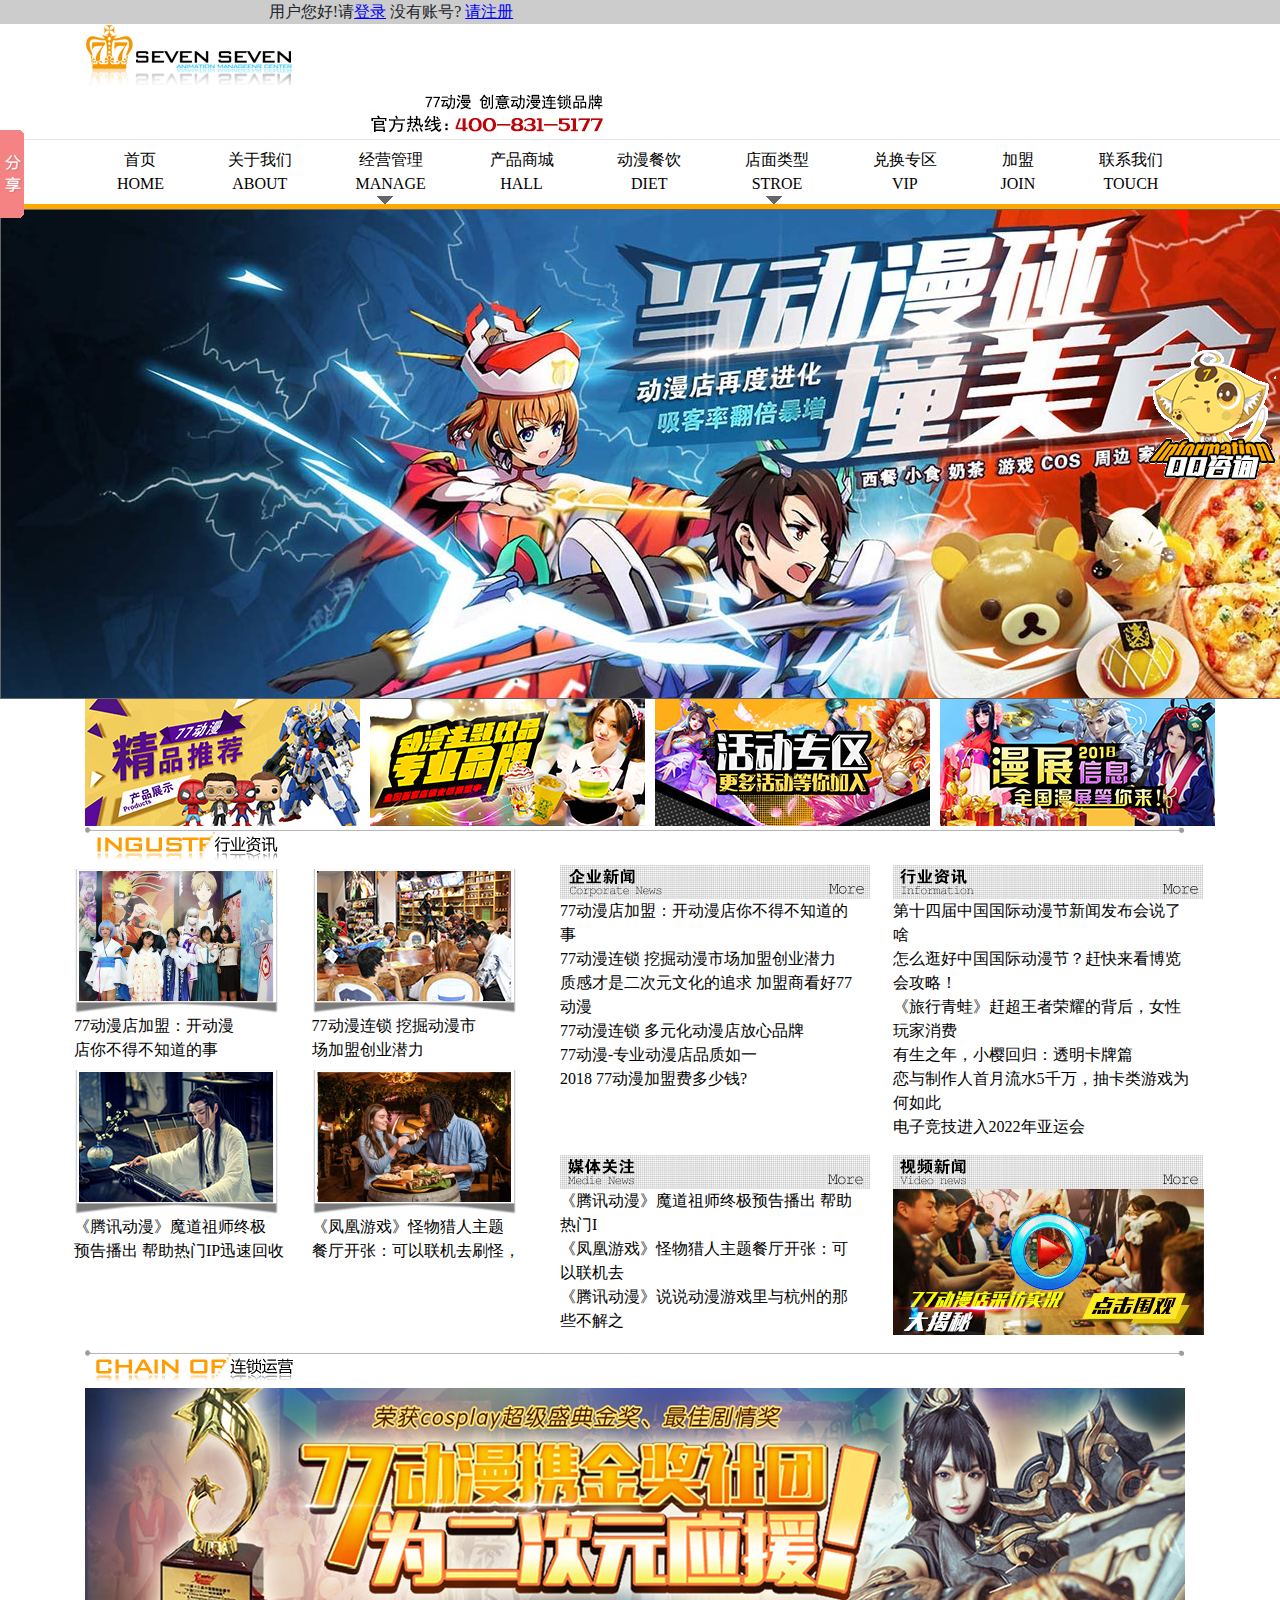
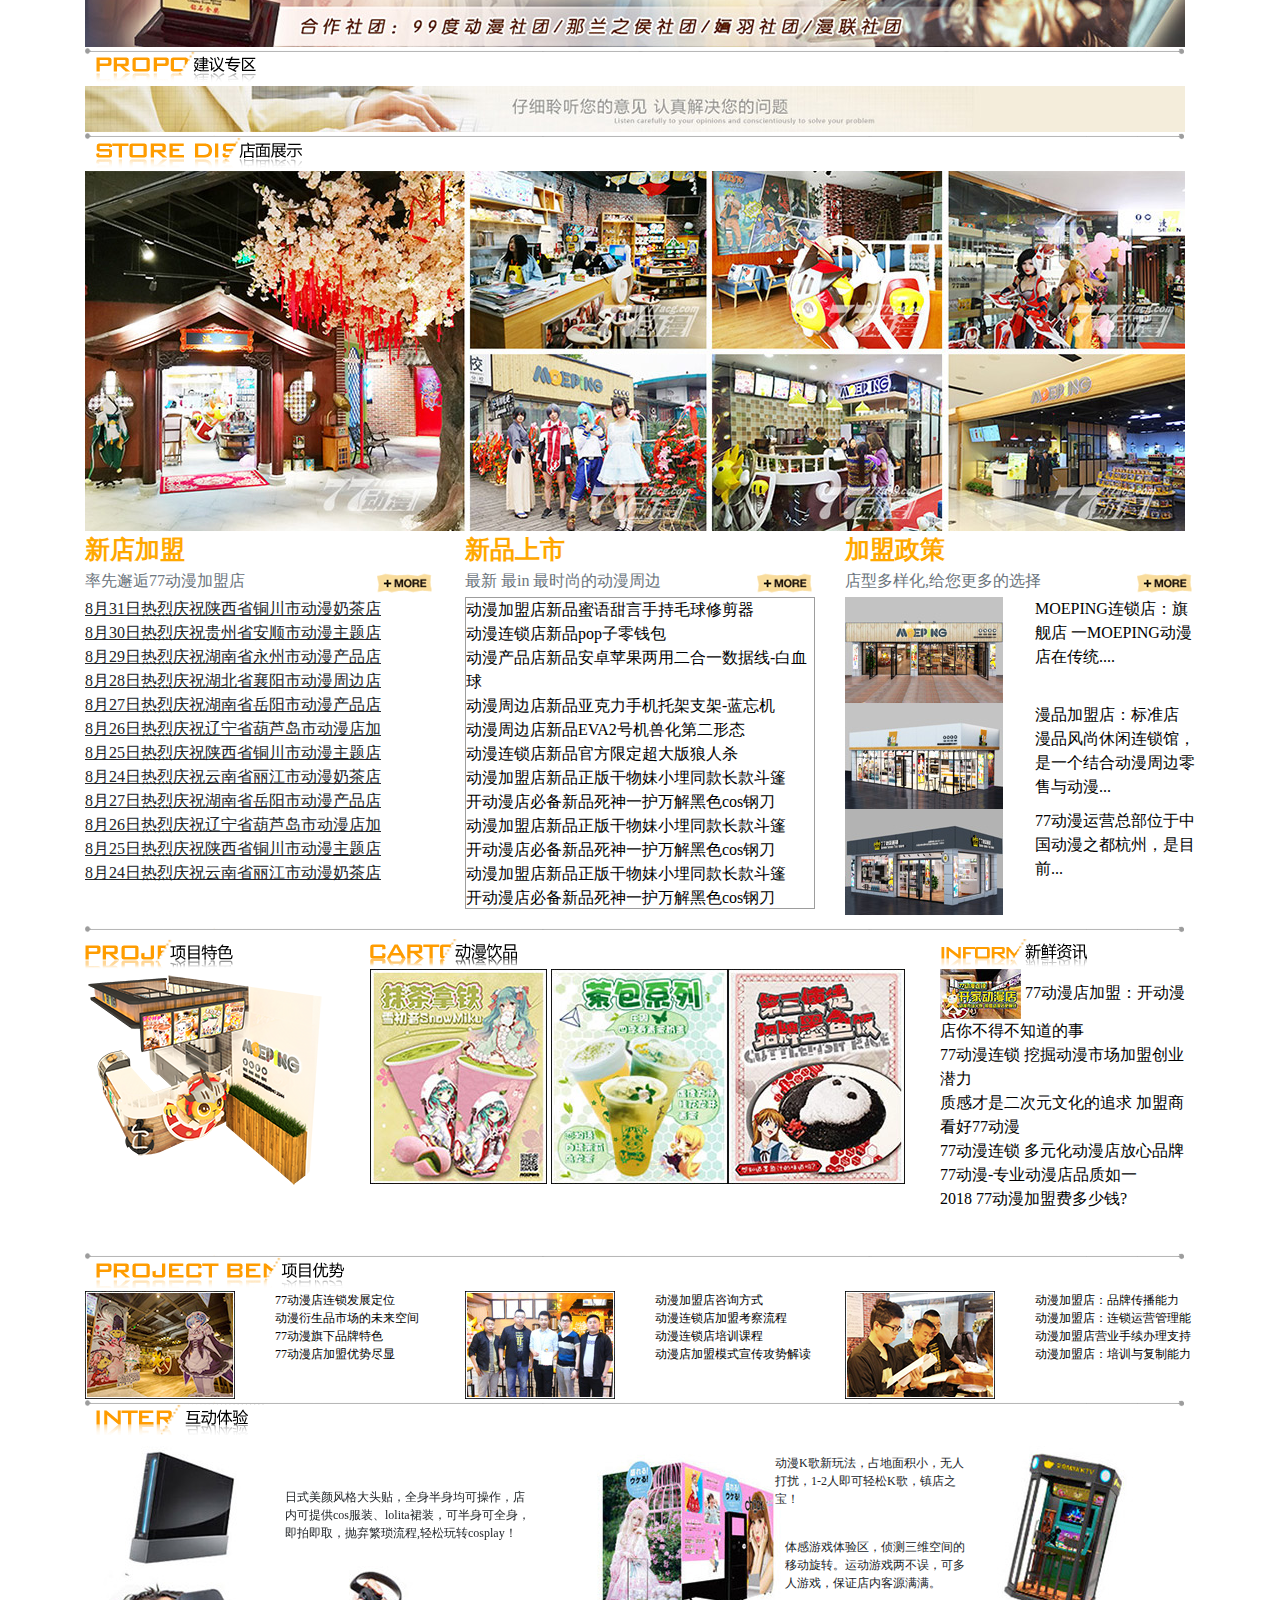
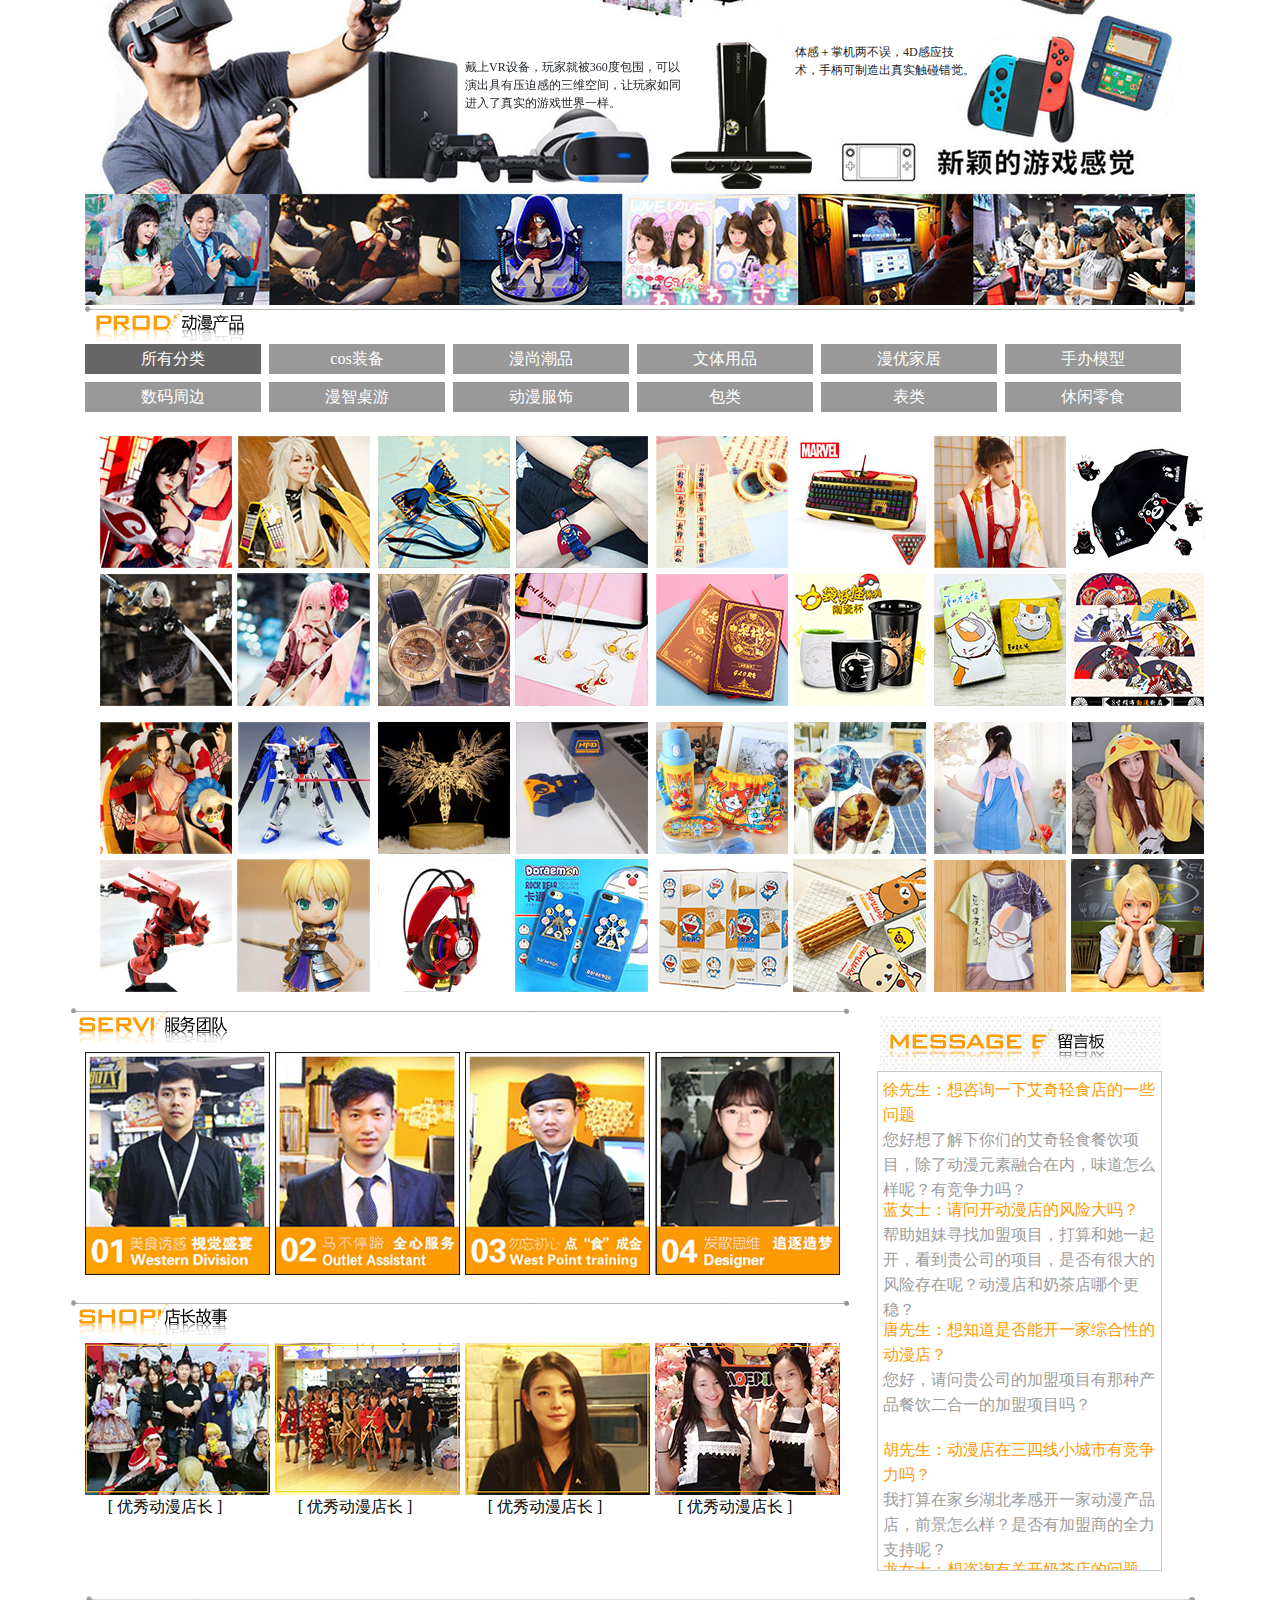
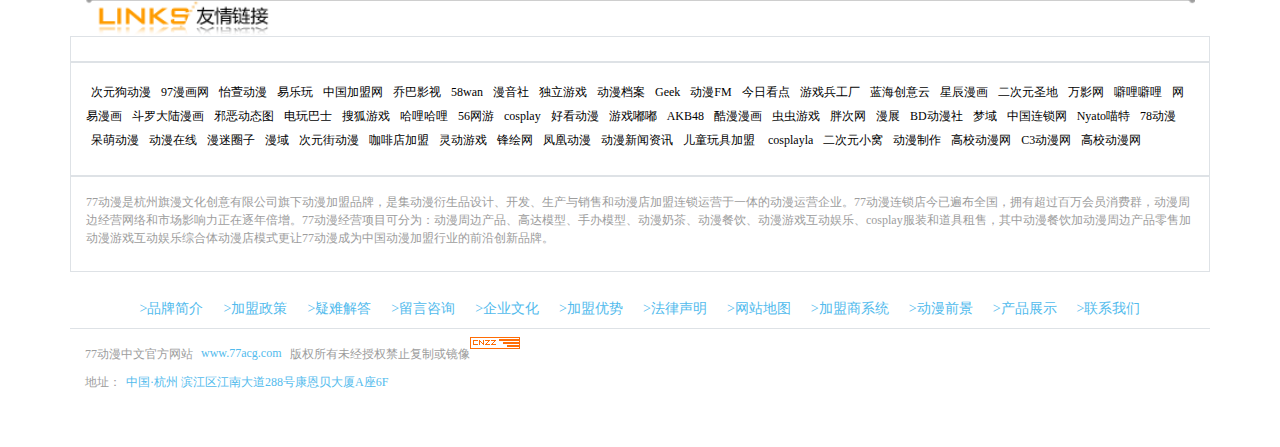
<file: public/index.html>
<!DOCTYPE html>
<html lang="en">
<head>
    <meta charset="UTF-8">
    <meta name="viewport" content="width=device-width,initial-scale=1.0">
    <title>index</title>
    <link rel="stylesheet" href="css/bootstrap.css">
    <link rel="stylesheet" href="css/index.css">
</head>
<body>
<!--头部-->
<header id="header" class="container">
</header>
<!--头导航下面的第一张大图,该图为轮播图-->
<div class="container-fluid my_img_div1">
<div id="banner" >
        <ul>
            <li class="on">1</li>
            <li>2</li>  
            <li>3</li>
            <li>4</li>  
        </ul>
        <div id="banner_list">
            <a href="#" target="_blank"><img src="images/index_20170303_2.jpg"></a>
            <a href="#" target="_blank"><img src="images/aqnc.jpg" ></a>
            <a href="#" target="_blank"><img src="images/xkt.jpg" ></a>
            <a href="#" target="_blank"><img src="images/toutu_170302_4.jpg"></a>
        </div>
    </div>
</div>
<!--独立网页内容-->
<div class="container ">
    <!--四张小图片-->
   <div class="row ">
       <div class="col-3  ">
           <a href="#"><img src="images/001.jpg" height="127" width="275"/></a>
       </div>
       <div class="col-3 ">
           <a href="#"><img src="images/002.jpg" height="127" width="275"/></a>
       </div>
       <div class="col-3">
           <a href="#"><img src="images/003.jpg" height="127" width="275" /></a>
       </div>
       <div class="col-3 ">
           <a href="#"><img src="images/004.jpg" height="127" width="275" /></a>
       </div>
       <div class="col-12">
           <img src="images/title_1.png" height="39" width="1100"/></div>
   </div>
    <!--信息栏-->
    <div class="row">
        <div class="col-5">
            <div class="row">
                <div class="col-6 p-1">
                    <img src="images/1-1PGQ3550L13.png" height="145" width="205"/>
                    <p><a href="#">77动漫店加盟：开动漫 <br>店你不得不知道的事</a></p>
                </div>
                <div class="col-6 p-1"><img src="images/1-1PGQ35432631.png" height="145" width="205"/>
                    <p><a href="">77动漫连锁 挖掘动漫市<br>场加盟创业潜力</a></p>
                </div>
                <div class="col-6 p-1">
                    <img src="images/1-1PGQ3535RA.png" height="145" width="205"/>
                    <p><a href="">《腾讯动漫》魔道祖师终极 <br>预告播出 帮助热门IP迅速回收</a></p>
                </div>
                <div class="col-6 p-1">
                    <img src="images/1-1P22P91533615.png" height="145" width="205"/>
                    <p><a href="">《凤凰游戏》怪物猎人主题 <br>餐厅开张：可以联机去刷怪，</a></p>
                </div>
            </div>
        </div>
        <div class="col-7">
            <div class="row">
                <div class="col-6">
                    <img src="images/news_list_title1.jpg" height="34" width="310"/>
                    <ul class="p-0">
                        <li><a href='/news/qyxw/2018/0717/26458.html'>77动漫店加盟：开动漫店你不得不知道的事</a> </li>
                        <li><a href='/news/qyxw/2018/0713/26422.html'>77动漫连锁 挖掘动漫市场加盟创业潜力</a> </li>
                        <li><a href='/news/qyxw/2018/0831/27117.html'>质感才是二次元文化的追求 加盟商看好77动漫</a> </li>
                        <li><a href='/news/qyxw/2018/0830/27096.html'>77动漫连锁 多元化动漫店放心品牌</a> </li>
                        <li><a href='/news/qyxw/2018/0829/27076.html'>77动漫-专业动漫店品质如一</a> </li>
                        <li><a href='/news/qyxw/2018/0828/27045.html'>2018 77动漫加盟费多少钱?</a> </li>
                    </ul>
                </div>
                <div class="col-6">
                    <img src="images/news_list_title2.jpg" height="34" width="310"/>
                    <ul class="p-0">
                        <li><a href='/news/hangye/2018/0426/25539.html'>第十四届中国国际动漫节新闻发布会说了啥</a> </li>
                        <li><a href='/news/hangye/2018/0424/25502.html'>怎么逛好中国国际动漫节？赶快来看博览会攻略！</a> </li>
                        <li><a href='/news/hangye/2018/0130/24468.html'>《旅行青蛙》赶超王者荣耀的背后，女性玩家消费</a> </li>
                        <li><a href='/news/hangye/2018/0112/24269.html'>有生之年，小樱回归：透明卡牌篇</a> </li>
                        <li><a href='/news/hangye/2017/1227/24123.html'>恋与制作人首月流水5千万，抽卡类游戏为何如此</a> </li>
                        <li><a href='/news/hangye/2017/0418/20640.html'>电子竞技进入2022年亚运会</a> </li>
                    </ul>

                </div>
                <div class="col-6">
                    <img src="images/news_list_title3.jpg" height="34" width="310"/>
                    <ul class="p-0" >
                        <li><a href='/news/gonggao/2018/0706/26352.html'>《腾讯动漫》魔道祖师终极预告播出 帮助热门I</a> </li>
                        <li><a href='/news/gonggao/2018/0228/24728.html'>《凤凰游戏》怪物猎人主题餐厅开张：可以联机去</a> </li>
                        <li><a href='/news/gonggao/2018/0116/24306.html'>《腾讯动漫》说说动漫游戏里与杭州的那些不解之</a> </li>

                    </ul>
                </div>
                <div class="col-6">
                    <img src="images/news_list_title4.jpg" height="34" width="310"/>
                    <a href=""><img src="images/sp.png" height="146" width="311"/></a>
                </div>
            </div>
        </div>
        <div class="col-12">
            <img src="images/title_3.png" height="39" width="1100"/>
        </div>
    </div>
    <!--第二部分信息栏-->
    <div class="row">
        <div class="col-12">
            <!--轮播图-->
            <img src="images/02.jpg" height="259" width="1100"/>
        </div>
        <div class="col-12">
            <img src="images/jianyi_title1.png" height="39" width="1100"/> <br>
            <img src="images/jianyi_index.jpg" height="46" width="1100"/>
        </div>
        <div class="col-12">
            <img src="images/title_4.png" height="39" width="1100"/>
            <!--轮播图-->
            <img src="images/01(1).jpg" height="360" width="1100"/>
        </div>
        <div class="col-12">
            <div class="row">
                <div class="col-4">
                    <p class="my_color3 my_font_size2">新店加盟</p>
                    <p class="text-secondary d-flex justify-content-between">
                        <span>率先邂逅77动漫加盟店</span>
                       <span><img src="images/index_more.png" height="28" width="60"/></span>
                    </p>
                    <ul class="p-0">
						<li><u>8月31日热烈庆祝陕西省铜川市动漫奶茶店</u></li>
						<li><u>8月30日热烈庆祝贵州省安顺市动漫主题店</u></li>
						<li><u>8月29日热烈庆祝湖南省永州市动漫产品店</u></li>
						<li><u>8月28日热烈庆祝湖北省襄阳市动漫周边店</u></li>
						<li><u>8月27日热烈庆祝湖南省岳阳市动漫产品店</u></li>
						<li><u>8月26日热烈庆祝辽宁省葫芦岛市动漫店加</u></li>
						<li><u>8月25日热烈庆祝陕西省铜川市动漫主题店</u></li>
						<li><u>8月24日热烈庆祝云南省丽江市动漫奶茶店</u></li>
                        <li><u>8月27日热烈庆祝湖南省岳阳市动漫产品店</u></li>
                        <li><u>8月26日热烈庆祝辽宁省葫芦岛市动漫店加</u></li>
                        <li><u>8月25日热烈庆祝陕西省铜川市动漫主题店</u></li>
                        <li><u>8月24日热烈庆祝云南省丽江市动漫奶茶店</u></li>
					</ul>
                </div>
                <div class="col-4">
                    <p class="my_color3 my_font_size2">新品上市</p>
                    <p class="text-secondary d-flex justify-content-between">
                        <span>最新&nbsp;最in 最时尚的动漫周边</span>
                       <span><img src="images/index_more.png" height="28" width="60"/></span>
                    </p>
                    <ul class="p-0 my_animation2">
                        <li><a href="/join/xpss/2018/0831/27102.html" class="more">动漫加盟店新品蜜语甜言手持毛球修剪器</a></li>
                        <li><a href="/join/xpss/2018/0831/27101.html" class="more">动漫连锁店新品pop子零钱包</a></li>
                        <li><a href="/join/xpss/2018/0830/27082.html" class="more">动漫产品店新品安卓苹果两用二合一数据线-白血球</a></li>
                        <li><a href="/join/xpss/2018/0830/27081.html" class="more">动漫周边店新品亚克力手机托架支架-蓝忘机</a></li>
                        <li><a href="/join/xpss/2018/0829/27056.html" class="more">动漫周边店新品EVA2号机兽化第二形态</a></li>
                        <li><a href="/join/xpss/2018/0829/27055.html" class="more">动漫连锁店新品官方限定超大版狼人杀</a></li>
                        <li><a href="/join/xpss/2018/0828/27038.html" class="more">动漫加盟店新品正版干物妹小埋同款长款斗篷</a></li>
                        <li><a href="/join/xpss/2018/0828/27037.html" class="more">开动漫店必备新品死神一护万解黑色cos钢刀</a></li>
                        <li><a href="/join/xpss/2018/0828/27038.html" class="more">动漫加盟店新品正版干物妹小埋同款长款斗篷</a></li>
                        <li><a href="/join/xpss/2018/0828/27037.html" class="more">开动漫店必备新品死神一护万解黑色cos钢刀</a></li>
                        <li><a href="/join/xpss/2018/0828/27038.html" class="more">动漫加盟店新品正版干物妹小埋同款长款斗篷</a></li>
                        <li><a href="/join/xpss/2018/0828/27037.html" class="more">开动漫店必备新品死神一护万解黑色cos钢刀</a></li>
                        <li><a href="/join/xpss/2018/0831/27102.html" class="more">动漫加盟店新品蜜语甜言手持毛球修剪器</a></li>
                        <li><a href="/join/xpss/2018/0831/27101.html" class="more">动漫连锁店新品pop子零钱包</a></li>
                        <li><a href="/join/xpss/2018/0830/27082.html" class="more">动漫产品店新品安卓苹果两用二合一数据线-白血球</a></li>
                        <li><a href="/join/xpss/2018/0830/27081.html" class="more">动漫周边店新品亚克力手机托架支架-蓝忘机</a></li>
                        <li><a href="/join/xpss/2018/0829/27056.html" class="more">动漫周边店新品EVA2号机兽化第二形态</a></li>
                        <li><a href="/join/xpss/2018/0829/27055.html" class="more">动漫连锁店新品官方限定超大版狼人杀</a></li>
                        <li><a href="/join/xpss/2018/0828/27038.html" class="more">动漫加盟店新品正版干物妹小埋同款长款斗篷</a></li>
                        <li><a href="/join/xpss/2018/0828/27037.html" class="more">开动漫店必备新品死神一护万解黑色cos钢刀</a></li>
                        <li><a href="/join/xpss/2018/0828/27038.html" class="more">动漫加盟店新品正版干物妹小埋同款长款斗篷</a></li>
                        <li><a href="/join/xpss/2018/0828/27037.html" class="more">开动漫店必备新品死神一护万解黑色cos钢刀</a></li>
                        <li><a href="/join/xpss/2018/0828/27038.html" class="more">动漫加盟店新品正版干物妹小埋同款长款斗篷</a></li>
                        <li><a href="/join/xpss/2018/0828/27037.html" class="more">开动漫店必备新品死神一护万解黑色cos钢刀</a></li>

                    </ul>

                </div>
                <div class="col-4 ">
                    <p class="my_color3 my_font_size2">加盟政策</p>
                    <p class="text-secondary d-flex justify-content-between"><span>店型多样化,给您更多的选择</span>
                       <span><img src="images/index_more.png" height="28" width="60"/></span> </p>
                    <div class="row">
                        <div class="col-6 ">
                            <img src="images/1(1).jpg" height="106" width="158"/>
                        </div>
                        <div class="col-6"><a href="">MOEPING连锁店：旗舰店
                            一MOEPING动漫店在传统....</a></div>
                        <div class="col-6"><img src="images/2(1).jpg" height="106" width="158"/></div>
                        <div class="col-6"><a href="">漫品加盟店：标准店
                            漫品风尚休闲连锁馆，是一个结合动漫周边零售与动漫...</a></div>
                        <div class="col-6"><img src="images/3(2).jpg" height="106" width="158"/></div>
                        <div class="col-6"><a href="">77动漫运营总部位于中国动漫之都杭州，是目前...</a></div>
                    </div>
                </div>
                </div>
            </div>
        </div>
    <!--第三部分信息栏-->
    <div class="row">
        <div class="col-12">
            <img src="images/dmyp_1_bg.png" height="39" width="1100"/>
      <div class="row my_line_pos">
          <div class="col-3">
          <img src="images/dmyp_101.png" height="31" width="148"/>
              <img src="images/index_fdmyps.png" height="227" width="240"/>
          </div>
          <div class="col-6">
              <img src="images/dmyp_102.png" height="30" width="147"/>
              <ul class="p-0 d-flex">
                  <li class="pr-1"><a href=""><img src="images/10.jpg" height="215" width="177"/></a></li>
                  <li><a href="pr-1"><img src="images/11.jpg" height="215" width="177"/></a></li>
                  <li><a href="pl-1"><img src="images/12.jpg" height="215" width="177"/></a></li>
              </ul>
          </div>
          <div class="col-3">
              <img src="images/dmyp_103.png" height="30" width="147"/>
              <ul class="p-0">
                  <li>
                      <img src="images/lswzti.jpg" height="50" width="81"/>
                        <a href='/news/qyxw/2018/0717/26458.html'>77动漫店加盟：开动漫店你不得不知道的事</a> </li>
                  <li><a href='/news/qyxw/2018/0713/26422.html'>77动漫连锁 挖掘动漫市场加盟创业潜力</a> </li>
                  <li><a href='/news/qyxw/2018/0831/27117.html'>质感才是二次元文化的追求 加盟商看好77动漫</a> </li>
                  <li><a href='/news/qyxw/2018/0830/27096.html'>77动漫连锁 多元化动漫店放心品牌</a> </li>
                  <li><a href='/news/qyxw/2018/0829/27076.html'>77动漫-专业动漫店品质如一</a> </li>
                  <li><a href='/news/qyxw/2018/0828/27045.html'>2018 77动漫加盟费多少钱?</a> </li>
              </ul>
          </div>
      </div>
    </div>
        <div class="col-12">
         <img src="images/index_xmys.png" height="39" width="1100"/></div>
    </div>
    <!--第四部分信息栏-->
    <div class="row">
        <div class="col-4">
            <div class="row">
                <div class="col-6">
                    <img src="images/dmyp2_js2.jpg" height="108" width="150"/></div>
                <div class="col-6">
                    <ul class="p-0 my_font_size3">
                        <li><a href="#">77动漫店连锁发展定位</a></li>
                        <li><a href="#">动漫衍生品市场的未来空间</a></li>
                        <li><a href="#">77动漫旗下品牌特色</a></li>
                        <li><a href="#">77动漫店加盟优势尽显</a></li>
                    </ul>
                </div>
            </div>
        </div>
        <div class="col-4">
            <div class="row">
                <div class="col-6"><img src="images/dmyp2_lc2.jpg" height="108" width="150"/></div>
                <div class="col-6">
                    <ul class="p-0 my_font_size3">
                        <li><a href="#">动漫加盟店咨询方式</a></li>
                        <li><a href="#">动漫连锁店加盟考察流程</a></li>
                        <li><a href="#">动漫连锁店培训课程</a></li>
                        <li><a href="#">动漫店加盟模式宣传攻势解读</a></li>
                    </ul>
                </div>
            </div>
        </div>
        <div class="col-4">
            <div class="row">
                <div class="col-6"><img src="images/dmyp2_ys2.jpg" height="108" width="150"/></div>
                <div class="col-6">
                    <ul class="p-0 my_font_size3">
                        <li><a href="#">动漫加盟店：品牌传播能力</a></li>
                        <li><a href="#">动漫加盟店：连锁运营管理能</a></li>
                        <li><a href="#">动漫加盟店营业手续办理支持</a></li>
                        <li><a href="#">动漫加盟店：培训与复制能力</a></li>
                    </ul>
                </div>
            </div>
        </div>
        <div class="col-12">
            <img src="images/title_vr.png" alt="">
        </div>
        <div class="col-12">
            <div class="vr_t" >
                <div class="txt1">日式美颜风格大头贴，全身半身均可操作，店内可提供cos服装、lolita裙装，可半身可全身，即拍即取，抛弃繁琐流程,轻松玩转cosplay！</div>
                <div class="txt2">戴上VR设备，玩家就被360度包围，可以演出具有压迫感的三维空间，让玩家如同进入了真实的游戏世界一样。</div>
                <div class="txt3">体感＋掌机两不误，4D感应技术，手柄可制造出真实触碰错觉。</div>
                <div class="txt4">动漫K歌新玩法，占地面积小，无人打扰，1-2人即可轻松K歌，镇店之宝！</div>
                <div class="txt5">体感游戏体验区，侦测三维空间的移动旋转。运动游戏两不误，可多人游戏，保证店内客源满满。</div>
            </div>
        </div>
    </div>

    <!--第五部分信息栏-->
    <div class="row">
        <div class="col-12">
            <img src="images/title_20.png" height="39" width="1100"/>
            <ul class="p-0  d-flex flex-wrap text-center my_list">
                <li><a href="http://shop.77acg.com/" style="background-color:#666">所有分类</a></li>
                <li><a href="http://shop.77acg.com/category.php?id=92">cos装备</a></li>
                <li><a href="http://shop.77acg.com/category.php?id=6">漫尚潮品</a></li>
                <li><a href="http://shop.77acg.com/category.php?id=24">文体用品</a></li>
                <li><a href="http://shop.77acg.com/category.php?id=42">漫优家居</a></li>
                <li><a href="http://shop.77acg.com/category.php?id=14">手办模型</a></li>
                <li><a href="http://shop.77acg.com/category.php?id=300">数码周边</a></li>
                <li><a href="http://shop.77acg.com/category.php?id=69">漫智桌游</a></li>
                <li><a href="http://shop.77acg.com/category.php?id=92&page=6&sort=last_update&order=DESC">动漫服饰</a></li>
                <li><a href="http://shop.77acg.com/category.php?id=24">包类</a></li>
                <li><a href="http://shop.77acg.com/category.php?id=24">表类</a></li>
                <li><a href="http://shop.77acg.com/category.php?id=539">休闲零食</a></li>
            </ul>
            <div class="col-12 my_list_div ">
                <ul class="p-0 d-flex flex-nowrap ">
                    <li class="pr-2">
                        <a href="#"><img src="images/01(2).jpg" height="270" width="270"/></a>
                        <p>cosplay装备</p>
                    </li>
                    <li class="pr-2">
                        <a href="#"><img src="images/02 (1).jpg" height="270" width="270"/></a>
                        <p>漫尚装备</p>
                    </li>
                    <li class="pr-2">
                        <a href="#"><img src="images/03(2).jpg" height="270" width="270"/></a>
                        <p>漫趣文体</p>
                    </li>
                    <li>
                        <a href="#"><img src="images/04(2).jpg" height="270" width="270"/></a>
                        <p>漫优家居</p>
                    </li>
                </ul>
            </div>
            <div class="col-12 my_list_div">
                <ul class="p-0 d-flex flex-nowrap">
                    <li class="pr-2">
                        <a href="#"><img src="images/05(2).jpg" height="270" width="270"/></a>
                        <p>手办高达</p>
                    </li>
                    <li class="pr-2">
                        <a href="#"><img src="images/06(1).jpg" height="270" width="270"/></a>
                        <p>数码周边</p>
                    </li>
                    <li class="pr-2">
                        <a href="#"><img src="images/07.jpg" height="270" width="270"/></a>
                        <p>动漫零食</p>
                    </li>
                    <li class="pr-2">
                        <a href="#"><img src="images/08.jpg" height="270" width="270"/></a>
                        <p>动漫服饰</p>
                    </li>
                </ul>
            </div>
        </div>

    </div>

    <!--第六部分信息栏-->
    <div class="row">
        <div class="col-8">
            <div class="row text-center">
                <div clas="col-12"><a href=""><img src="images/pople_td.png" height="44" width="780"/></a></div>
                <div class="col-3"><a href=""><img src="images/1001.jpg" height="223" width="185"/></a></div>
                <div class="col-3"><a href=""><img src="images/2(2).jpg" height="223" width="185"/></a></div>
                <div class="col-3"><a href=""><img src="images/3(1).jpg" height="223" width="185"/></a></div>
                <div class="col-3"><a href=""><img src="images/1002.jpg" alt=""></a></div>
                <div class="col-12">&nbsp;</div>
                <!--店长-->
                <div clas="col-12"><a href=""><img src="images/pople_dz.png" height="44" width="780"/></a></div>
                <div class="col-3"><a href=""><img src="images/1.1.jpg" /><br>[ 优秀动漫店长 ]</a></div>
                <div class="col-3"><a href=""><img src="images/2.2.jpg" /><br>[ 优秀动漫店长 ]</a></div>
                <div class="col-3"><a href=""><img src="images/3.3 (1).jpg" /><br>[ 优秀动漫店长 ]</a></div>
                <div class="col-3"><a href=""><img src="images/s4 (1).jpg"><br>[ 优秀动漫店长 ]</a></div>
            </div>
        </div>
        <div class="col-4">
            <div class="row  p-2">
                <div class="col-12 text-center">
                 <img src="images/title_11.png" height="55" width="284"/>
                </div>
                <div class="col-12 my_animation ">
                    <ul class="ml-4 p-0">
                        <li style="line-height:25px;height:120px;"><span>徐先生：想咨询一下艾奇轻食店的一些问题</span>
                            您好想了解下你们的艾奇轻食餐饮项目，除了动漫元素融合在内，味道怎么样呢？有竞争力吗？</li>
                        <li style="line-height:25px;height:120px;"><span>蓝女士：请问开动漫店的风险大吗？</span>
                            帮助姐妹寻找加盟项目，打算和她一起开，看到贵公司的项目，是否有很大的风险存在呢？动漫店和奶茶店哪个更稳？</li>
                        <li style="line-height:25px;height:120px;"><span>唐先生：想知道是否能开一家综合性的动漫店？</span>
                            您好，请问贵公司的加盟项目有那种产品餐饮二合一的加盟项目吗？</li>
                        <li style="line-height:25px;height:120px;"><span>胡先生：动漫店在三四线小城市有竞争力吗？</span>
                            我打算在家乡湖北孝感开一家动漫产品店，前景怎么样？是否有加盟商的全力支持呢？</li>
                        <li style="line-height:25px;height:120px;"><span>龙女士：想咨询有关开奶茶店的问题</span>
                            你好，我现在手头闲钱不多，大概十万左右，开一家漫品奶茶店是否足够？</li>
                        <li style="line-height:25px;height:120px;"><span>刘先生：我想咨询一些有关衍生项目的问题</span>
                            请问贵公司有哪几种加盟店方式呢？其实本人当前留存较多的闲钱，你们家有动漫主题的网咖项目吗？</li>
                        <li style="line-height:25px;height:120px;"><span>顾先生：是不是要接受培训</span>
                            想开一家漫品奶茶店，但是之前没开过奶茶店，是否需要统一的培训？费用包吗？</li>
                        <li style="line-height:25px;height:120px;"><span>陈女士：想知道开动漫店的风险问题</span>
                            我看了你们的项目，感觉挺新颖的，就是不知道风险大不大，可持续发展性？</li>
                        <li style="line-height:25px;height:120px;"><span>许女士：想知道你们动漫连锁店加盟门槛</span>
                            你们家的加盟项目要求高吗？需要多少的投资？</li>
                        <li style="line-height:25px;height:120px;"><span>陈先生：帮助儿子考察项目？</span>
                            你好，我儿子辞职了想自己创业，但他的经验不够，适合贵公司的奶茶项目吗？</li>
                        <li style="line-height:25px;height:120px;"><span>魏先生：想了解动漫店的开店模式</span>
                            你好，请问你们公司的开店形式有哪几种？</li>
                        <li style="line-height:25px;height:120px;"><span>阮女士：想知道一些关于奶茶店的信息</span>
                            您好，我对您这边的漫品动漫店比较感兴趣，能不能提供具体加盟资料我看一下？</li>
                    </ul>

                </div>
            </div>
        </div>
    </div>
</div>
</div>
<!--尾部-->

<footer id="footer" class="container">
</footer>
<script src="js/jquery-3.2.1.js"></script>
<script src="js/bootstrap.js"></script>
<script src="js/header.js"></script>
<script src="js/footer.js"></script>
<script src="js/banner.js"></script>
</body> 
</html>
</file>
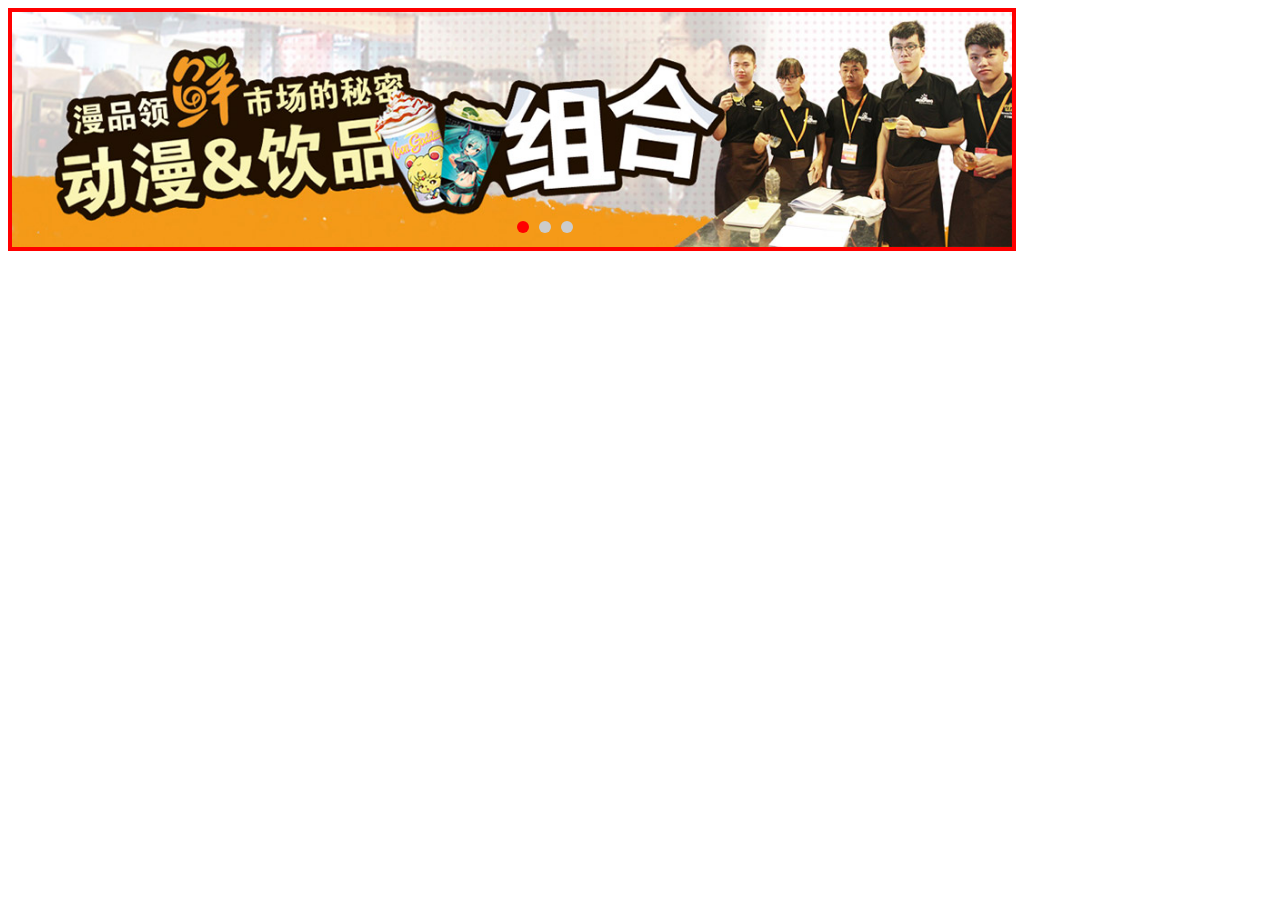
<file: public/1.html>
<!DOCTYPE html>
<html>
        <head>
                <meta charset="UTF-8">
                <title>轮播图1</title>
                <style>
                        .banner{overflow:hidden;position:relative;border:4px solid #f00;width:1000px;}
                        .banner ul{margin:0;padding:0;list-style:none;}
                        .banner .list li{float:left;}
                        .banner .list img{display:block;width:100%;}
                        
                        .icos{position:absolute;z-index:1;left:50%;bottom:14px;}
                        .icos li{text-indent:-9999px;background:#ccc;width:12px;height:12px;float:left;margin:0 5px;border-radius:100%;}
                        .icos li.on{background:#f00;}
                </style>
        </head>
        <body>
                <div class="banner">
                        <ul class="list">
                                <li><img src="images/01.jpg"></li>
                                <li><img src="images/02.jpg"></li>
                                <li><img src="images/03.jpg"></li>
                        </ul>
                        <ul class="icos">
                                <li class="on">0</li>
                                <li>1</li>
                                <li>2</li>
                        </ul>
                </div>
                
                <script>
                        window.onload=function(){
                                //获取所有元素
                                var list=document.querySelector('.list');
                                // console.log(list)
                                var icos=document.querySelectorAll('.icos li');
                                var li=document.querySelectorAll('.list li');
                                console.log(li)
                                var len=li.length; //一共几张图
                                var li_width=document.querySelector('.banner').clientWidth; //每张图的宽度
                                list.innerHTML=list.innerHTML+list.innerHTML; //在列表最后添加一份，在展示最后一张切到第一张时实际展示的是刚添加的这张
                                li=document.querySelectorAll('.list li'); //重新获取所有节点
                                
                                //为每一个li设置宽度
                                for(var i=0;i<li.length;i++){
                                        li[i].style.width=li_width+'px';
                                }
                                list.style.width=li_width*li.length+"px"; //设置总宽度，让所有图片在一行显示
                                
                                //给每一个按钮绑定事件
                                for(var i=0; i<icos.length; i++){
                                        icos[i].onmouseover=function(){ //鼠标移到小图标上时取消自动播放并切换到指定的图片上
                                                clearInterval(timeId);
                                                show(this.innerText);
                                        }
                                        icos[i].onmouseout=function(){ //鼠标移开时继续自动播放
                                                autoplay();
                                        }
                                }
                                
                                //通过偏移实现动画
                                function show(n){
                                        if(n==1){ //这个判断顺序很关键，必须放在上面，实现最后一张瞬间切回第一张，再转到第二张
                                                list.style.marginLeft='0px';
                                        }
                                        /*
                                        默认出现第1张
                                        n=1        动画出现第二张，第一张消失
                                        n=2        动画出现第三张，第二张消失
                                        n=0        动画出现第四张（第一张的复制），第三张消失
                                        n=1        瞬间切回第一张（由于第一张和第四张相同，肉眼看不出变化），再动画出现第二张，第一张消失
                                        */
                                        
                                        var w=n>0 ? -(n-1)*li_width : -(len-1)*li_width; //计算偏移量，以实现动画效果，等于0时特殊处理，展示手动加的那一张
                                        var step=20; //步长可根据宽度计算得到
                                        var i=step;
                                        var timer=setInterval(function(){
                                                list.style.marginLeft=(w-i)+'px';
                                                i+=step;
                                                if(i>li_width){ //显示完一张图就停止
                                                        clearInterval(timer);
                                                }
                                        },20);
                                        
                                        //改变按钮状态
                                        for(var j=0; j<icos.length; j++){
                                                if(n==j){
                                                        icos[j].className='on';
                                                }else{
                                                        icos[j].className='';
                                                }
                                        }
                                }
                                
                                //自动播放函数
                                function autoplay(){
                                        var count=1; //初始是第1张，自动播放从第2张开始
                                        timeId=setInterval(function(){
                                                show(count % len); //取余数实现轮流播放
                                                count++;
                                        },3000);
                                }
                                
                                autoplay();
                        }
                </script>
        </body>
</html>
</file>
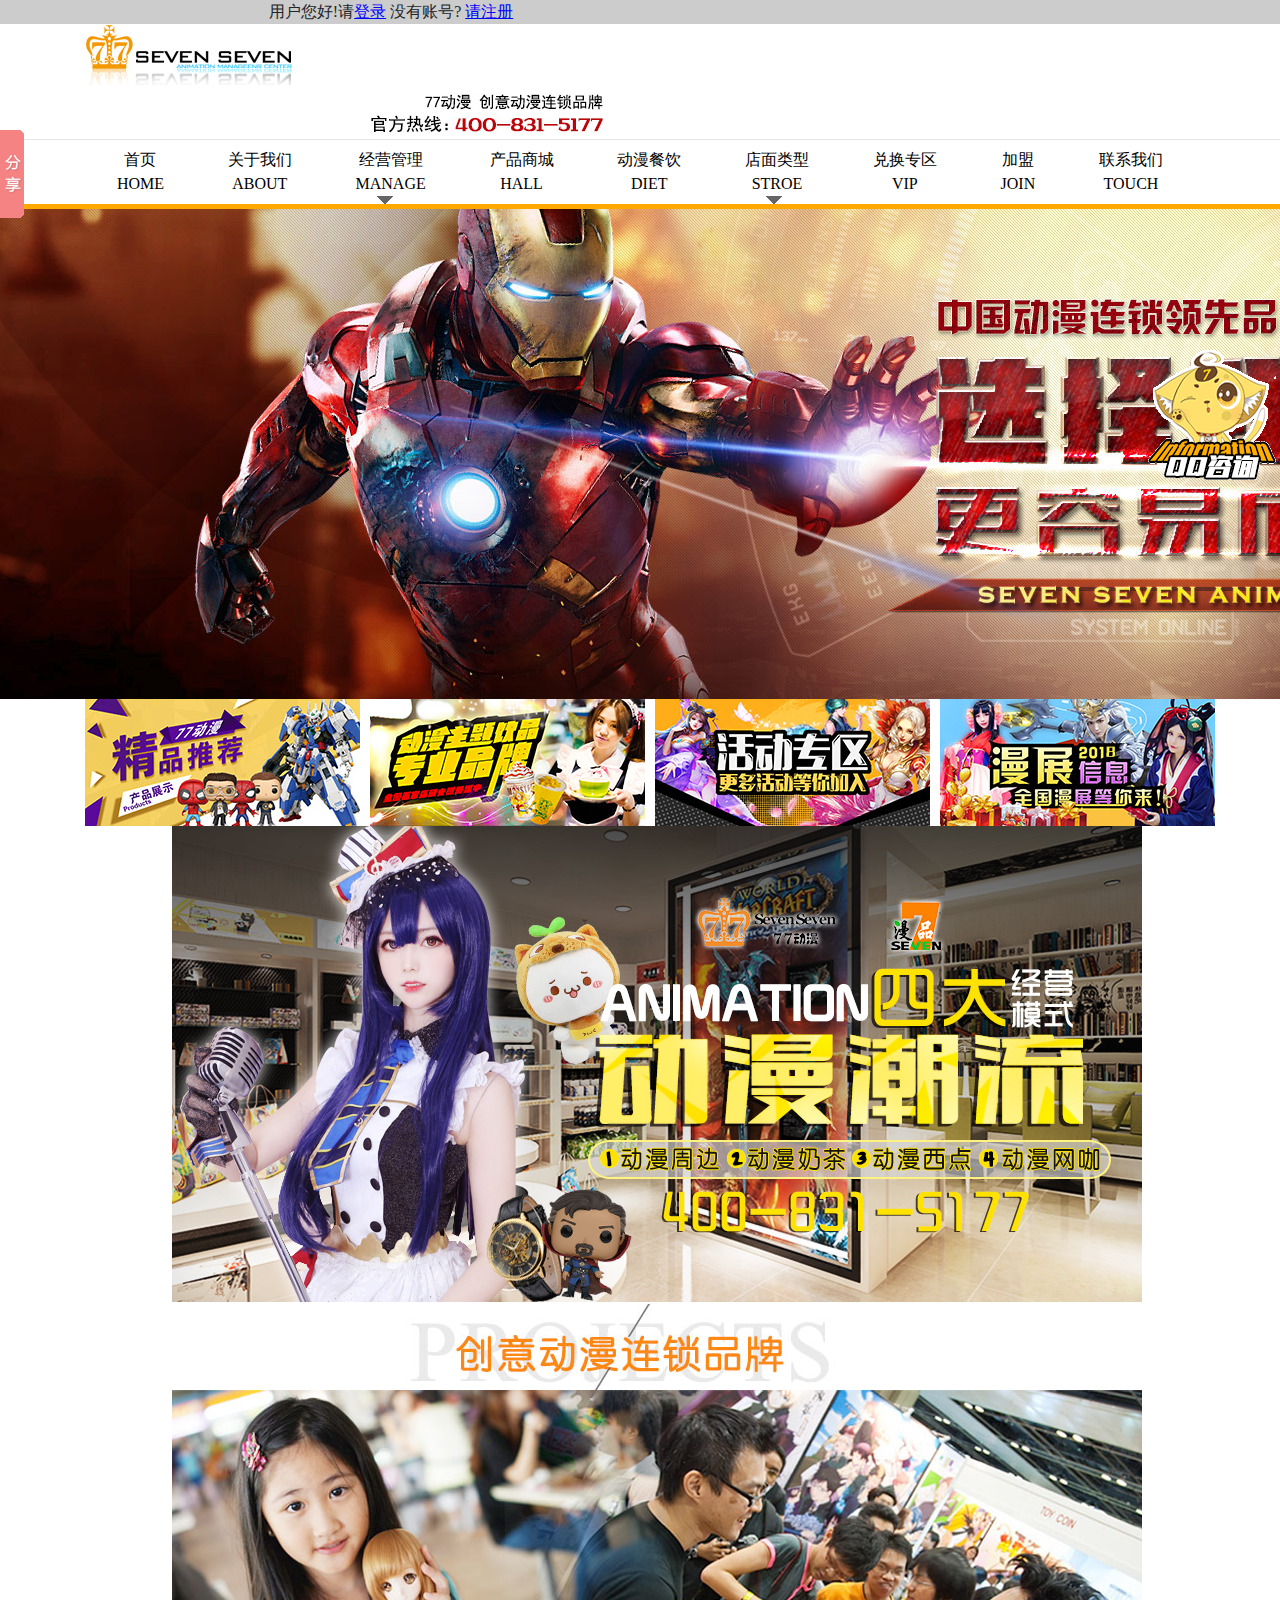
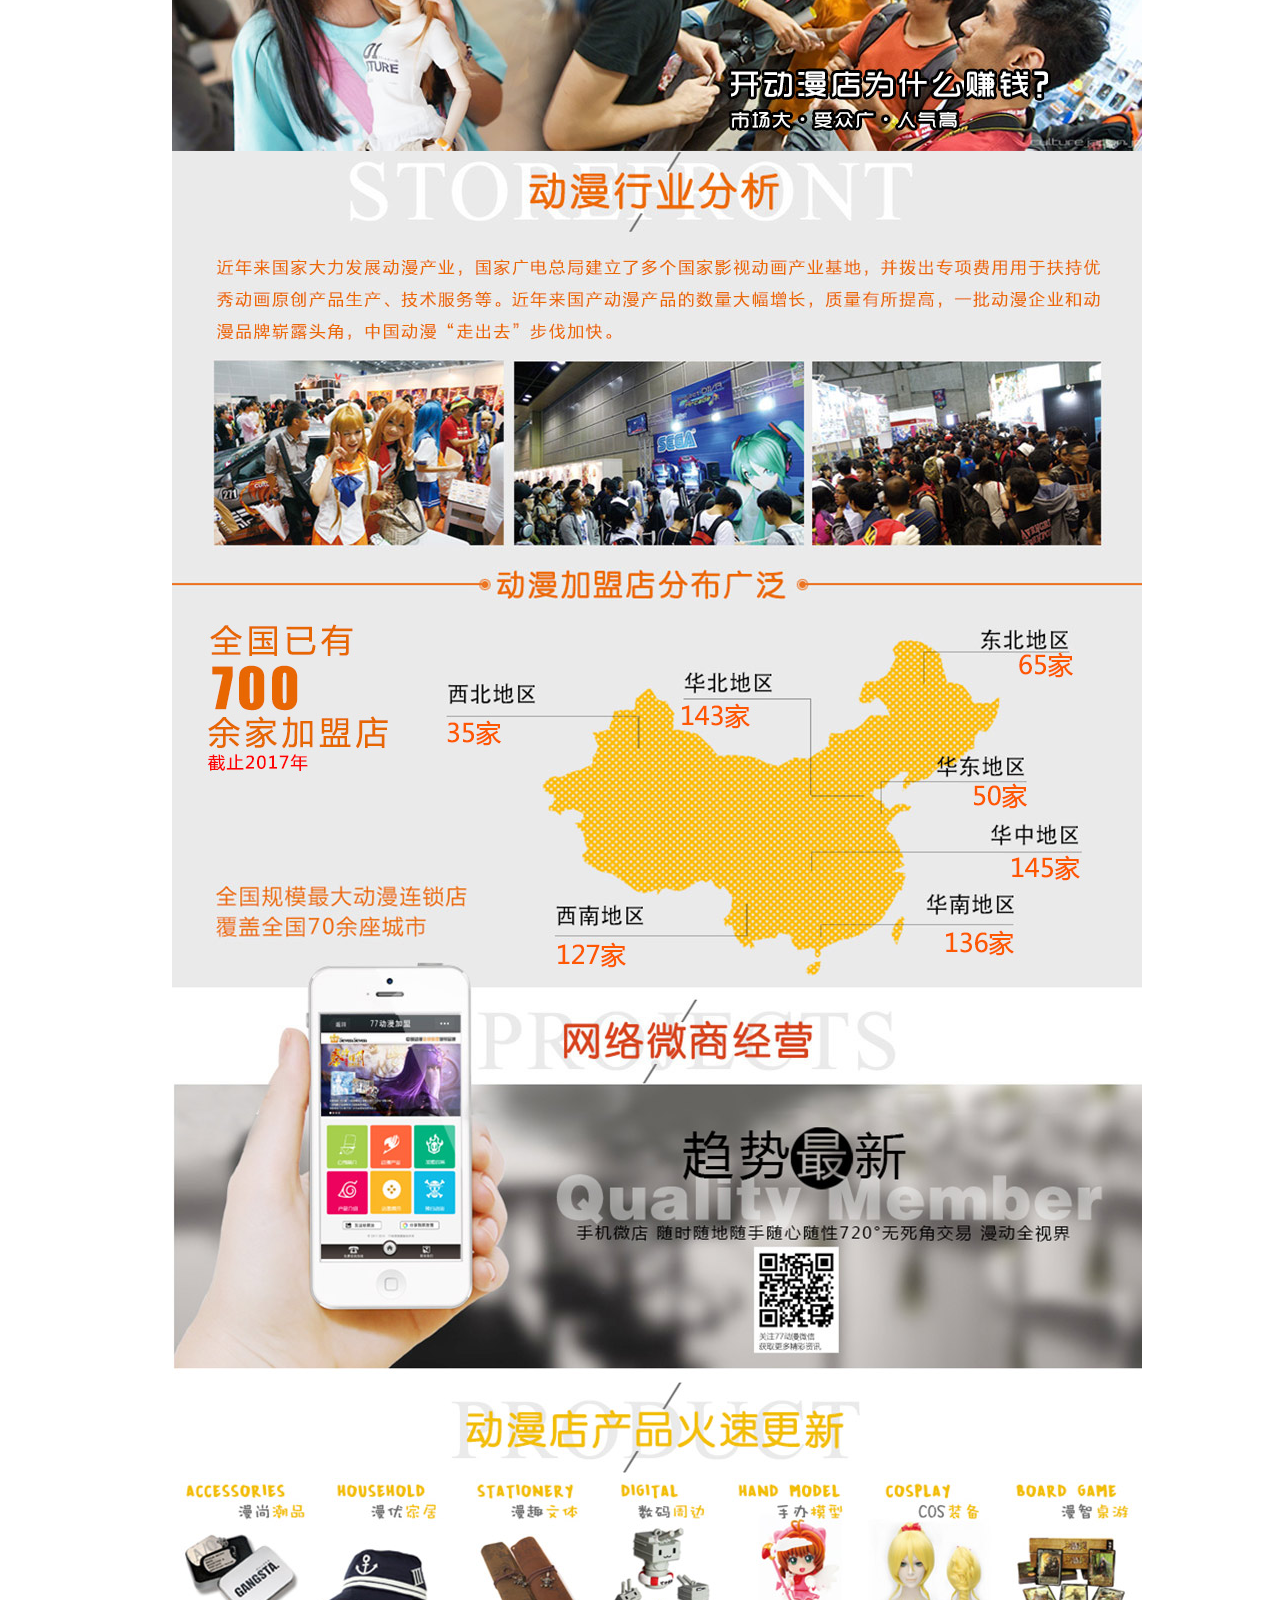
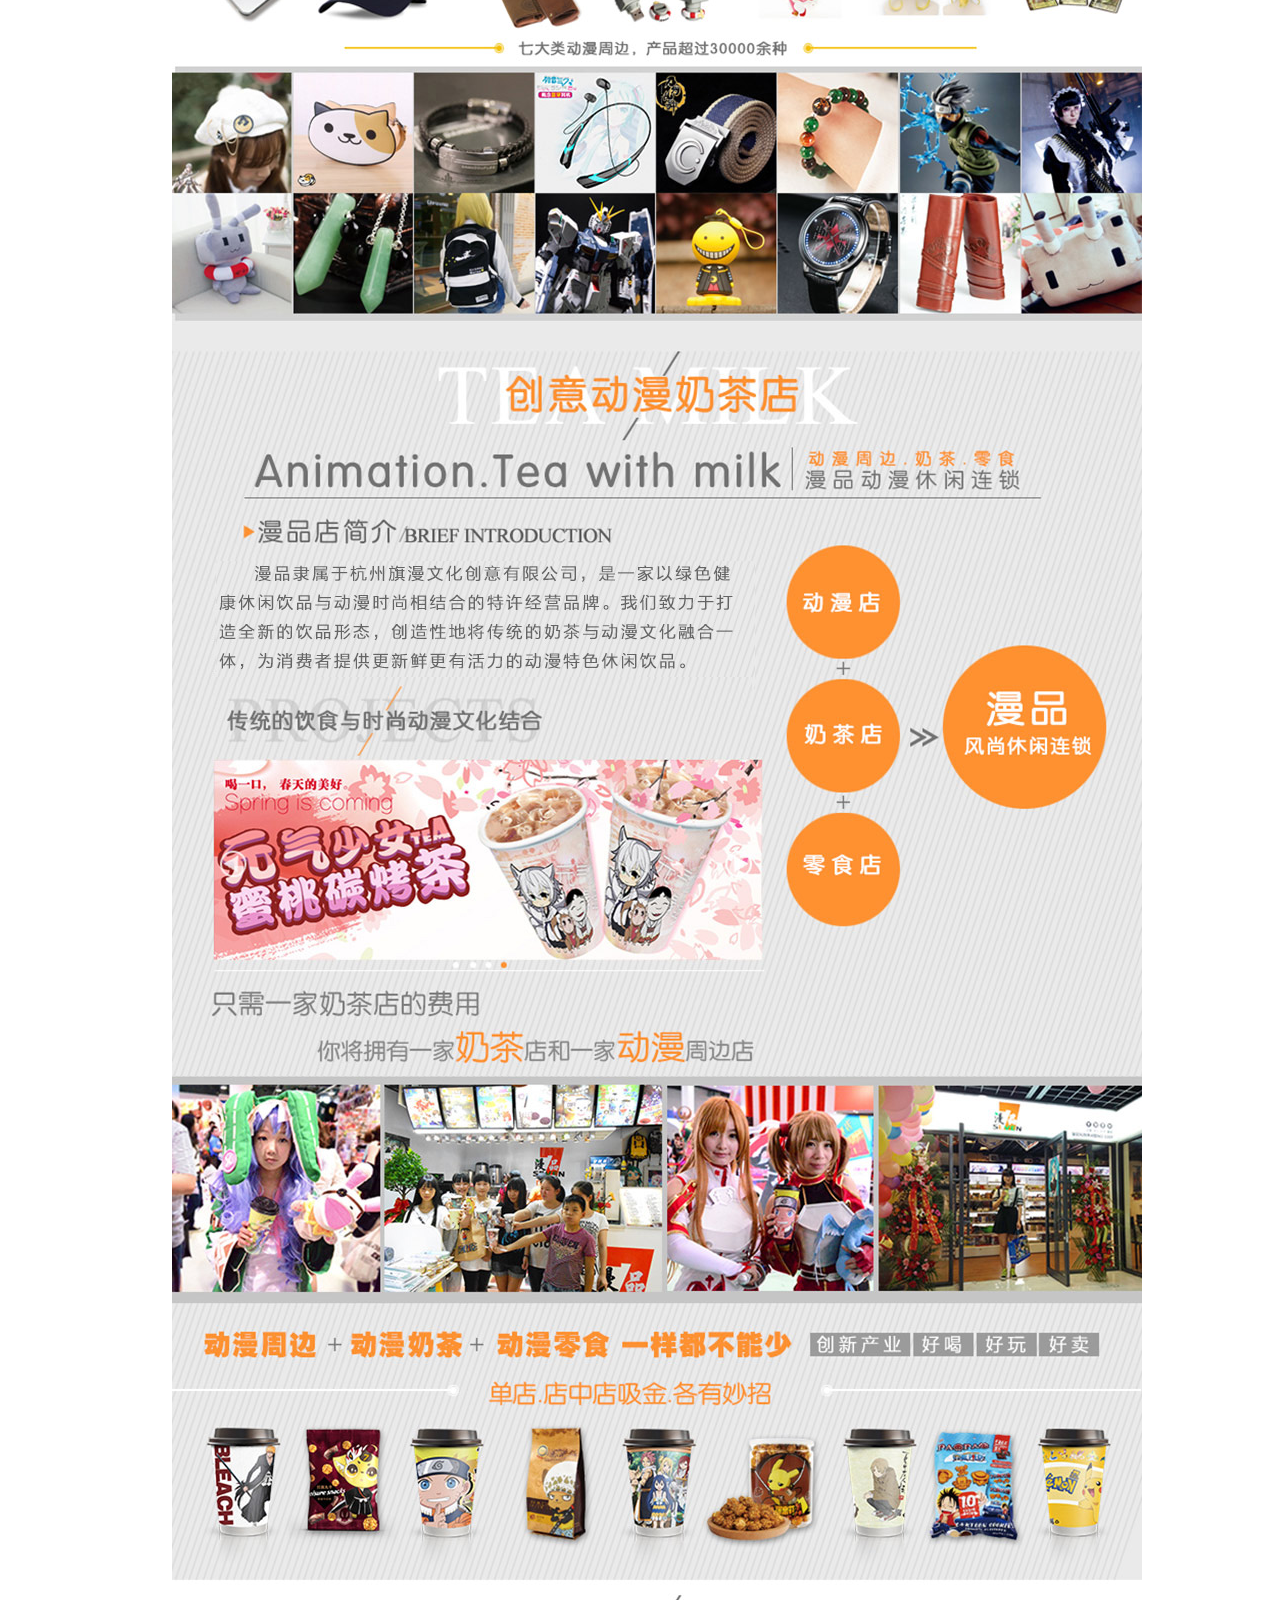
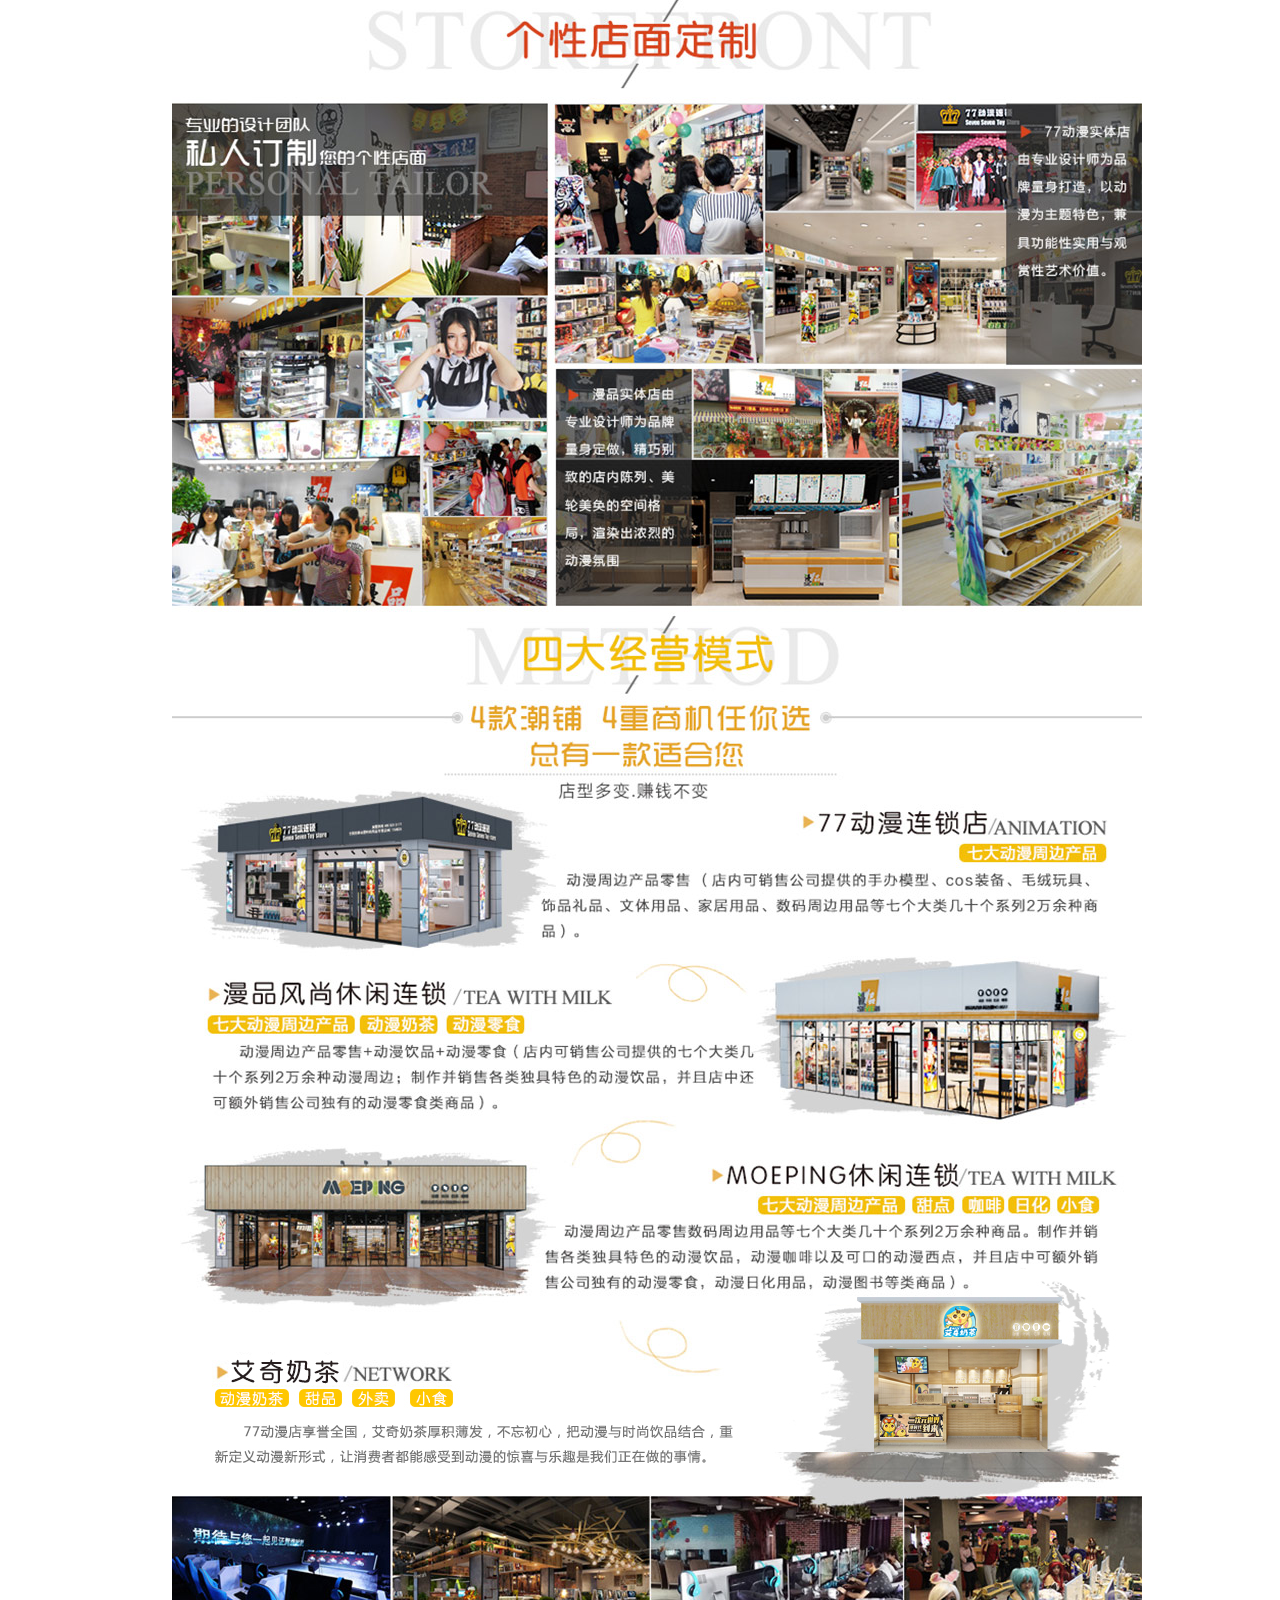
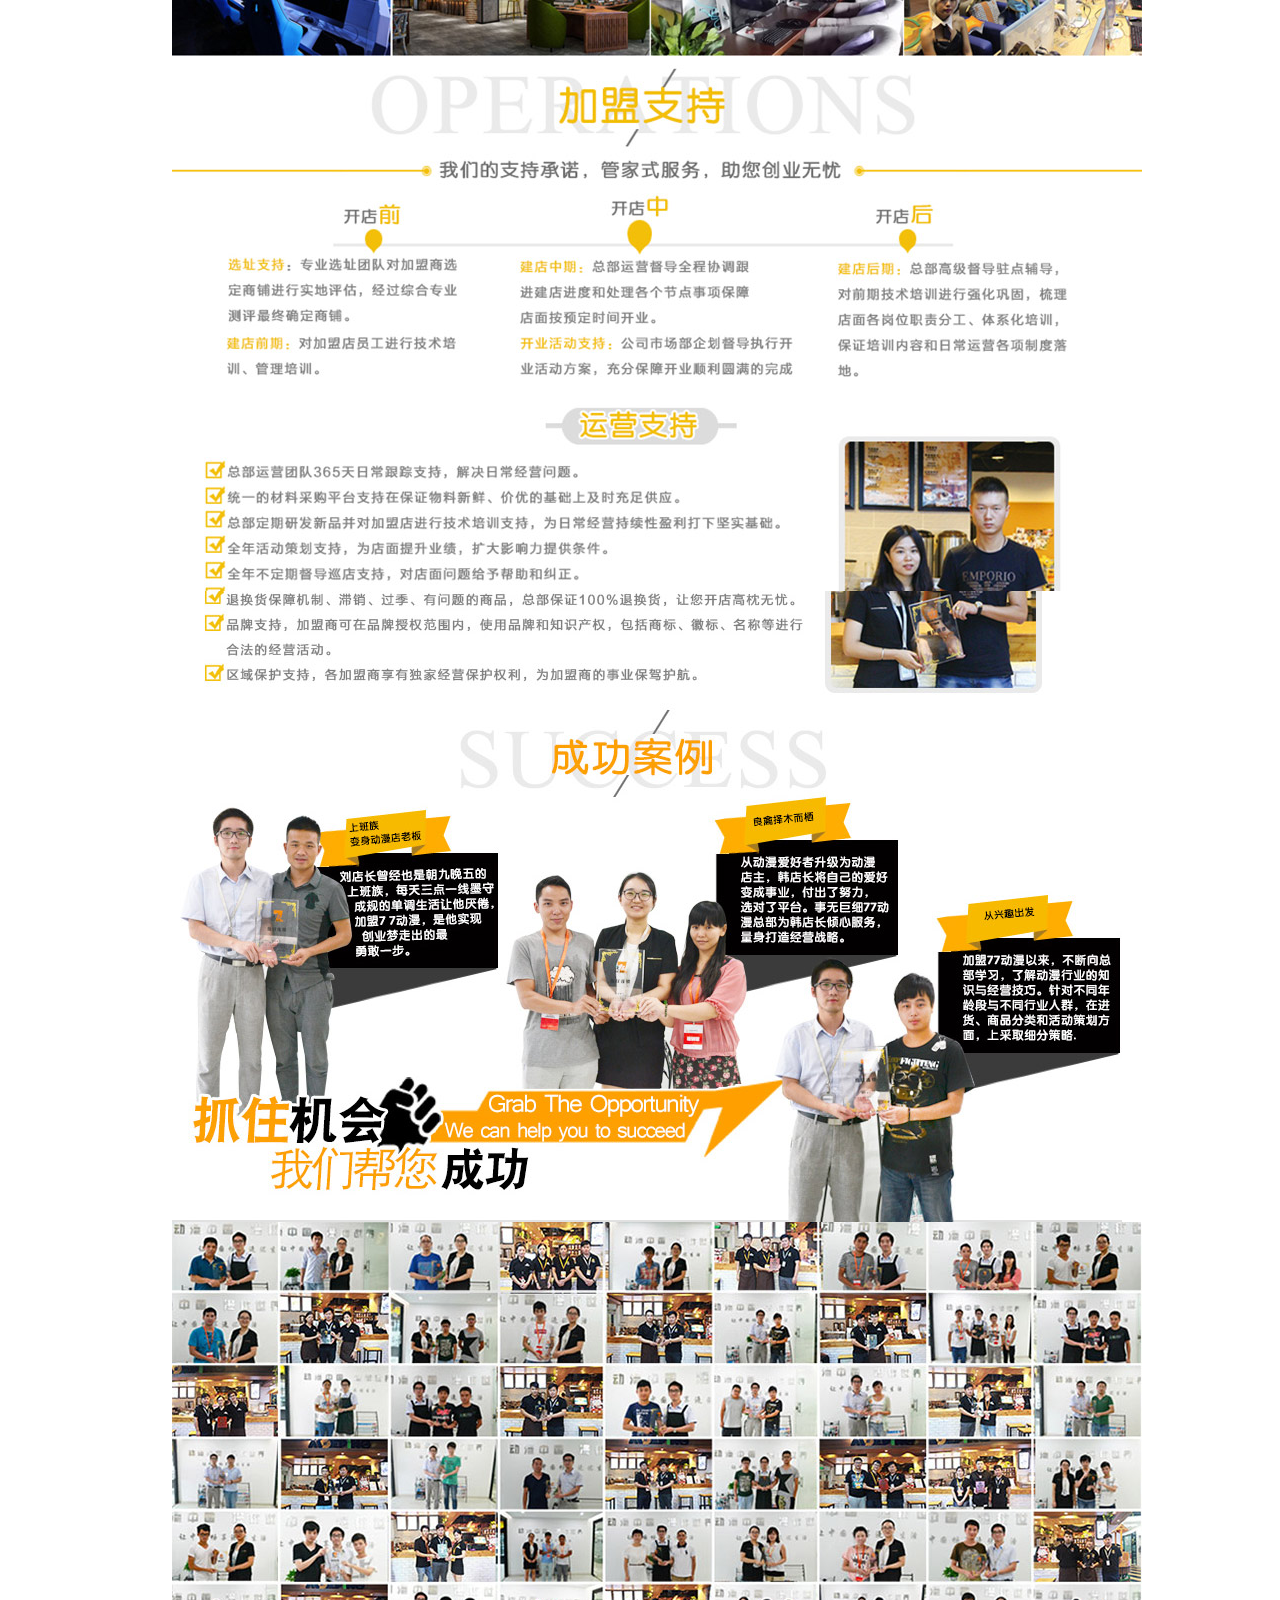
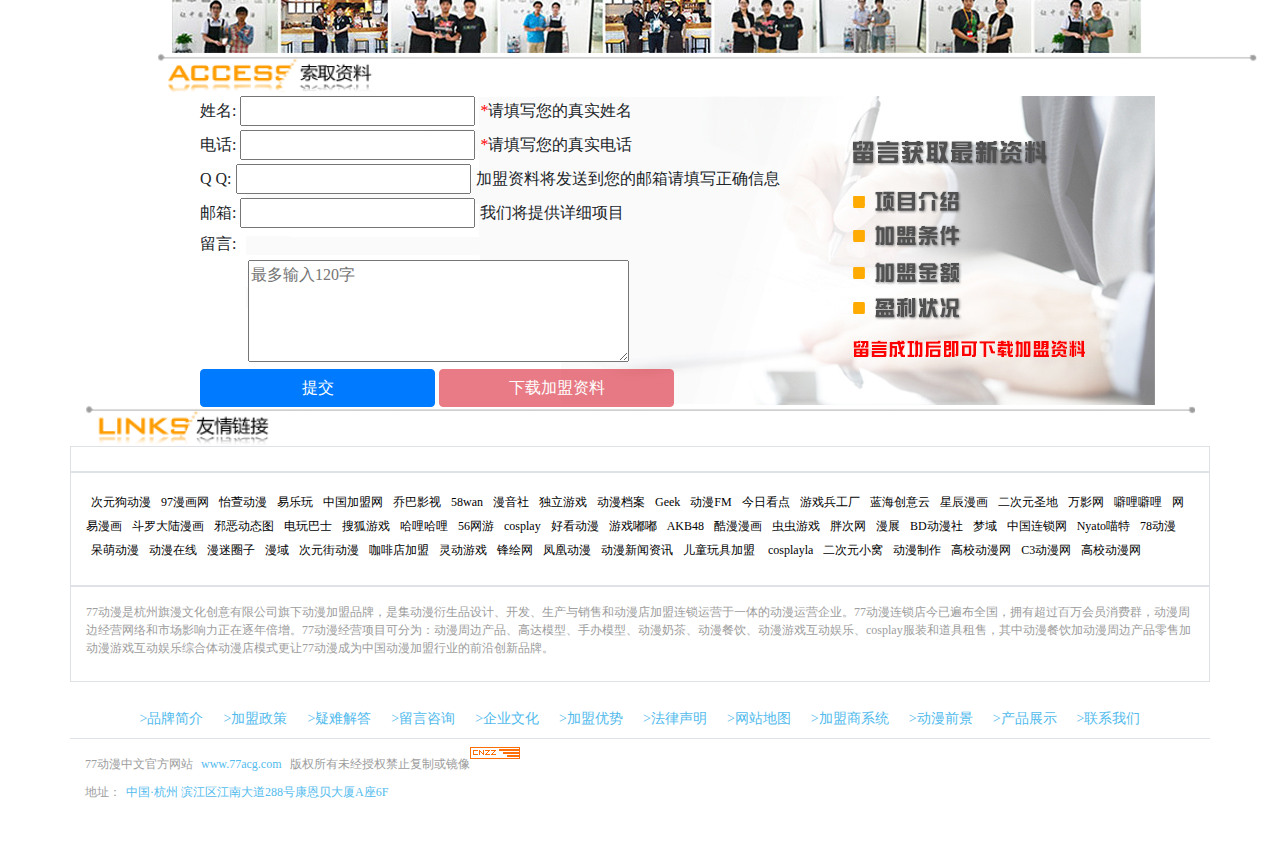
<file: public/77dongman.html>
<!DOCTYPE html>
<html lang="en">
<head>
    <meta charset="UTF-8">
    <title>77动漫店铺</title>
    <link rel="stylesheet" href="css/bootstrap.css">
    <link rel="stylesheet" href="css/connect.css">
    <script src="js/bootstrap.js"></script>
    <script src="js/jquery-3.2.1.js"></script>
</head>
<body>
<header id="header" class="container-fluid"></header>
<div class="container-fluid my_img_div1">
        <img src="images/sjym_toutu2.jpg">
</div>
<div class="container">
    <div class="row">
        <div class="col-3">
            <a href="#"><img src="images/001.jpg" /></a>
        </div>
        <div class="col-3 ">
            <a href="#"><img src="images/002.jpg" /></a>
        </div>
        <div class="col-3">
            <a href="#"><img src="images/003.jpg"  /></a>
        </div>
        <div class="col-3 ">
            <a href="#"><img src="images/004.jpg"  /></a>
        </div>
    </div>
    <div class="row pl-5 ml-4">
        <div class="col-12">
            <img src="images/sjym_01.jpg" />
        </div>
        <div class="col-12">
            <img src="images/sjym_02_01.jpg" />
        </div>
        <div class="col-12">
            <img src="images/sjym_03_01.jpg" />
        </div>
        <div class="col-12">
        <img src="images/sjym_04_02.jpg" />
        </div>
        <div class="col-12">
            <img src="images/sjym_05.jpg" />
        </div>
        <div class="col-12">
            <img src="images/sjym_06.jpg" />
        </div>
        <div class="col-12">
            <img src="images/sjym_07_01.jpg"/>
        </div>
        <div class="col-12">
            <img src="images/sjym_08.jpg" />
        </div>
        <div class="col-12">
            <img src="images/sjym_09.jpg" />
        </div>
        <div class="col-12">
            <img src="images/sjym_10.jpg"/>
        </div>
        <div class="col-12">
            <img src="images/sjym_11.jpg"/>
        </div>
        <div class="col-12">
            <img src="images/sjym_12.jpg"/>
        </div>
        <div class="col-12">
            <img src="images/sjym_13.jpg" />
        </div>
        <div class="col-12 p-0 m-0">
            <img src="images/d_title1.png" height="39" width="1100"/>
        </div>
    </div>

    <div>
        <div class=" col-12 my_bg_img">
            <form>
                <p class="mt-1 mb-1">姓名: <input type="text" name="uname"id="s1"><span style="color:red; margin-left:5px">*</span>请填写您的真实姓名 </p>
                <p class="mt-1 mb-1">电话: <input type="text" maxlength="11" name="tel" id="s2"><span style="color:red; margin-left:5px">*</span>请填写您的真实电话</p>
                <p class="mt-1 mb-1">Q Q: <input type="text" maxlength="12" name="qq" id="s3"><span style="margin-left:5px"></span>加盟资料将发送到您的邮箱请填写正确信息</p>
                <p class="mt-1 mb-1"> 邮箱: <input type="email" name="uemail" id="s4"><span style="margin-left:5px"></span>我们将提供详细项目 </p>
                <p class="mt-1 mb-1">留言:</p>
                <p class="ml-5 lyb"><textarea name="liuyan" cols="40" rows="4" placeholder="最多输入120字" maxlength="120" id="s5"></textarea></p>
                <p>
                    <input type="button" class="btn btn-primary" id="btn" value="提交">
                    <input type="button" class="btn btn-danger" id="btn2" value="下载加盟资料" disabled>
                </p>
            </form>
        </div>
  </div>  
</div>
<footer id="footer" class="container"></footer>
<script src="js/header.js"></script>
<script src="js/footer.js"></script>
<script src="js/connect.js"></script>
</body>
</html>
</file>
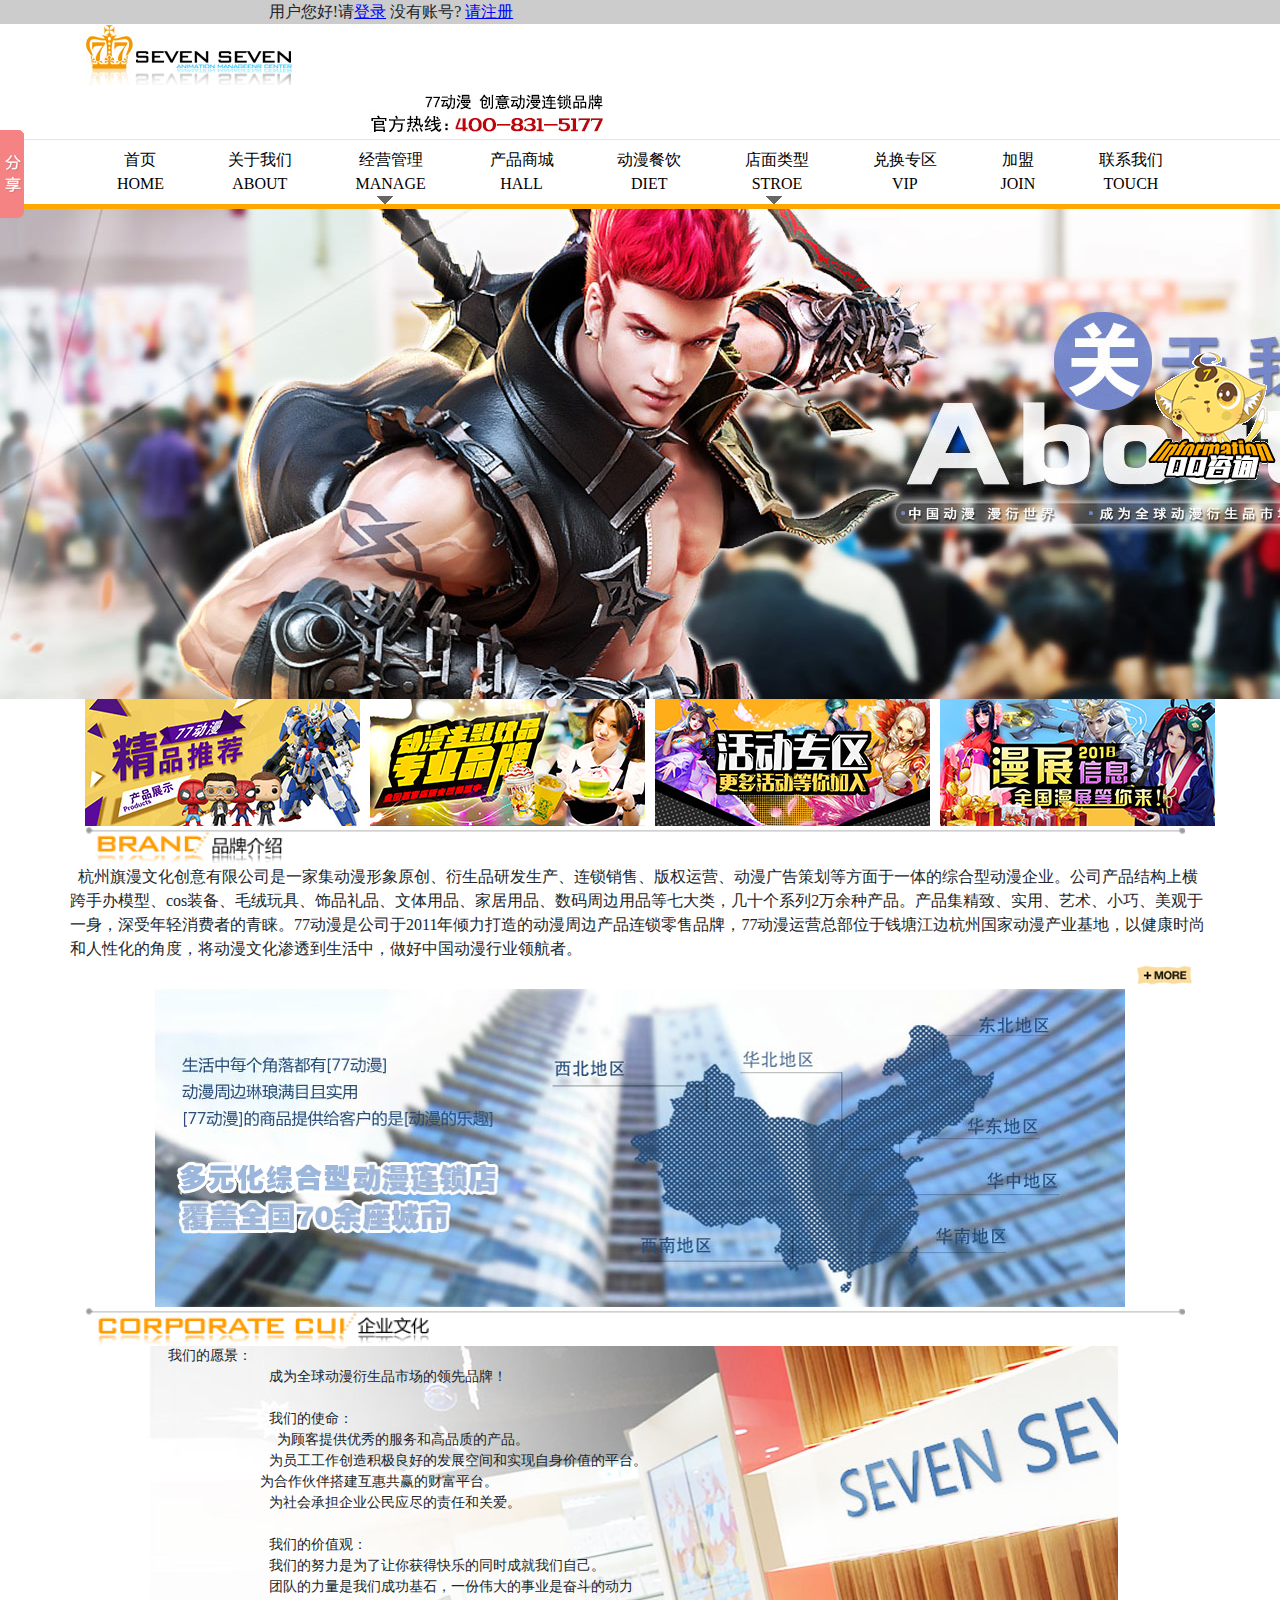
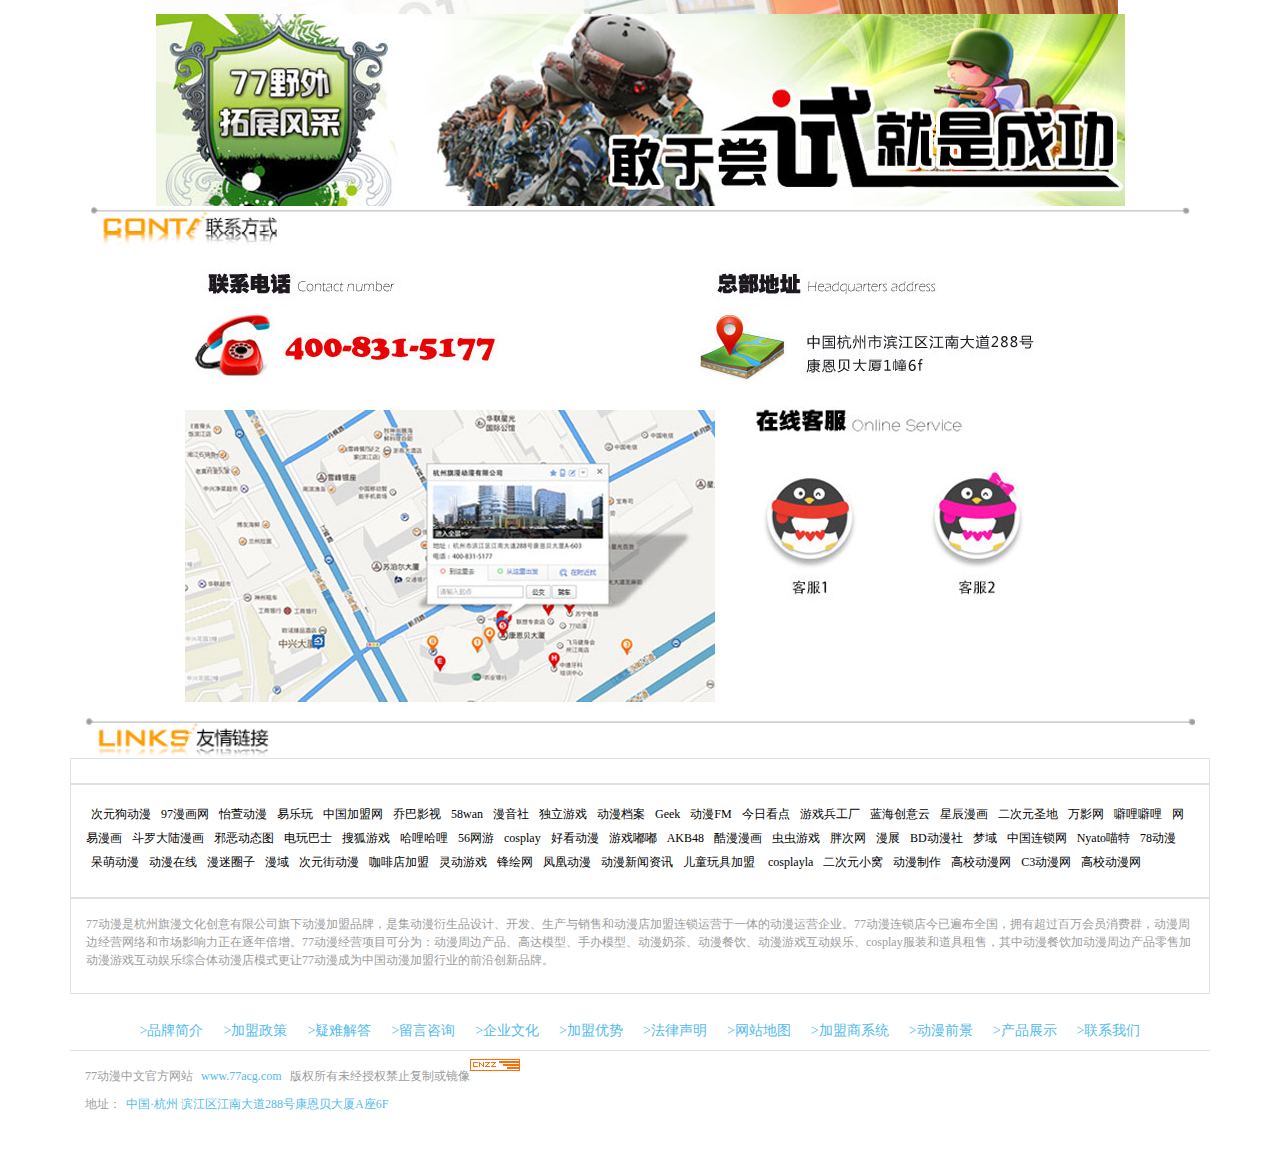
<file: public/aboutus.html>
<!DOCTYPE html>
<html lang="en">
<head>
    <meta charset="UTF-8">
    <title>aboutus</title>
    <link rel="stylesheet" href="css/bootstrap.css">
    <script src="js/bootstrap.js"></script>
    <link rel="stylesheet" href="css/aboutus.css">
    <script src="js/jquery-3.2.1.js"></script>
</head>
<body>
<header id="header" class="container-fluid"></header>
<div class="container-fluid my_img_div1">
    <img src="images/about_toutu.jpg" alt="">
</div>
<div class="container">
    <div class="row ">
        <div class="col-3  ">
            <a href="#"><img src="images/001.jpg" height="127" width="275"/></a>
        </div>
        <div class="col-3 ">
            <a href="#"><img src="images/002.jpg" height="127" width="275"/></a>
        </div>
        <div class="col-3">
            <a href="#"><img src="images/003.jpg" height="127" width="275" /></a>
        </div>
        <div class="col-3 ">
            <a href="#"><img src="images/004.jpg" height="127" width="275" /></a>
        </div>
        <div class="col-12">
            <img src="images/title_12.png" height="39" width="1100"/>
        </div>
        <div class="col-12 p-0">
            <p>&nbsp;&nbsp;杭州旗漫文化创意有限公司是一家集动漫形象原创、衍生品研发生产、连锁销售、版权运营、动漫广告策划等方面于一体的综合型动漫企业。公司产品结构上横跨手办模型、cos装备、毛绒玩具、饰品礼品、文体用品、家居用品、数码周边用品等七大类，几十个系列2万余种产品。产品集精致、实用、艺术、小巧、美观于一身，深受年轻消费者的青睐。77动漫是公司于2011年倾力打造的动漫周边产品连锁零售品牌，77动漫运营总部位于钱塘江边杭州国家动漫产业基地，以健康时尚和人性化的角度，将动漫文化渗透到生活中，做好中国动漫行业领航者。</p>
        </div>
        <div class="col-12 d-flex justify-content-end" >
            <img src="images/index_more.png" alt="">
        </div>
        <div class="col-12  d-flex justify-content-center p-0">
            <img src="images/about_01.jpg" alt="">
        </div>
        <div class="col-12">
            <img src="images/title_13.png" height="39" width="1100"/>
        </div>
        <div class="col-12  d-flex justify-content-start p-0 my_bg_img">
            &nbsp; &nbsp;  &nbsp;<pre>我们的愿景：
            成为全球动漫衍生品市场的领先品牌！

            我们的使命：
             为顾客提供优秀的服务和高品质的产品。
            为员工工作创造积极良好的发展空间和实现自身价值的平台。
           为合作伙伴搭建互惠共赢的财富平台。
            为社会承担企业公民应尽的责任和关爱。

            我们的价值观：
            我们的努力是为了让你获得快乐的同时成就我们自己。
            团队的力量是我们成功基石，一份伟大的事业是奋斗的动力</pre>
        </div>
        <div class="col-12  d-flex justify-content-center p-0">
            <img src="images/about_03.jpg" alt="">
        </div>
        <div class="col-12  d-flex justify-content-center p-0">
            <img src="images/title_lxfs.png" alt="" height="39" width="1100"/>
        </div>
        <div class="col-12  d-flex justify-content-center p-0">
            <img src="images/0707_lxfs.jpg" alt="">
        </div>
    </div>
</div>
<footer id="footer" class="container"></footer>
<script src="js/header.js"></script>
<script src="js/footer.js"></script>
</body>
</html>
</file>
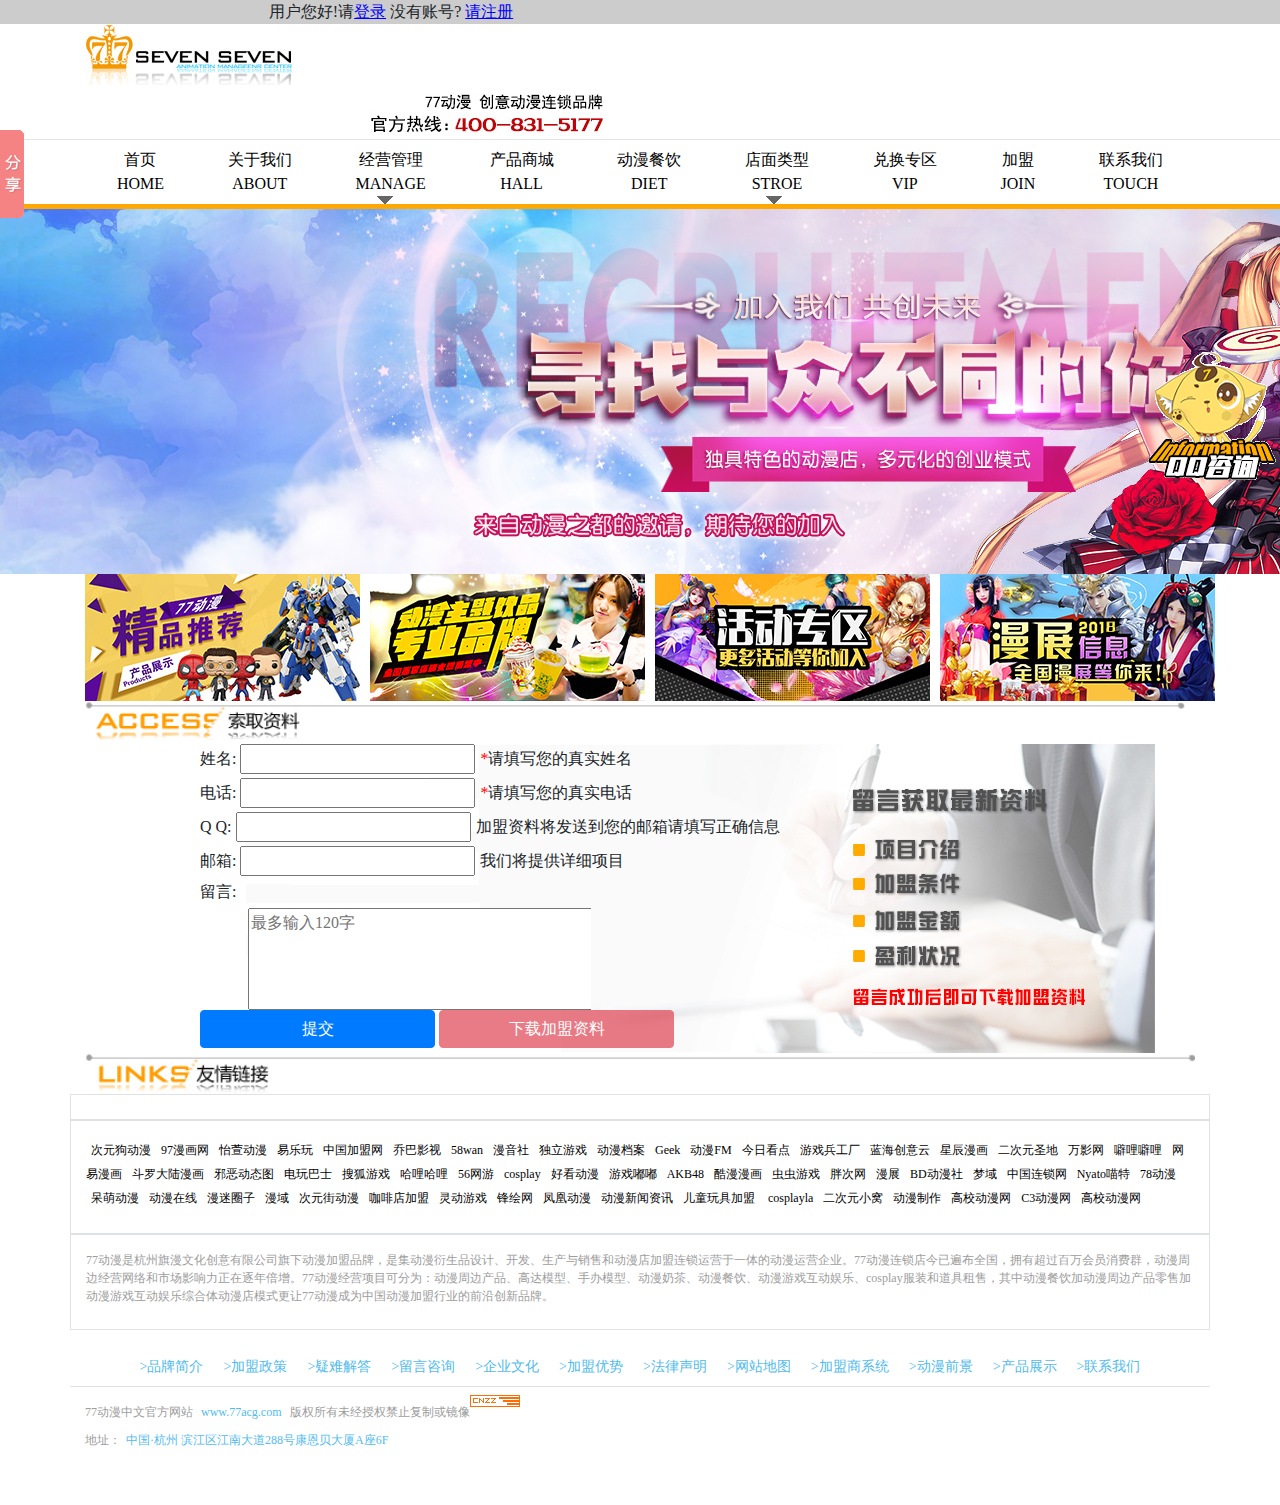
<file: public/connect.html>
<!DOCTYPE html>
<html lang="en">
<head>
    <meta charset="UTF-8">
    <title>coonect</title>
    <link rel="stylesheet" href="css/connect.css">
    <link rel="stylesheet" href="css/bootstrap.css">
    <link rel="stylesheet" href="js/bootstrap.js">
    <script src="js/jquery-3.2.1.js"></script>
    <style> 
    .lyb{
        width: 343px;
        height: 102px;
        overflow:hidden;
    }
    </style>
</head>
<body>
<header id="header" class="container-fluid"></header>
<div class="container-fluid my_img_div1">
    <img src="images/1_1612563071.jpg" >
</div>
<div class="container">
    <div class="row ">
        <div class="col-3  ">
            <a href="#"><img src="images/001.jpg" height="127" width="275"/></a>
        </div>
        <div class="col-3 ">
            <a href="#"><img src="images/002.jpg" height="127" width="275"/></a>
        </div>
        <div class="col-3">
            <a href="#"><img src="images/003.jpg" height="127" width="275" /></a>
        </div>
        <div class="col-3 ">
            <a href="#"><img src="images/004.jpg" height="127" width="275" /></a>
        </div>
        <div class="col-12">
            <img src="images/d_title1.png" height="39" width="1100"/></div>
    </div>
    <div class="col-12 my_bg_img">
        <form>
            <p class="mt-1 mb-1">姓名: <input type="text" name="uname"id="s1"><span style="color:red; margin-left:5px">*</span>请填写您的真实姓名 </p>
            <p class="mt-1 mb-1">电话: <input type="text" maxlength="11" name="tel" id="s2"><span style="color:red; margin-left:5px">*</span>请填写您的真实电话</p>
            <p class="mt-1 mb-1">Q Q: <input type="text" maxlength="12" name="qq" id="s3"><span style="margin-left:5px"></span>加盟资料将发送到您的邮箱请填写正确信息</p>
            <p class="mt-1 mb-1"> 邮箱: <input type="email" name="uemail" id="s4"><span style="margin-left:5px"></span>我们将提供详细项目 </p>
            <p class="mt-1 mb-1">留言:</p>
            <p class="ml-5 lyb"><textarea name="liuyan" cols="40" rows="4" placeholder="最多输入120字" maxlength="120" id="s5"></textarea></p>
            <p>
                <input type="button" class="btn btn-primary" id="btn" value="提交">
                <input type="button" class="btn btn-danger" id="btn2" value="下载加盟资料" disabled>
            </p>
        </form>
    </div>
</div>
<footer id="footer" class="container"></footer>
<script src="js/header.js"></script>
<script src="js/footer.js"></script>
<script src="js/connect.js"></script>
</body>
</html>
</file>
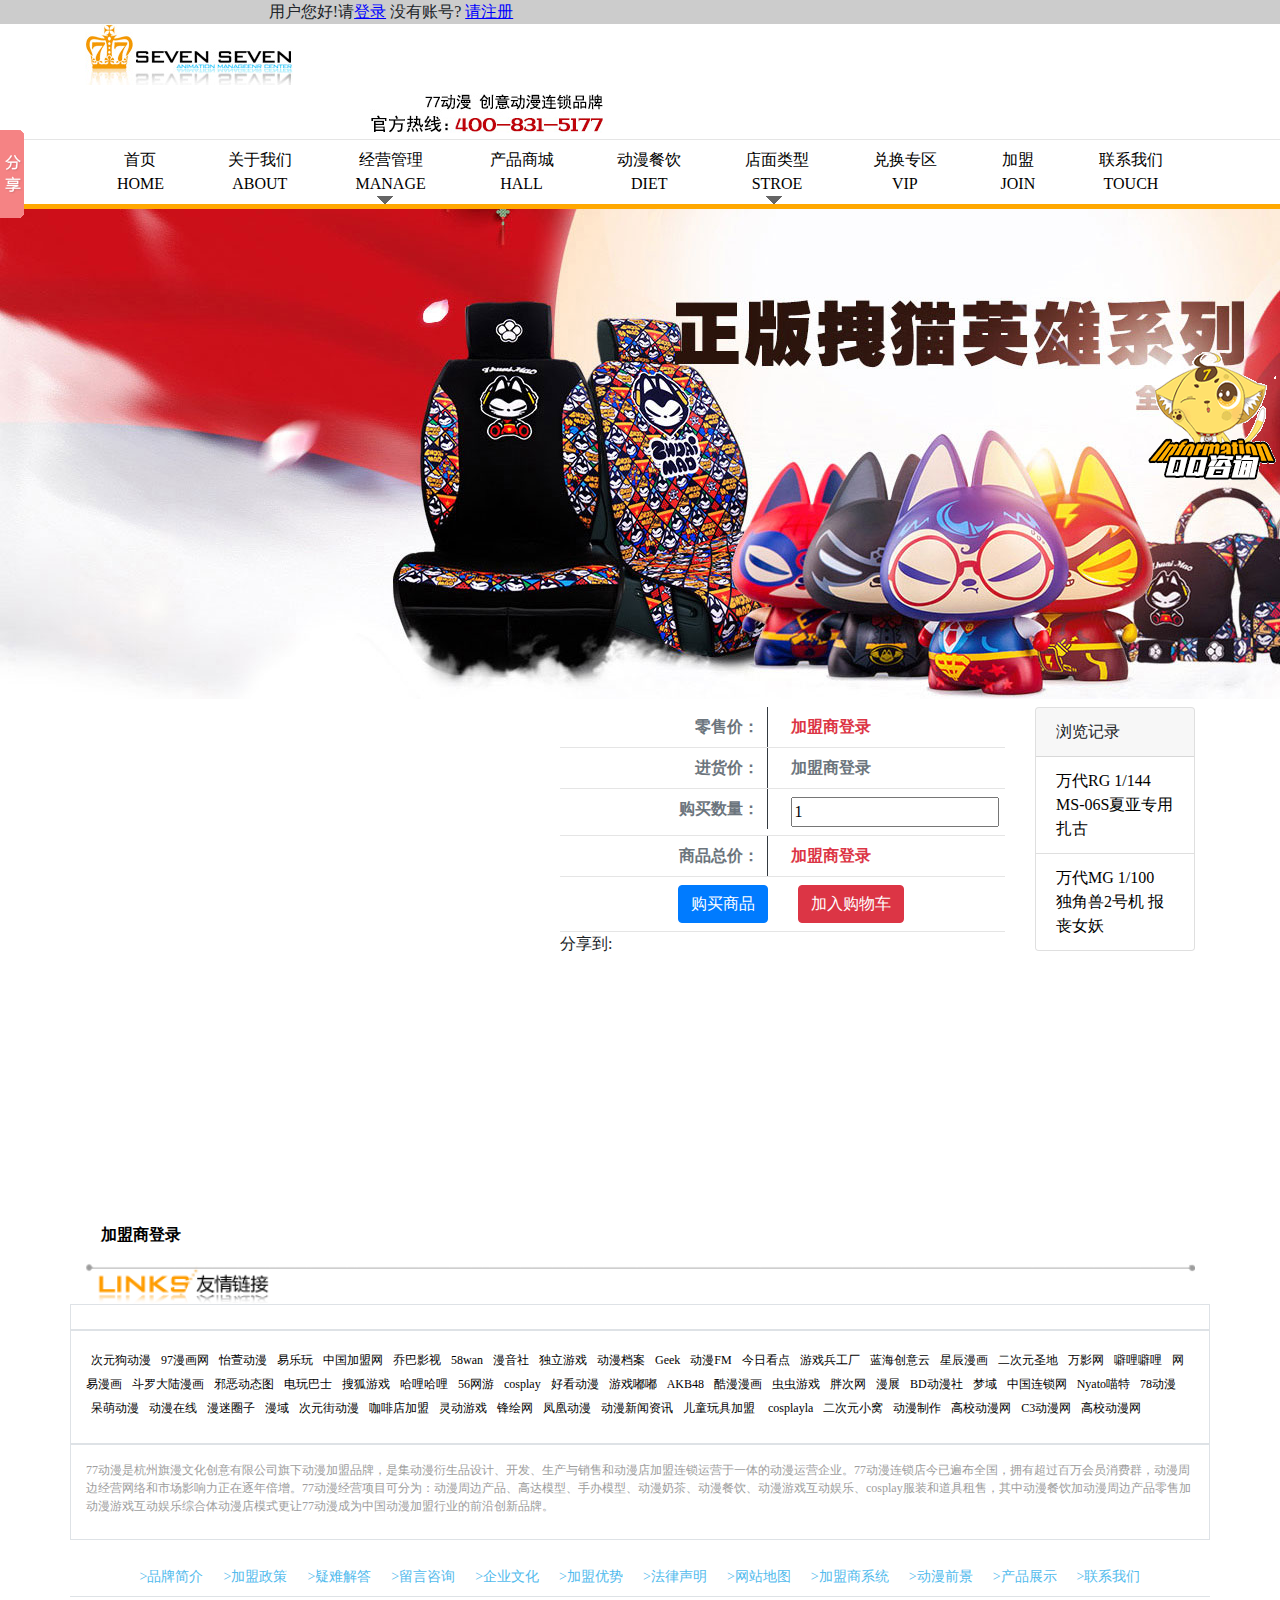
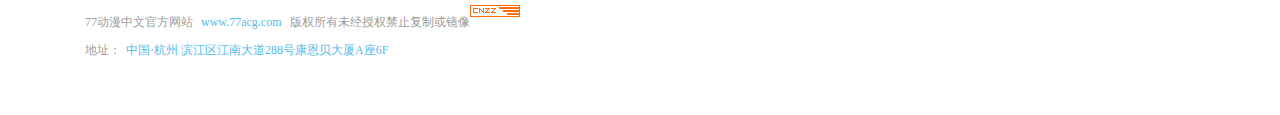
<file: public/details.html>
<!DOCTYPE html>
<html lang="en">
<head>
    <meta charset="UTF-8">
    <title>details</title>
    <script src="js/jquery-3.2.1.js"></script>
    <script src="js/bootstrap.js"></script>
    <link rel="stylesheet" href="css/bootstrap.css">
    <link rel="stylesheet" href="css/details.css">
</head>
<body>
<header id="header" class="container-fluid">  </header>

    <div class="container-fluid my_img_div1">
        <img src="images/hall_toutu2.jpg" alt="">
    </div>
    <div class="container">
        <div id="listtitle">
         <!-- <div class="row border border-secondary" >
             <div class="col-12 ">
                当前位置: 首页 > 公仔类 > 万代高达 > 万代MG 1/100 独角兽2号机 报丧女妖
            </div>
            <br>
            </div>
        <div class="row border-bottom border-secondary  pt-2 pb-2">
            <div class="col-6 ">
                <h5 class="text-muted ">万代MG 1/100 独角兽2号机 报丧女妖</h5>
            </div>
            <div class="col-6  pt-1 pb-1 inputbg" >
                <input type="text" name="sousuo"><input type="button">
             </div> 
             </div> -->
        </div> 
         <div class="row pt-2">
         <div  id="listimg2" class="col-5">
          <!-- <div class="col-12 p-2 text-center " >
                <div class="row diss"> 
                <div id="fdj"></div>
                    <div id="fdtp">
                      <img src="images/7937_P_1392933000379.jpg" id="dtyd" alt="">
                    </div>
                    <script>
                        $(".diss").on("mouseenter",function(){
                             $("#fdj")[0].style.display="block";
                            $("#fdtp")[0].style.display="block";
                        })
                        $(".diss").on("mouseleave",function(){
                             $("#fdj")[0].style.display="";
                            $("#fdtp")[0].style.display="";
                        })
                        $(".diss").on("mousemove",function(e){
                            var x =e.offsetX-100;
                            var y = e.offsetY-100;
                            $("#fdj")[0].style.left=x+"px";
                            $("#fdj")[0].style.top=y+"px"
                            console.log(x,y)
                          
                        })
                    </script>
                     <div class="col-12 p-0 ">  
                        <img src="images/7937_P_1392933000379.jpg" width="400" height="400">
                    </div>
                    <div class="col-12">
                        <div class="row p-0 d-flex justify-content-center mt-2">
                            <div class="col-3 "><input type="button" class="btn btn-outline-dark  inputs" value="<" ></div>
                            <div class="col-3 border border-dark p-0"><img src="images/index_gaoda_2.jpg" width="50" height="50" ></div>
                            <div class="col-3 "><input type="button" class="btn btn-outline-dark  inputs" value=">"></div>
                        </div>
                    </div> 
                </div>
            </div>  -->
        </div>
            <div class="col-5">
                <div class="row">
                    <div class="col-6">
                       <p class="text-muted border-right border-dark d-flex justify-content-end p-2" > <b>零售价：</b></p>
                    </div>
                    <div class="col-6 p-0" >
                        <p class="text-danger p-2 "> <b>加盟商登录</b></p>
                       </div>
                    <div class="col-12">
                        <hr></div>
                    <div class="col-6">
                        <p class="text-muted border-right border-dark d-flex justify-content-end p-2" > <b>进货价：</b></p>
                    </div>
                    <div class="col-6 p-0" >
                        <p class="text-muted p-2"> <b>加盟商登录</b></p>
                    </div>
                    <div class="col-12">
                        <hr></div>
                    <div class="col-6">
                        <p class="text-muted border-right border-dark d-flex justify-content-end p-2" > <b>购买数量：</b></p>
                    </div>
                    <div class="col-6 p-0" >
                        <p class="text-muted p-2"><input type="text" value="1"></p>
                    </div>
                    <div class="col-12">
                        <hr></div>
                    <div class="col-6">
                        <p class="text-muted border-right border-dark d-flex justify-content-end p-2" > <b>商品总价：</b></p>
                    </div>
                    <div class="col-6 p-0" >
                        <p class="text-danger p-2"> <b>加盟商登录</b></p>
                    </div>
                    <div class="col-12">
                        <hr></div>
                    <div class="col-6 pt-2 pb-2  d-flex justify-content-end ">
                        <input type="button" class="btn btn-primary  " value="购买商品">
                    </div>
                    <div class="col-6 pt-2 pb-2 ">
                        <input type="button" class="btn btn-danger  " value="加入购物车">
                    </div>
                    <div class="col-12">
                        <hr></div>
                    <div class="col-12">
                        <p>分享到:</p></div>
                </div>
            </div>
            <div class="col-2">
                    <div class="row">
                        <div class="col-12">
                            <div class="card">
                                <div class="card-header">
                                    浏览记录
                                </div>
                                <ul class="list-group list-group-flush">
                                    <li class="list-group-item"> <a href="#">万代RG 1/144 MS-06S夏亚专用扎古</a></li>
                                    <li class="list-group-item"><a href="#">万代MG 1/100 独角兽2号机 报丧女妖</a></li>
                                </ul>
                            </div>
                        </div>
                    </div>
            </div>
            <div class="col-12">
               <p class="p-3 font-weight-bold"><a href="http://127.0.0.1:3000/login.html">加盟商登录</a></p>
            </div>
        </div>
    </div>

<footer id="footer" class="container"></footer>
<script src="js/header.js"></script>
<script src="js/footer.js"></script>
<script src="js/details.js"></script>
</body>
</html>
</file>
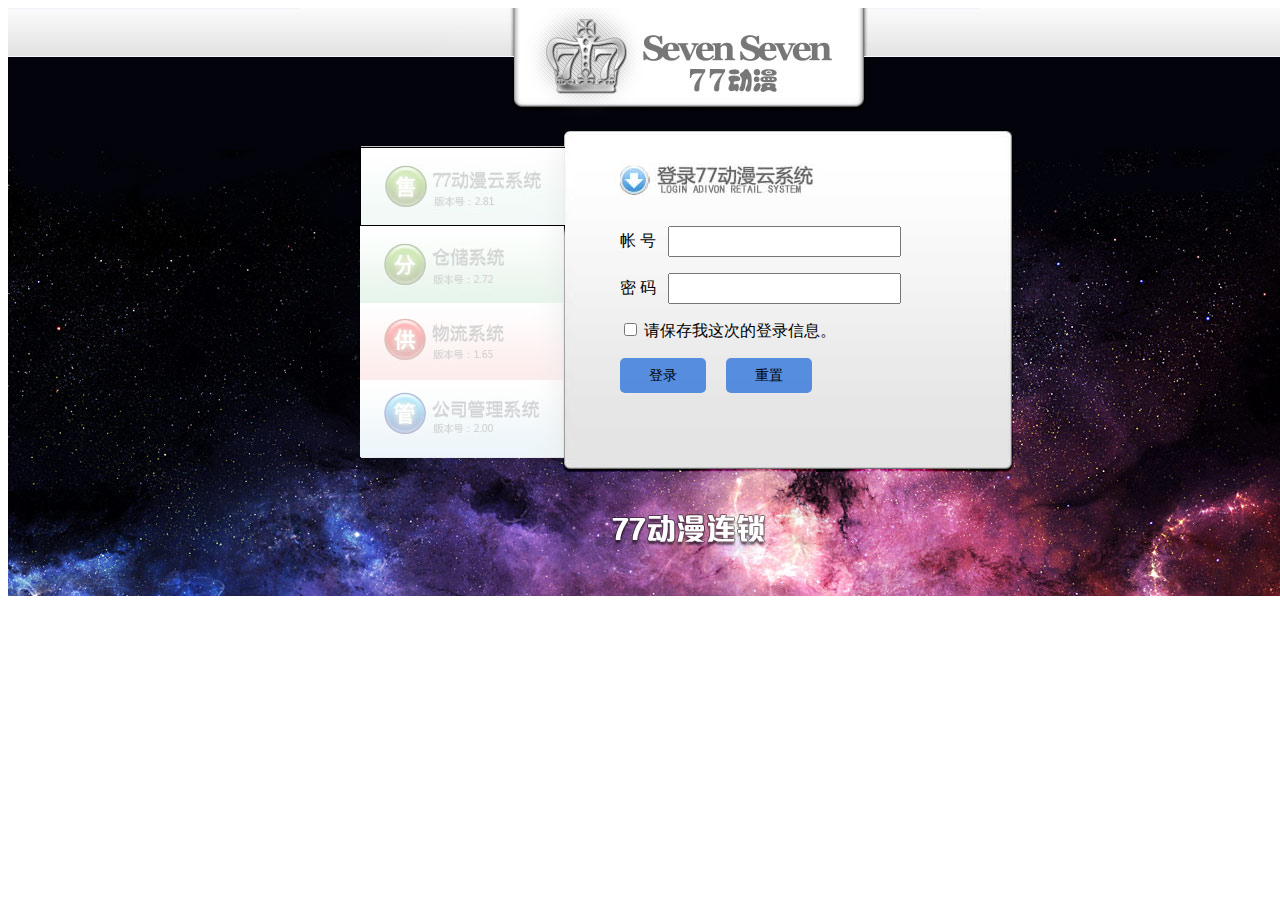
<file: public/login.html>
<!DOCTYPE html>
<html lang="en">
<head>
    <meta charset="UTF-8">
    <meta name="viewport" content="width=device-width, initial-scale=1.0">
    <meta http-equiv="X-UA-Compatible" content="ie=edge">
    <link rel="shortcut icon" href="../images/favicon.ico">
    <title>login</title>
    <script src="js/jquery-3.2.1.js"></script>
    <link rel="stylesheet" href="css/login.css">
</head>
<body>
   <div class="loginbg">
         <div class="imgs">
          <ul>
              <li ><a href="#b1" data-target="#b1"><img src="images/1 (1).jpg" ></a></li>
              <li ><a href="#b2" data-target="#b2"><img src="images/2 (1).jpg" ></a></li>
              <li ><a href="#b3" data-target="#b3"><img src="images/3 (1).jpg"  ></a></li>
              <li><a href="#b4" data-target="#b4"><img src="images/4 (1).jpg" ></a></li>
          </ul>
         </div>
        <div>
       <div class="bg1" id="b1">
            <form action="#" method="POST">    
             <p>帐 号 &nbsp; <input name="uname" type="text"  class="inputBg" id="uname" /></p>
               <p style="margin-bottom:5px;">密 码 &nbsp; <input name="upwd" type="password" id="upwd"  class="inputBg"/></p>
               <p style="margin-bottom:5px;"> <input type="checkbox" value="1" name="remember" id="remember" /><label for="remember"> 请保存我这次的登录信息。</label></p>
               <p><input type="hidden" name="act" value="act_login" />
                   <input type="hidden" name="back_act" value="./user.php" />
                   <input type="button" name="submit" value="登录" class="us_Submit" id="us_Submit"/> &nbsp; &nbsp;
                   <input type="reset" name="button" value="重置" class="us_Submit"  /></p></form>  
       </div>
       <div class="bg2" id="b2">
           <form name="formLogin"  method="post">
               <p>帐 号 &nbsp; <input name="username" type="text"  class="inputBg" /></p>
               <p style="margin-bottom:5px;">密 码 &nbsp; <input name="password" type="password"   class="inputBg"/></p>
               <p style="margin-bottom:5px;"> <input type="checkbox" value="1" name="remember" /><label for="remember"> 请保存我这次的登录信息。</label></p>
               <p><input type="hidden" name="act" value="act_login" />
                   <input type="hidden" name="back_act" value="./user.php" />
                   <input type="button" name="submit" value="登录" class="us_Submit"  /> &nbsp; &nbsp;
                   <input type="reset" name="button" value="重置" class="us_Submit" /></p>
           </form>
       </div>
       <div class="bg3" id="b3">
           <form name="formLogin"method="post">
               <p>帐 号 &nbsp; <input name="username" type="text"  class="inputBg" /></p>
               <p style="margin-bottom:5px;">密 码 &nbsp; <input name="password" type="password"   class="inputBg"/></p>
               <p style="margin-bottom:5px;"> <input type="checkbox" value="1" name="remember" /><label for="remember"> 请保存我这次的登录信息。</label></p>
               <p><input type="hidden" name="act" value="act_login" />
                   <input type="hidden" name="back_act" value="./user.php" />
                   <input type="button" name="submit" value="登录" class="us_Submit"  /> &nbsp; &nbsp;
                   <input type="reset" name="button" value="重置" class="us_Submit"  /></p>
           </form>
       </div>
       <div class="bg4" id="b4">
           <form name="formLogin" method="post">
               <p>帐 号 &nbsp; <input name="username" type="text"  class="inputBg" /></p>
               <p style="margin-bottom:5px;">密 码 &nbsp; <input name="password" type="password"   class="inputBg"/></p>
               <p style="margin-bottom:5px;"> <input type="checkbox" value="1" name="remember"/><label for="remember"> 请保存我这次的登录信息。</label></p>
               <p><input type="hidden" name="act" value="act_login" />
                   <input type="hidden" name="back_act" value="./user.php" />
                   <input type="button" name="submit" value="登录"  /> &nbsp; &nbsp;
                   <input type="reset" name="button" value="重置"  /></p>
           </form>
       </div>
    </div>
   </div>
 
   <script src="js/login.js"></script>
</body>
</html>
</file>
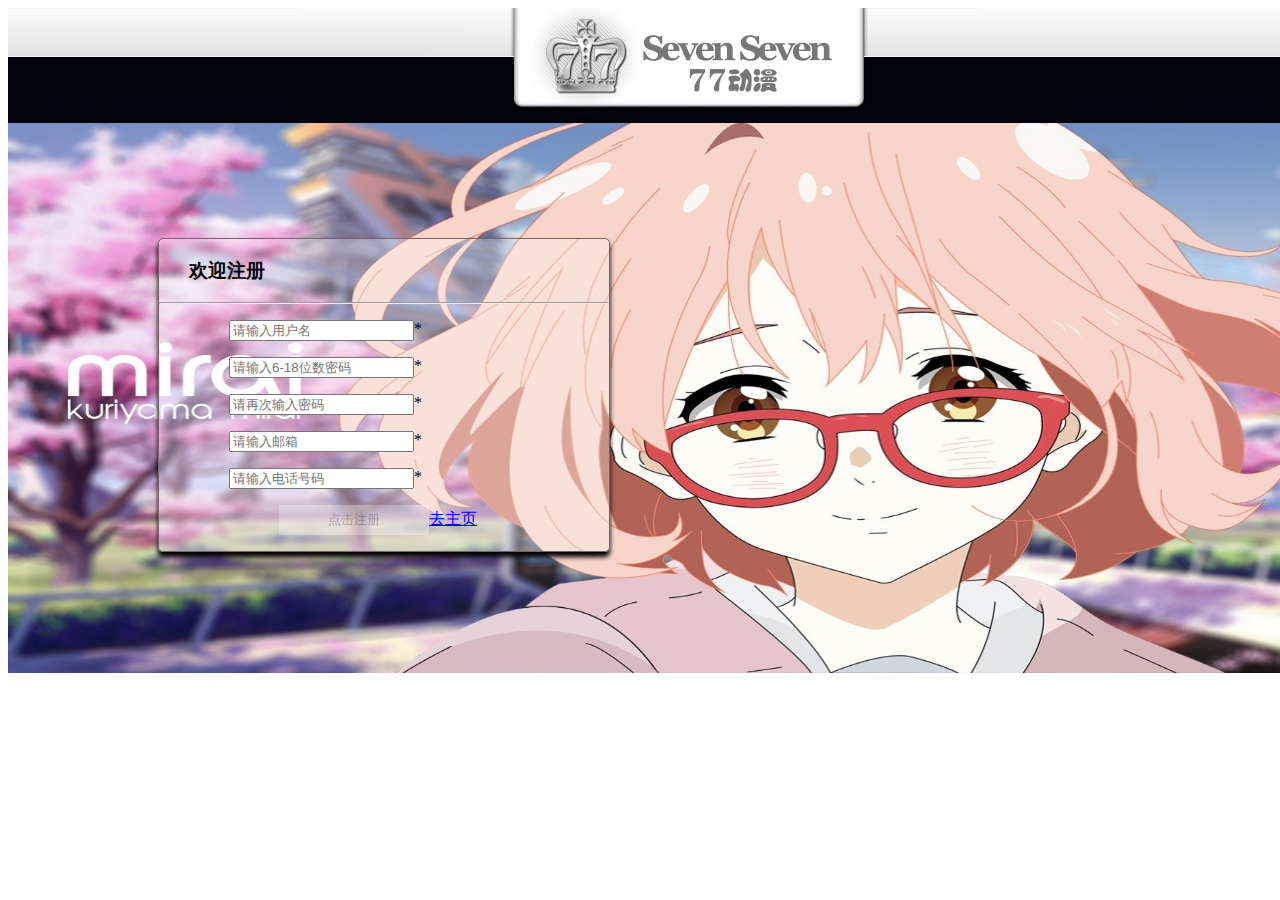
<file: public/register.html>
<!DOCTYPE html>
<html lang="en">
<head>
    <meta charset="UTF-8">
    <meta name="viewport" content="width=device-width, initial-scale=1.0">
    <meta http-equiv="X-UA-Compatible" content="ie=edge">
    <title>register</title>
    <script src="js/jquery-3.2.1.js"></script>
    <link rel="stylesheet" href="css/register.css">
</head>
<body>
    <div class="container">
        <form class="fff">
            <div class="formd"> 
                <h3 style="margin-left:30px ">欢迎注册</h3>
                <hr>
                <p><input type="text" id="uname" placeholder="请输入用户名"><span id="yz">*</span></p>
                <p><input type="password" id="upwd"  placeholder="请输入6-18位数密码"><span id="yz1">*</span></p>
                <p><input type="password" id="upwd1"  placeholder="请再次输入密码"><span id="yz11">*</span></p>
                <p><input type="text" id="email" placeholder="请输入邮箱"><span id="yz2">*</span></p>
                <p><input type="text" id="phone" placeholder="请输入电话号码"><span id="yz3">*</span></p>
                <p> <input type="button" value="点击注册" id="btn" disabled><a href="index.html">去主页</a></p>
            </div>
        </form>
    </div>
    <script src="js/register.js"></script>
    <script>
       
      
     
    </script>
</body>
</html>
</file>
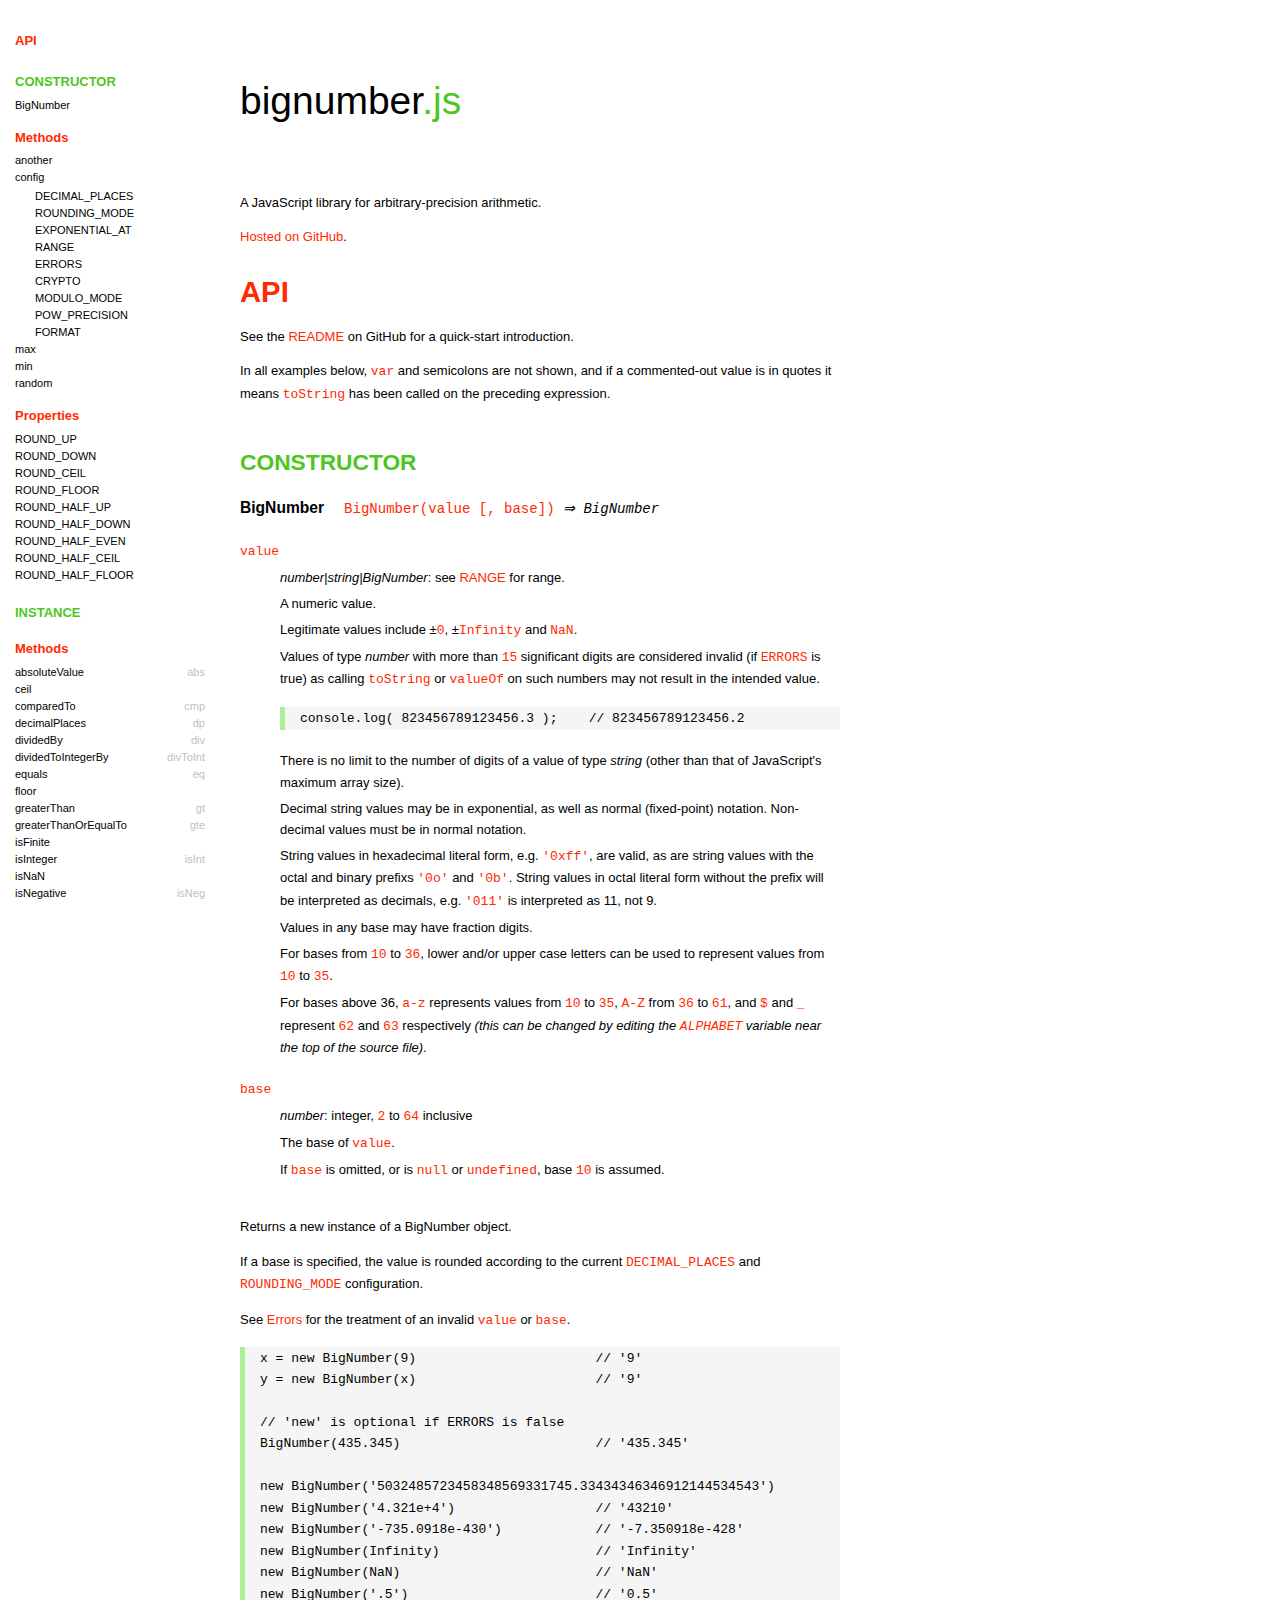
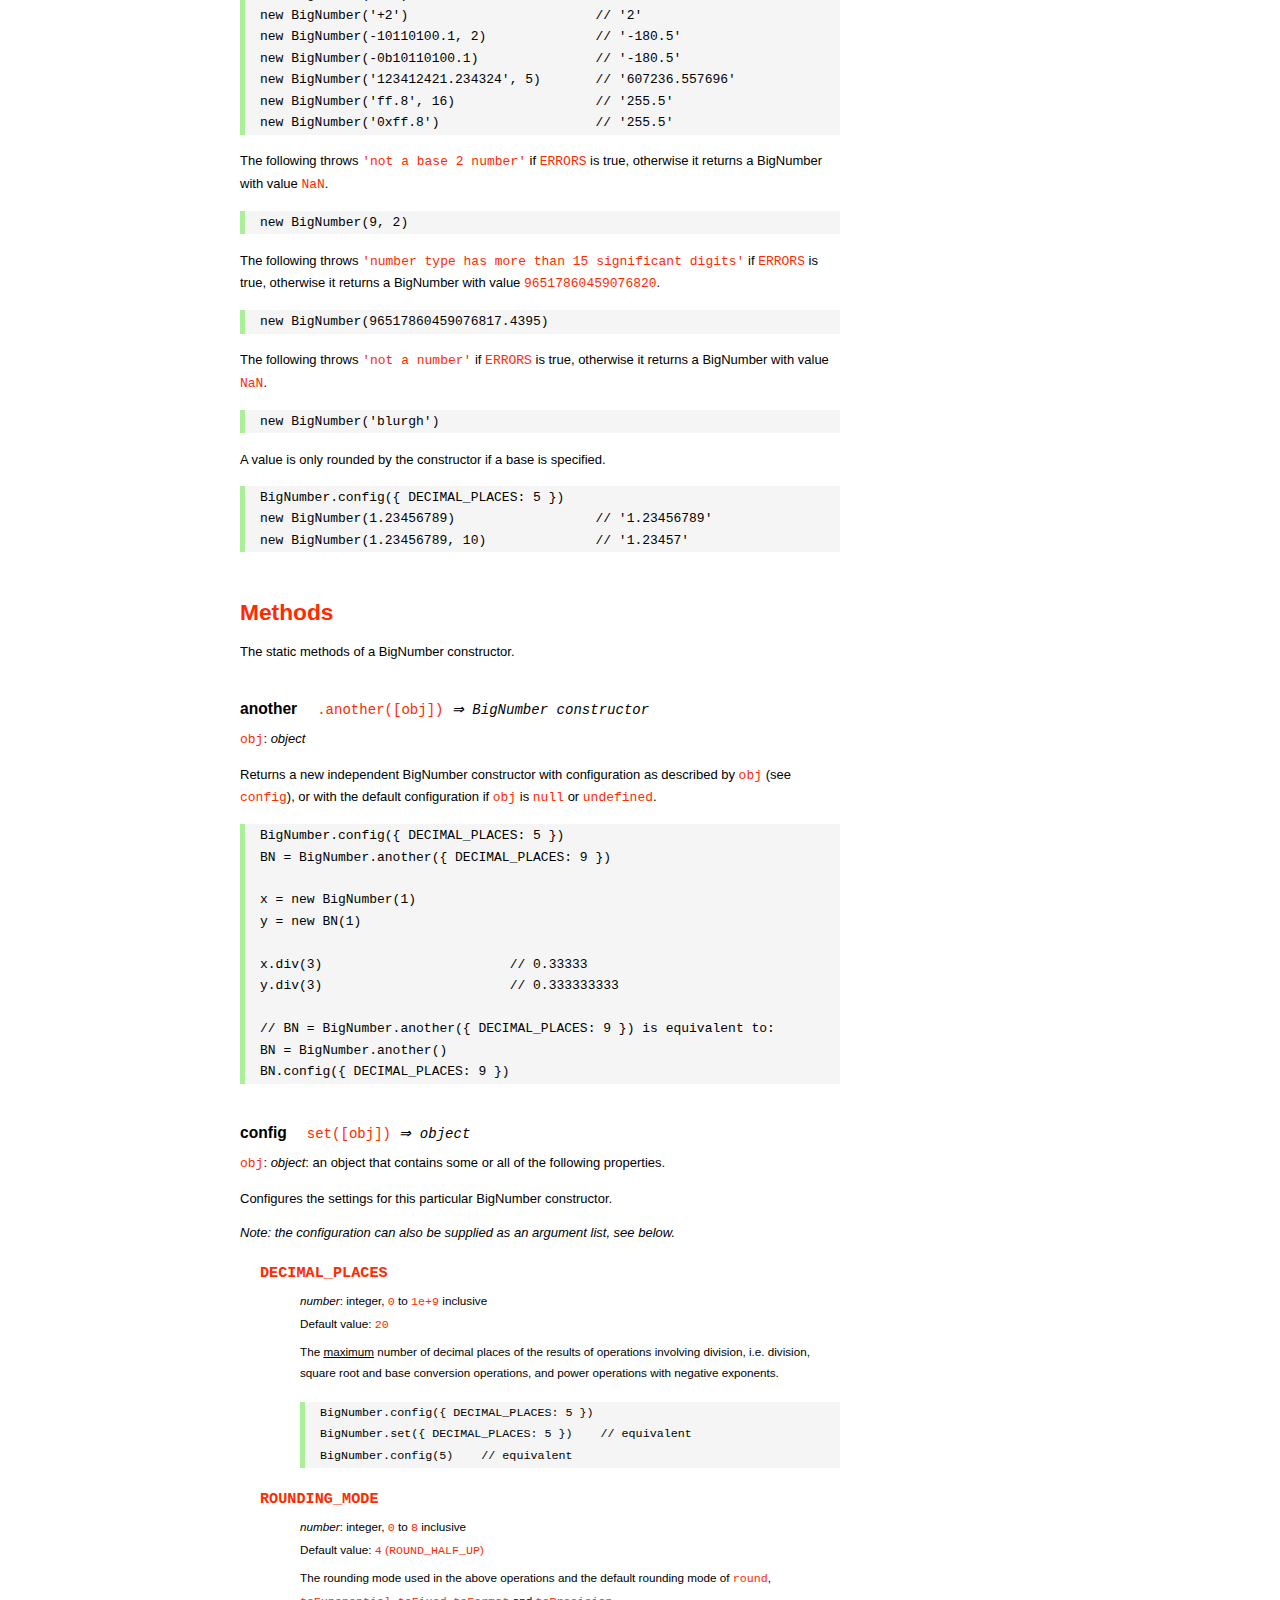
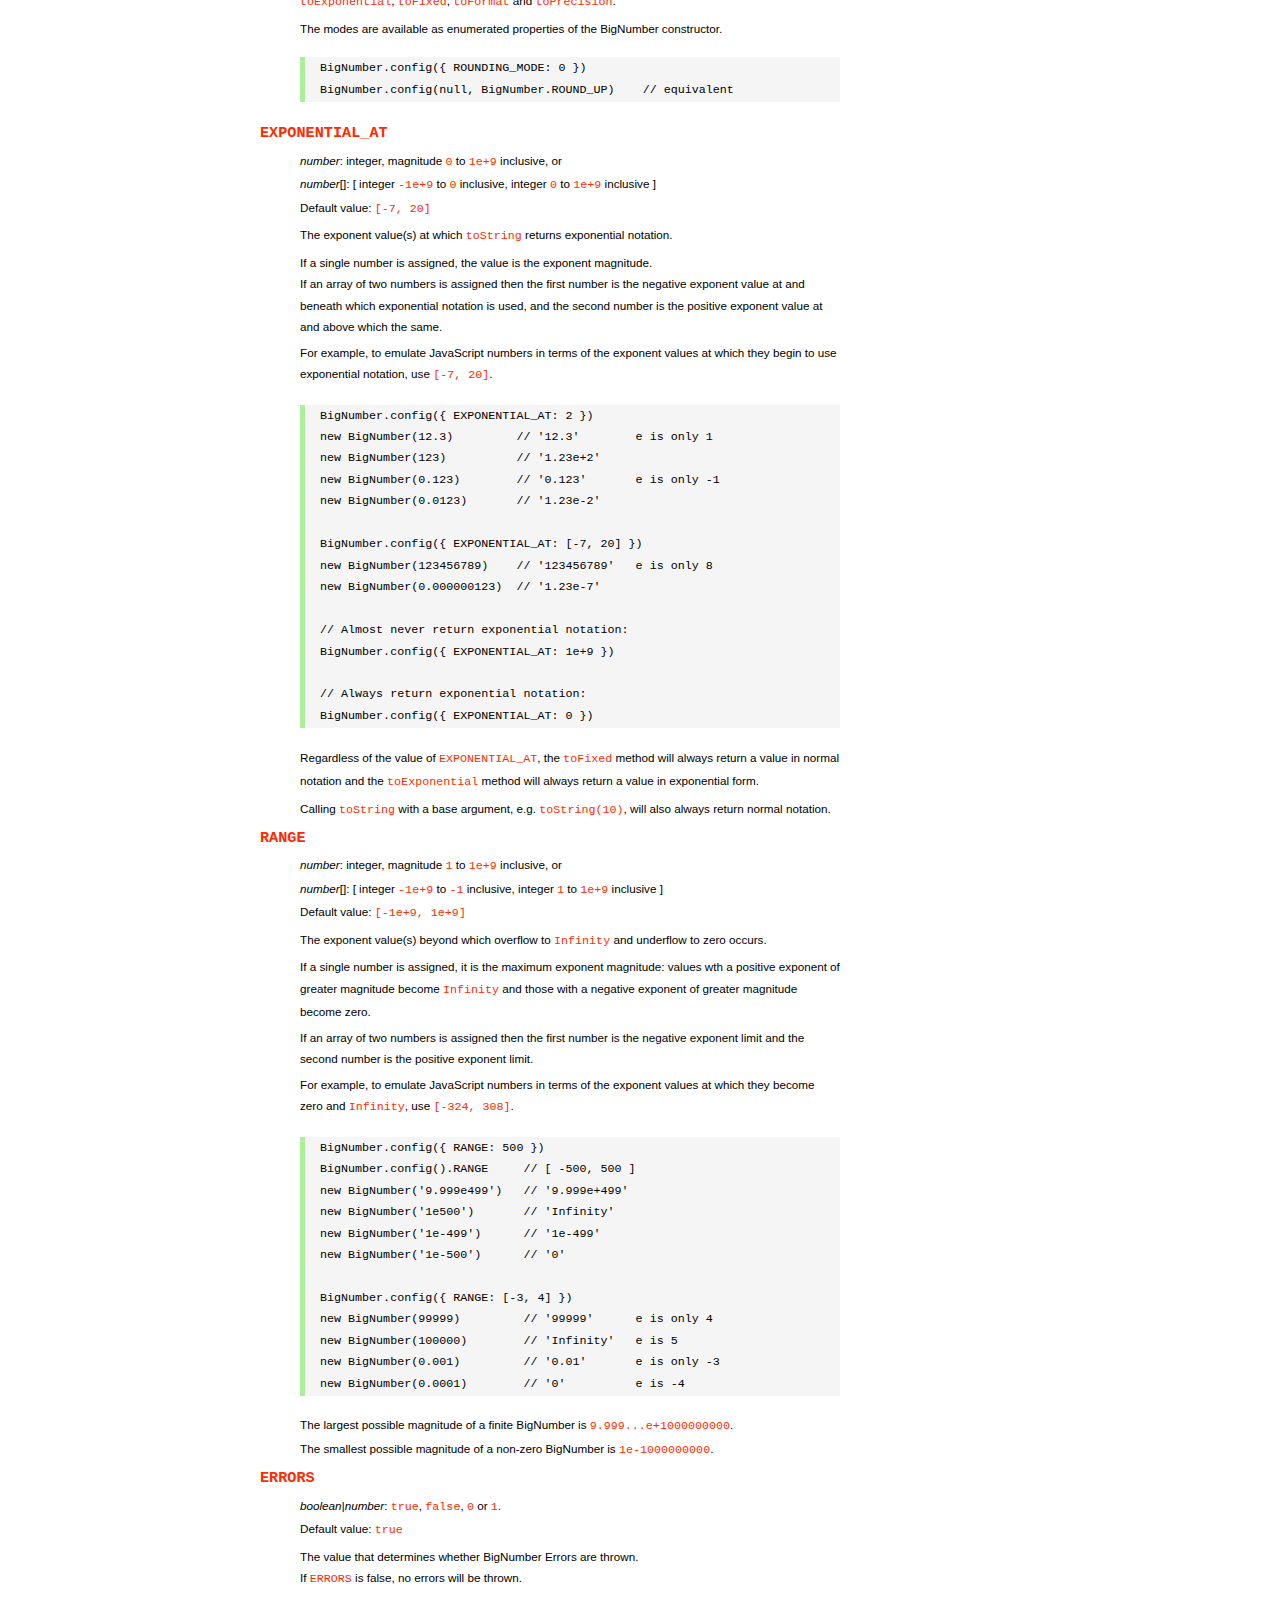
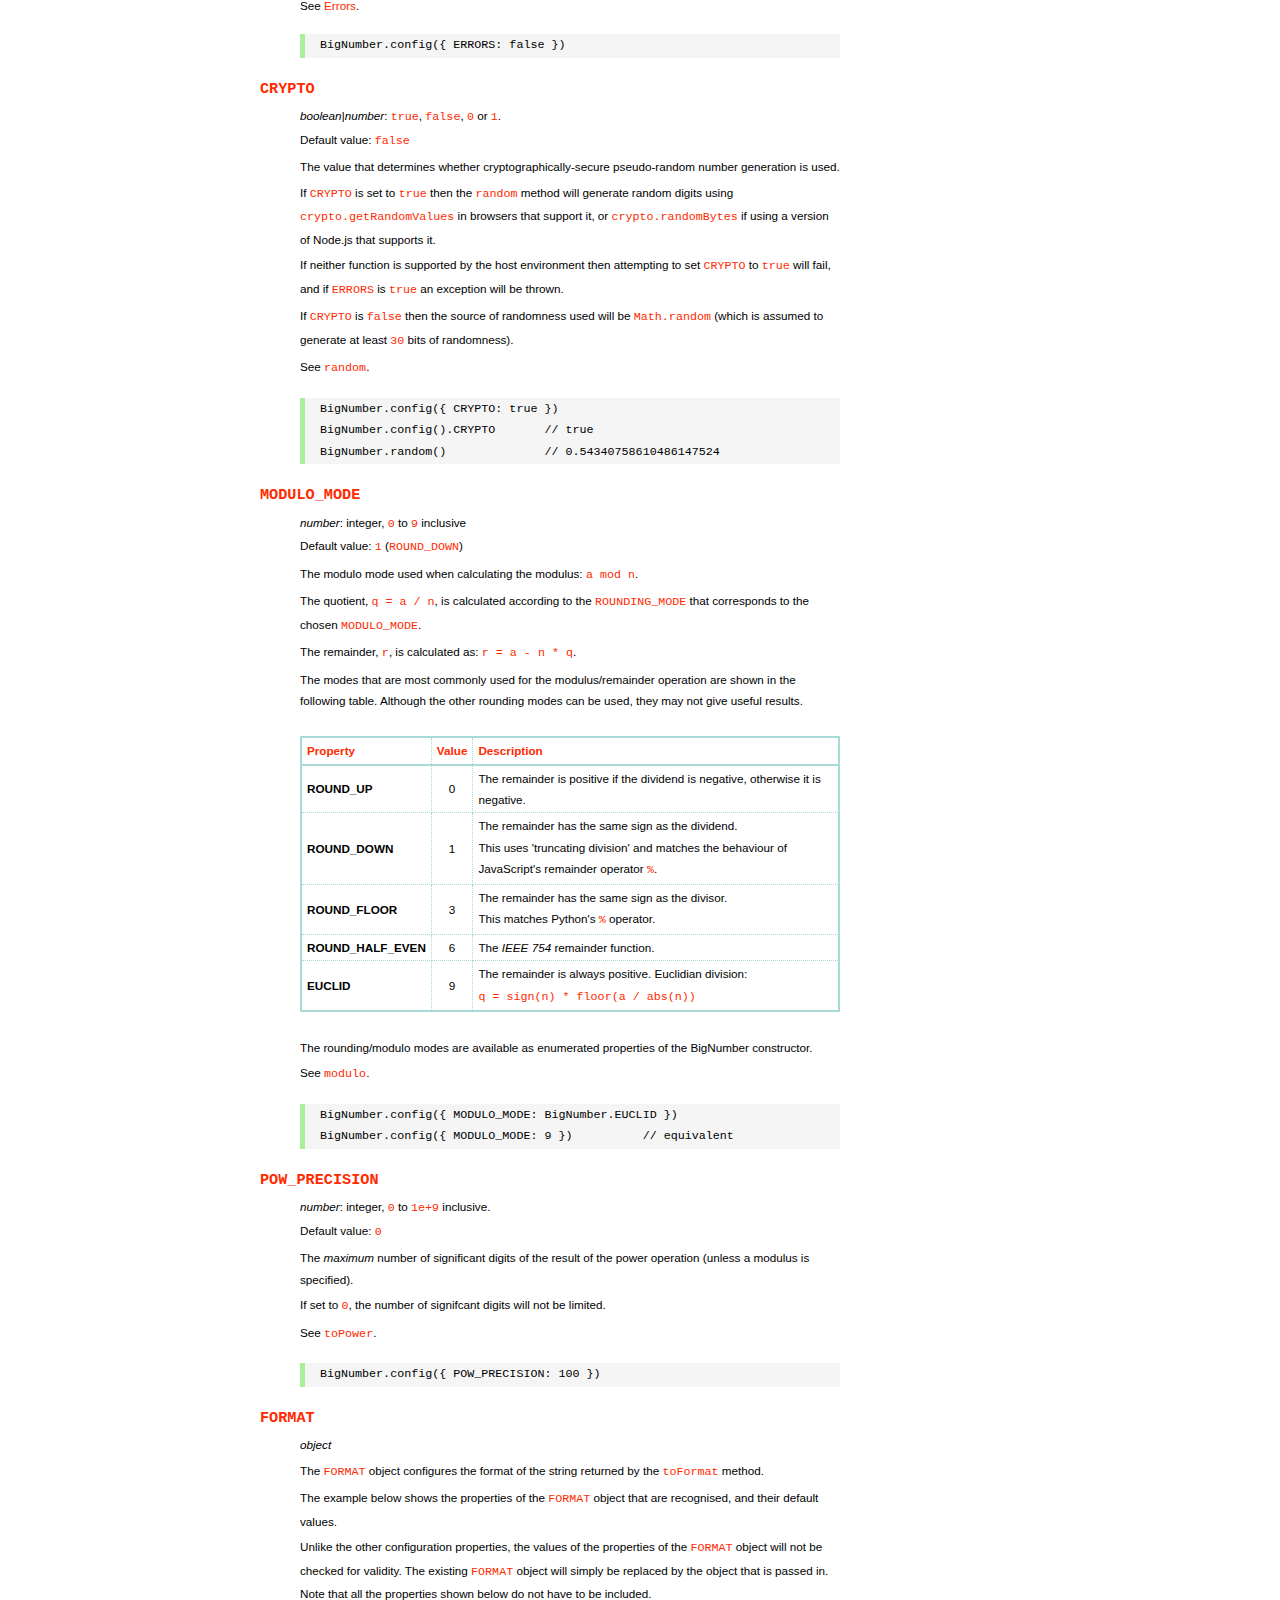
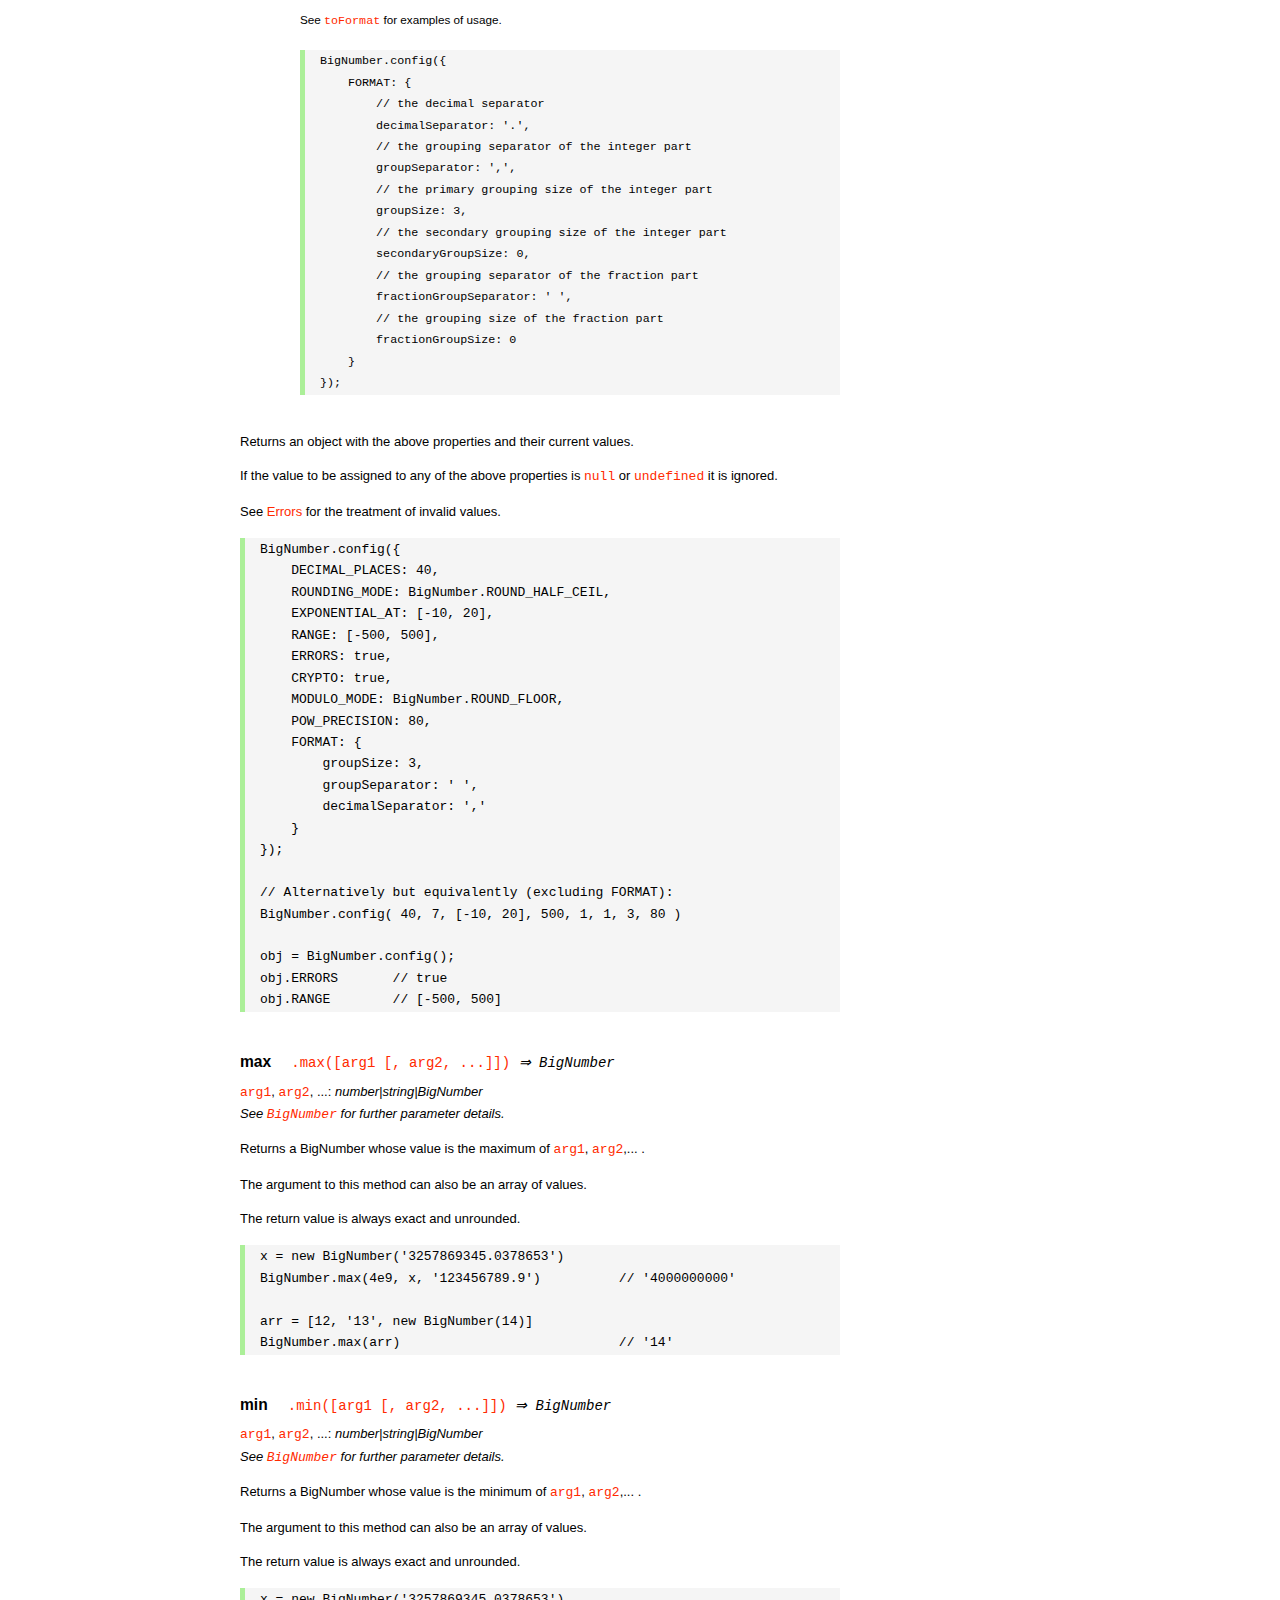
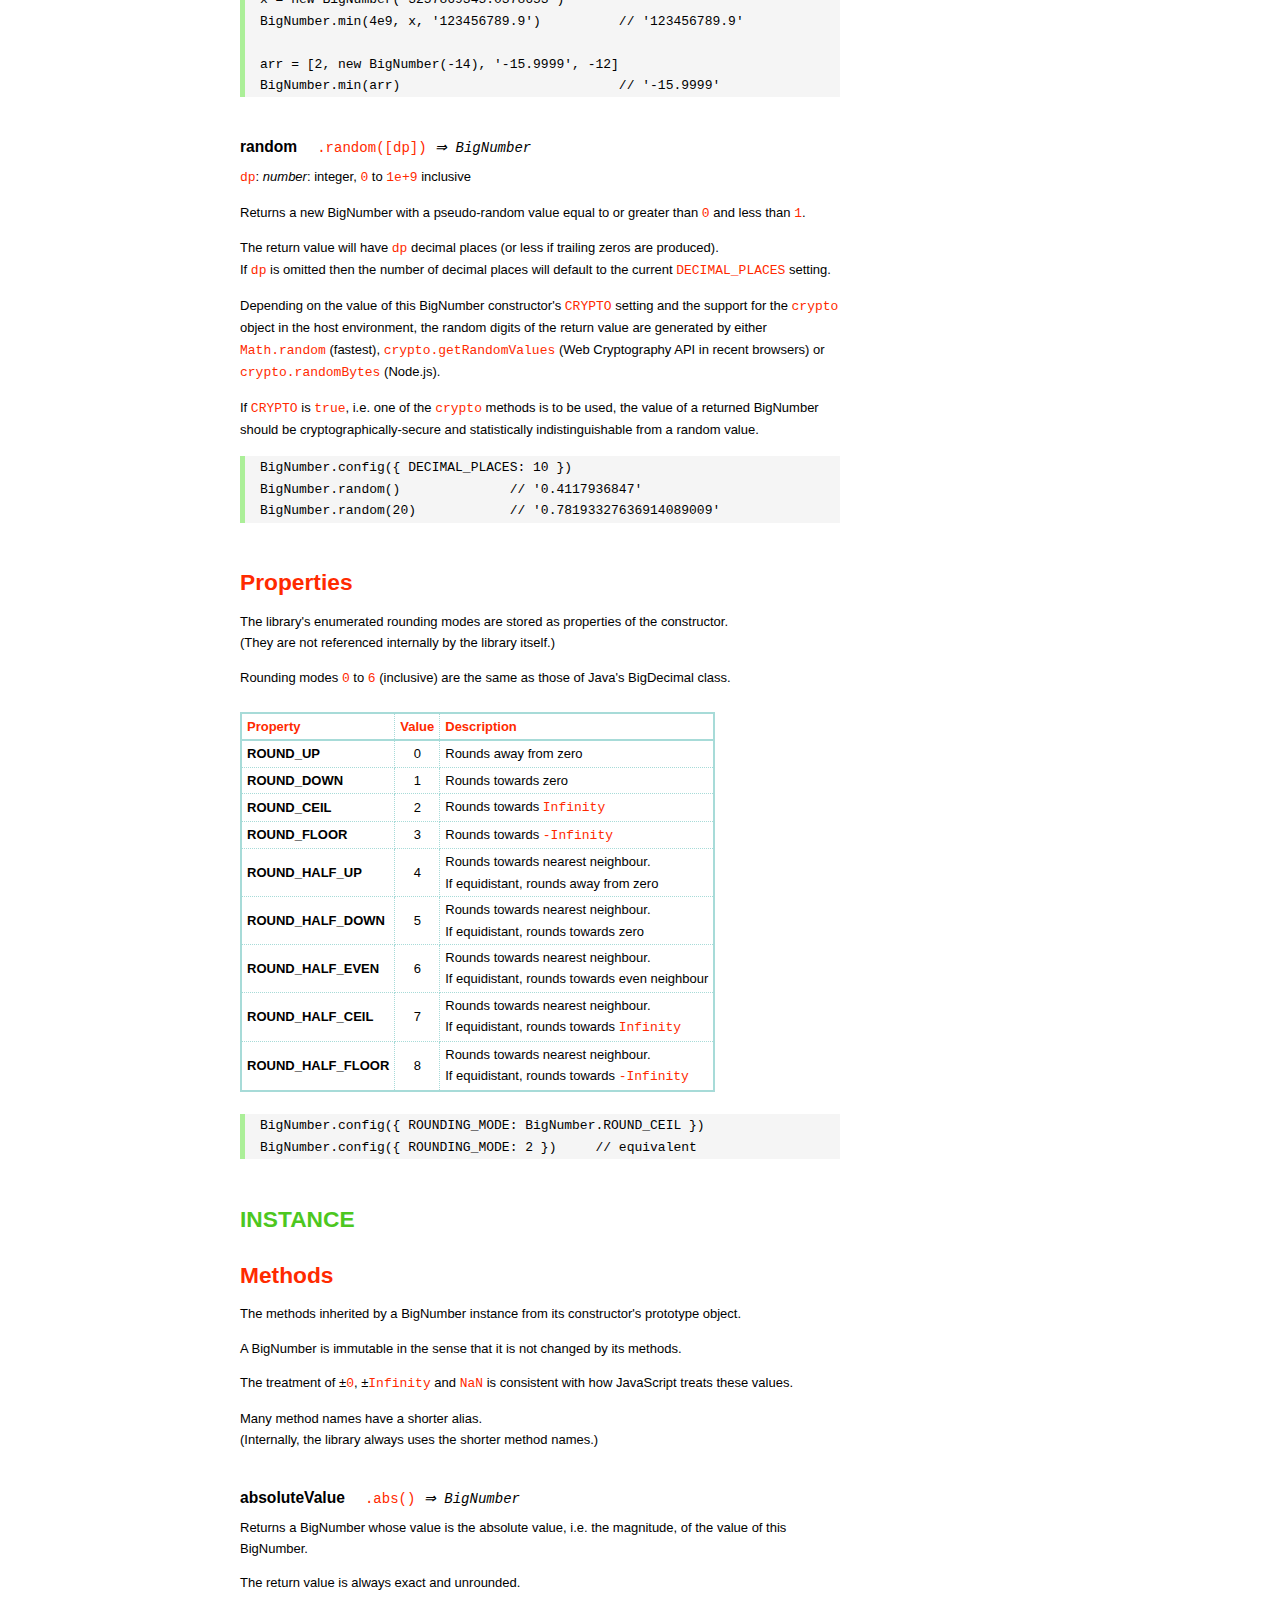
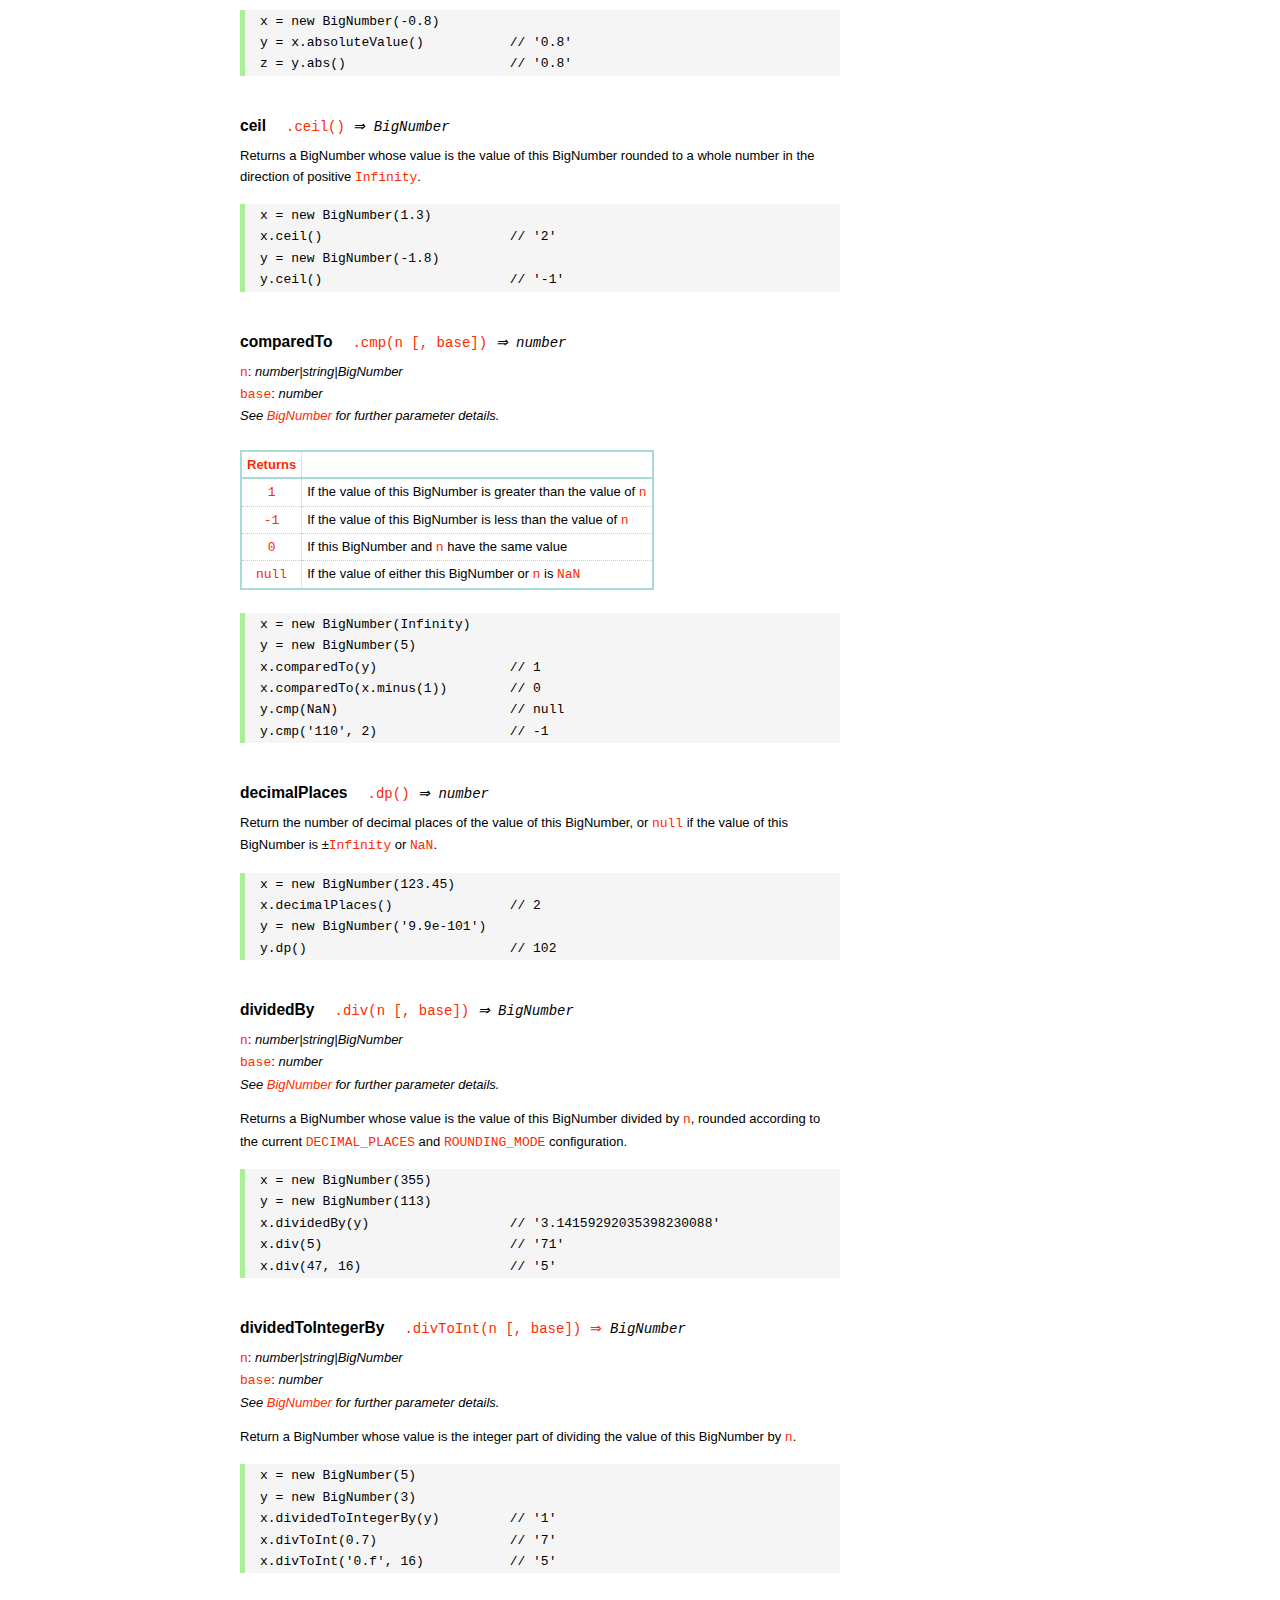
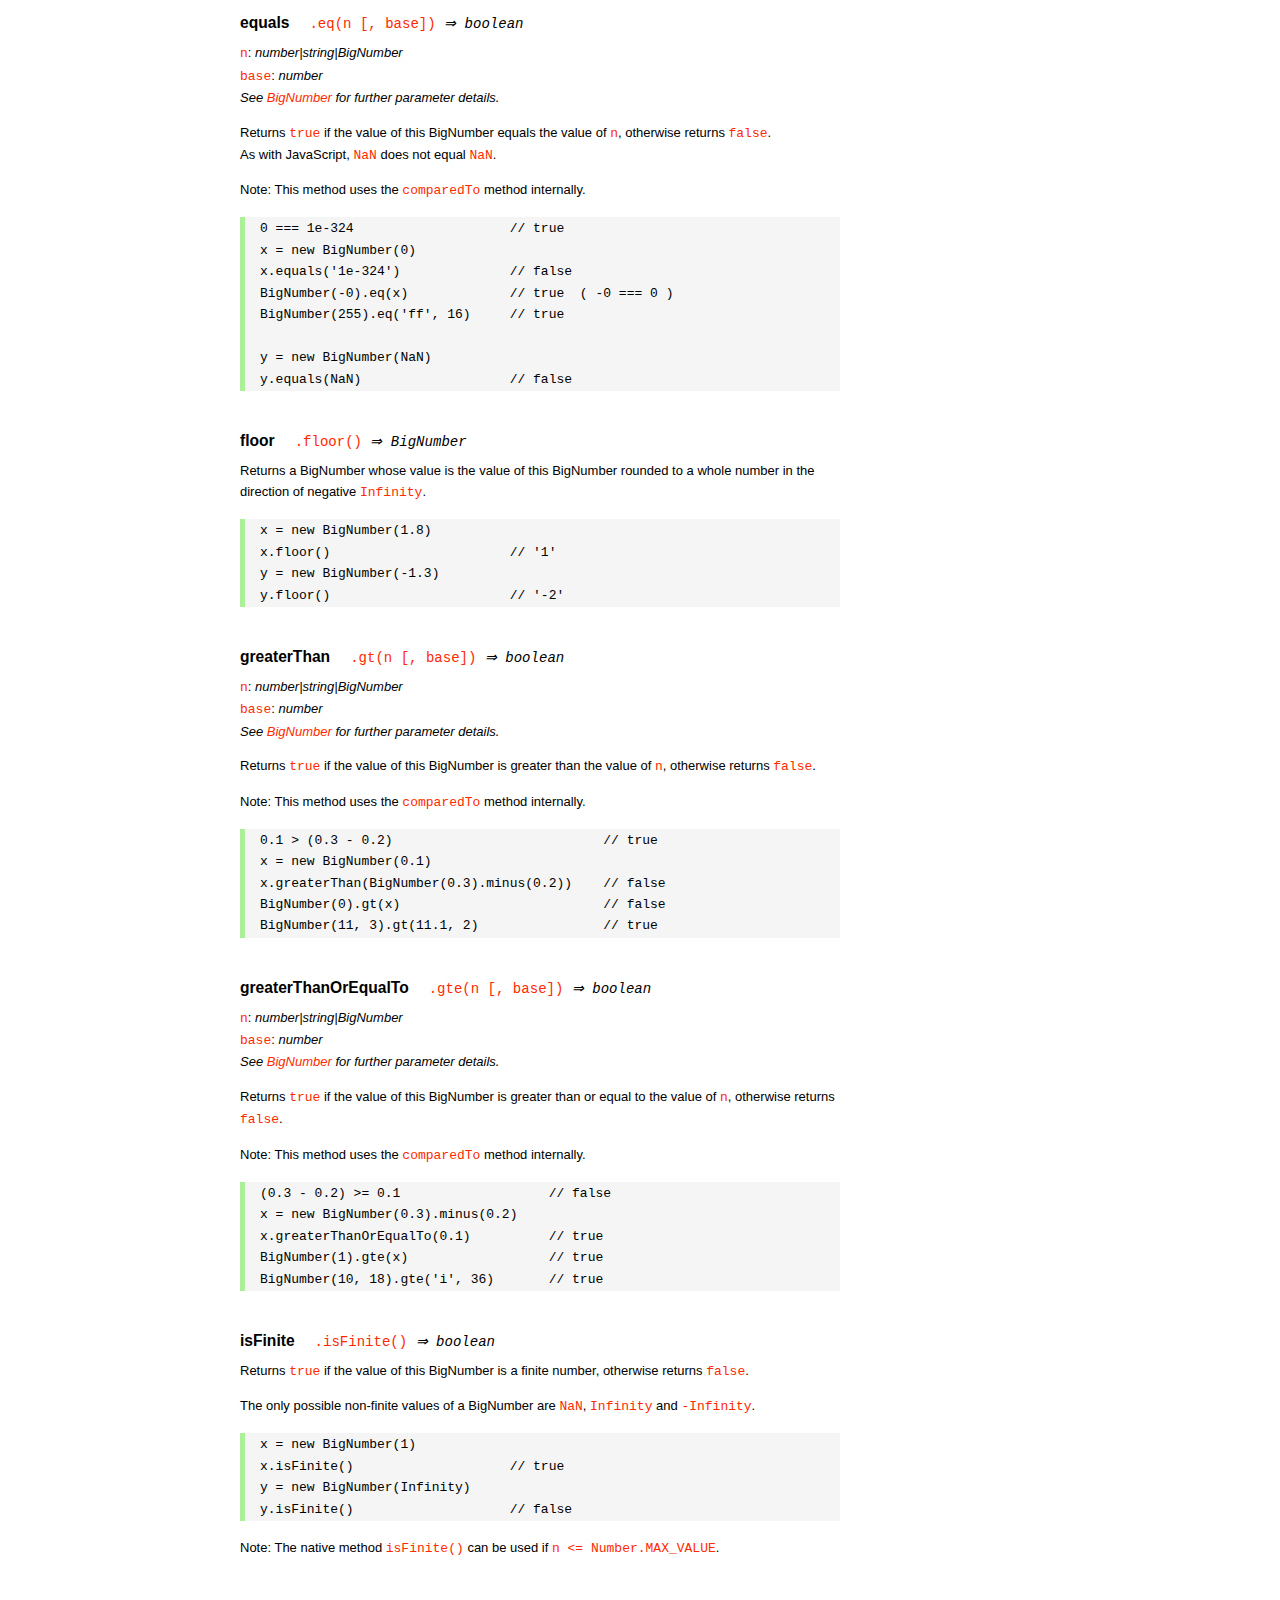
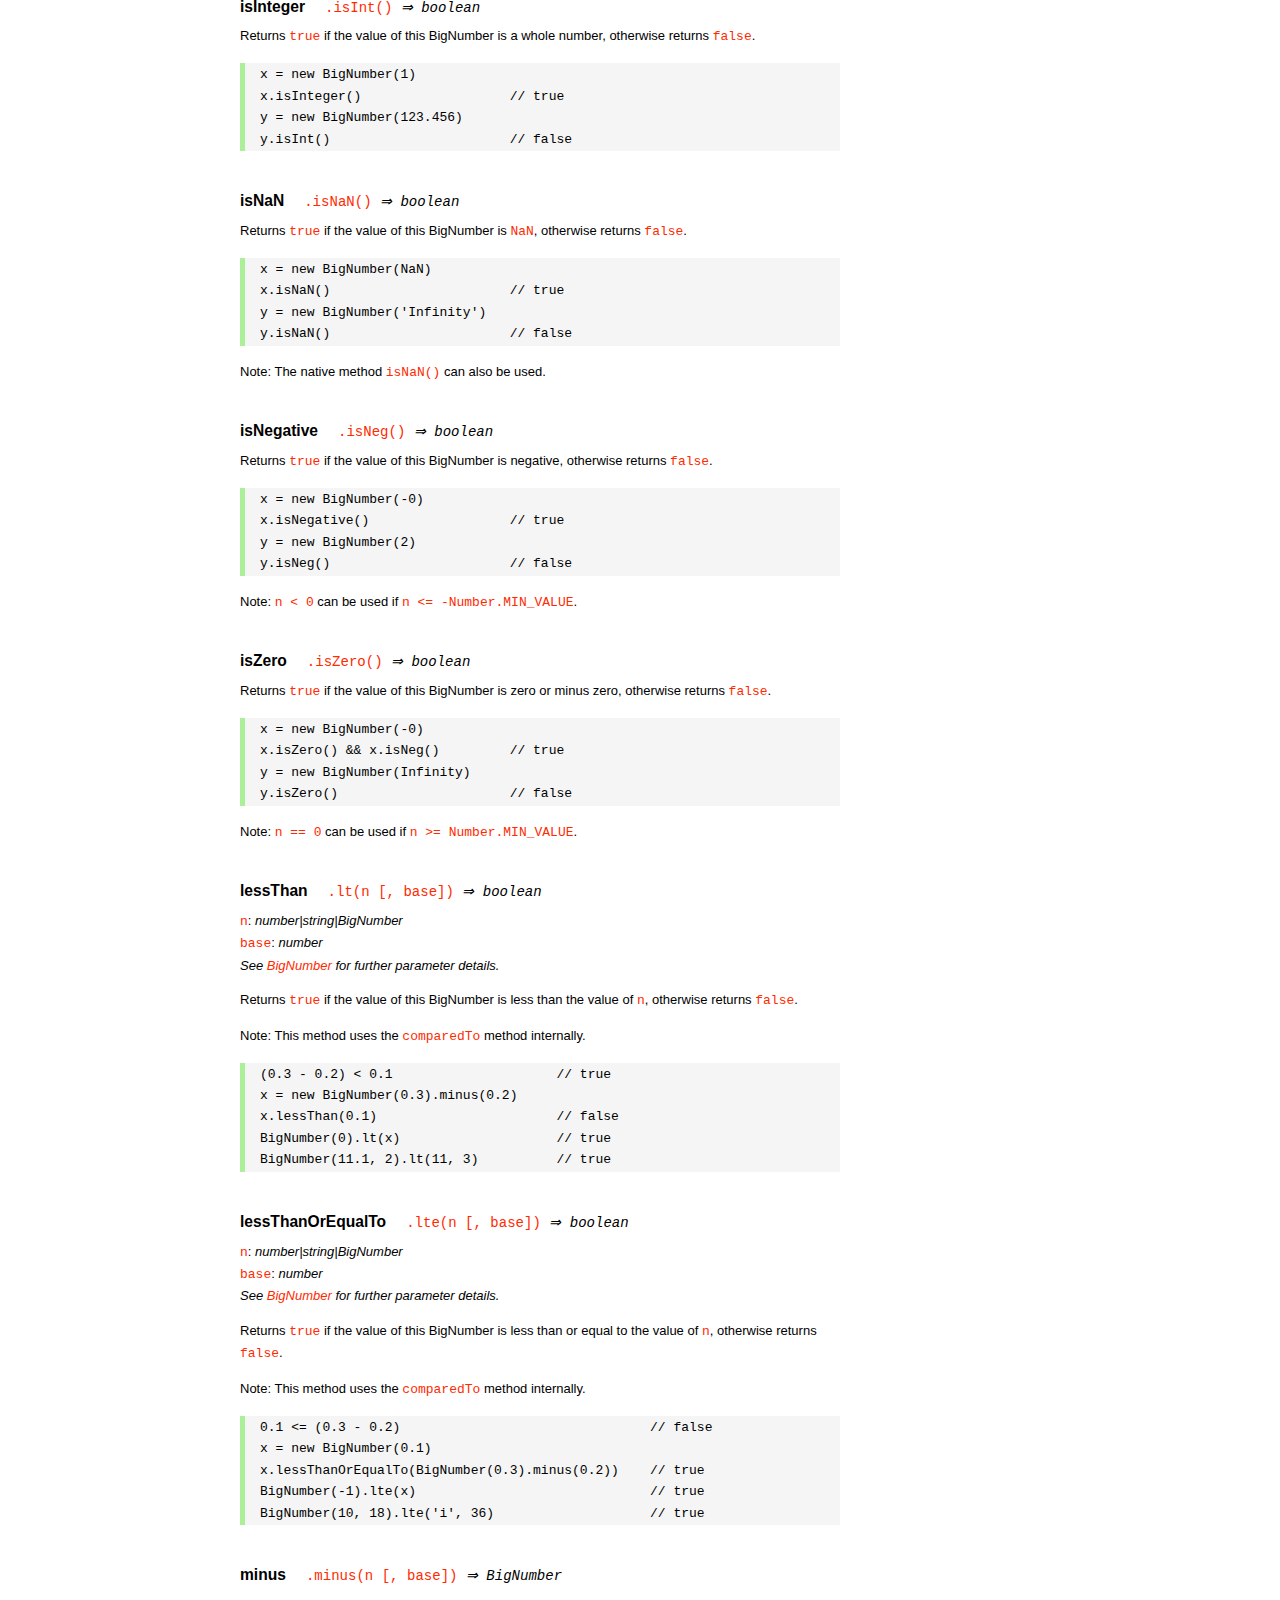
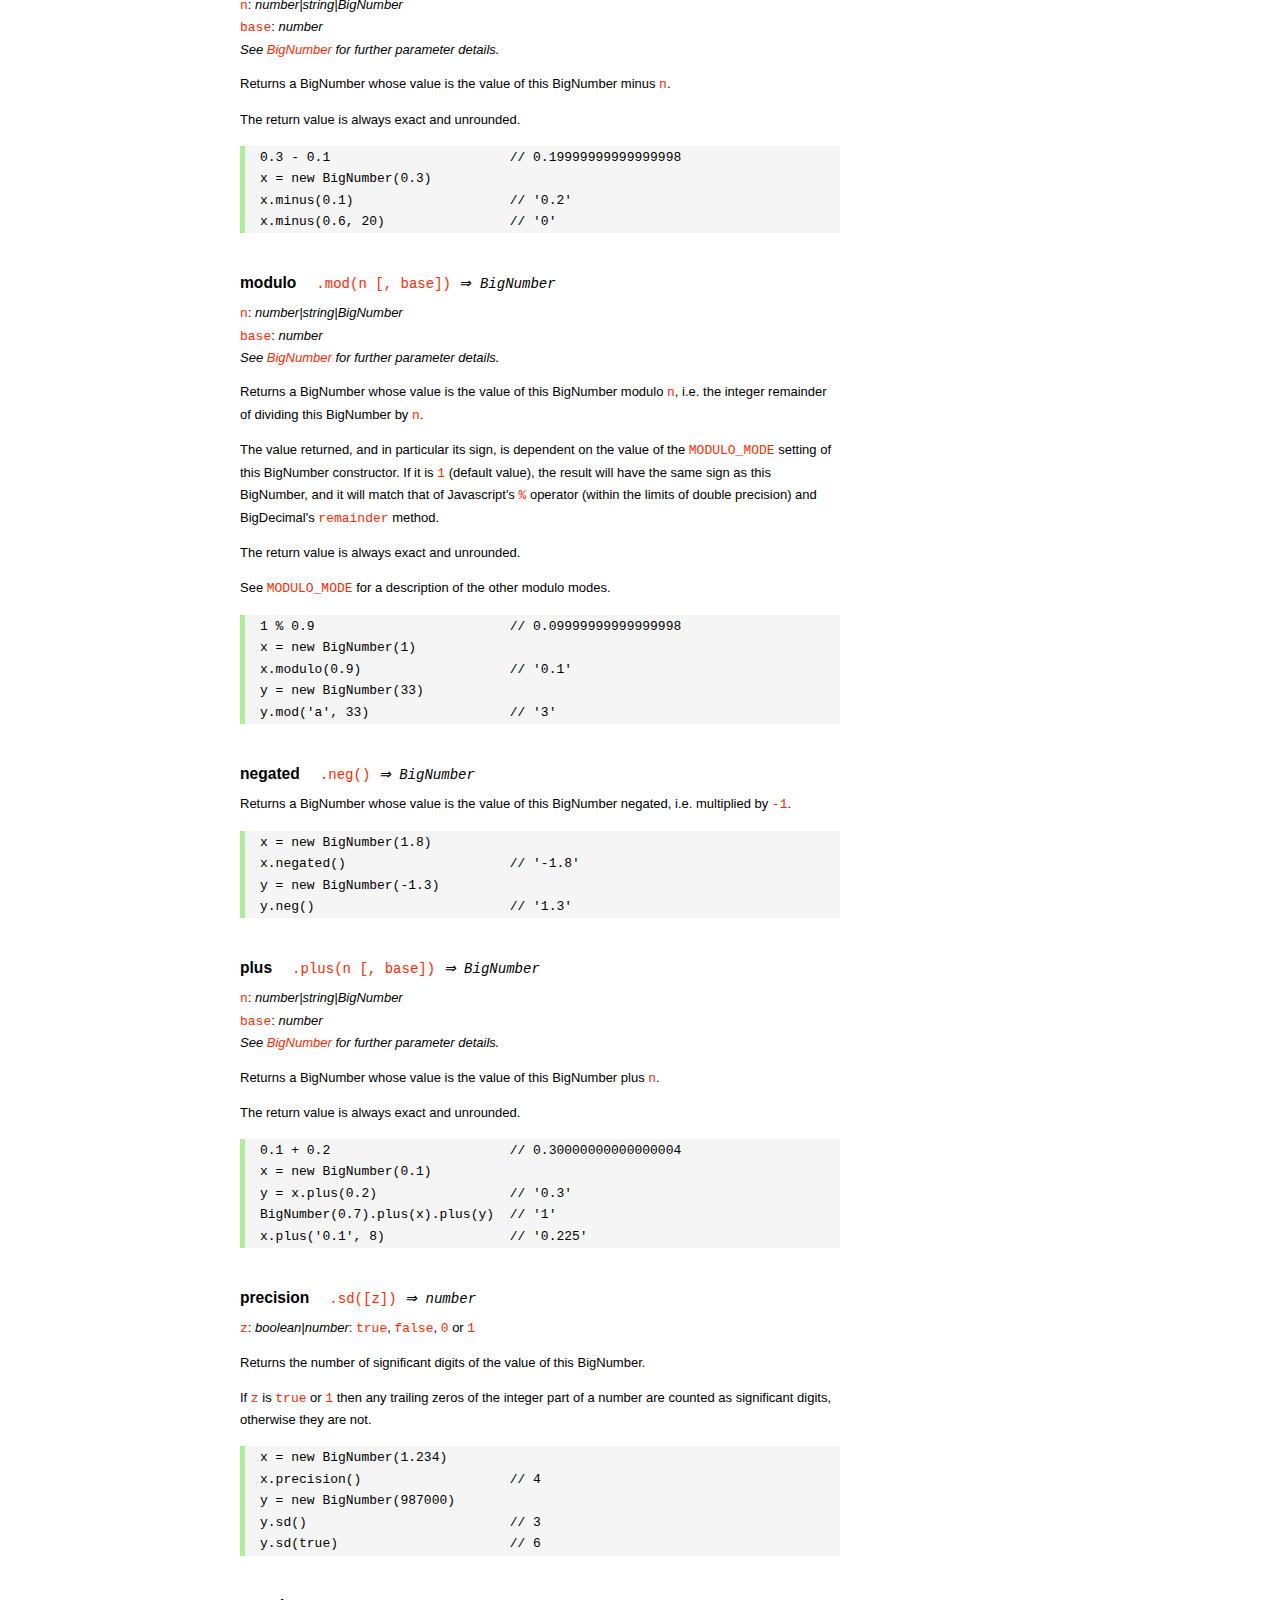
<file: node_modules/mysql/node_modules/bignumber.js/doc/API.html>
<!DOCTYPE HTML>
<html>
<head>
<meta charset="utf-8">
<meta http-equiv="X-UA-Compatible" content="IE=edge">
<meta name="Author" content="M Mclaughlin">
<title>bignumber.js API</title>
<style>
html{font-size:100%}
body{background:#fff;font-family:"Helvetica Neue",Helvetica,Arial,sans-serif;font-size:13px;
  line-height:1.65em;min-height:100%;margin:0}
body,i{color:#000}
.nav{background:#fff;position:fixed;top:0;bottom:0;left:0;width:200px;overflow-y:auto;
  padding:15px 0 30px 15px}
div.container{width:600px;margin:50px 0 50px 240px}
p{margin:0 0 1em;width:600px}
pre,ul{margin:1em 0}
h1,h2,h3,h4,h5{margin:0;padding:1.5em 0 0}
h1,h2{padding:.75em 0}
h1{font:400 3em Verdana,sans-serif;color:#000;margin-bottom:1em}
h2{font-size:2.25em;color:#ff2a00}
h3{font-size:1.75em;color:#4dc71f}
h4{font-size:1.75em;color:#ff2a00;padding-bottom:.75em}
h5{font-size:1.2em;margin-bottom:.4em}
h6{font-size:1.1em;margin-bottom:0.8em;padding:0.5em 0}
dd{padding-top:.35em}
dt{padding-top:.5em}
b{font-weight:700}
dt b{font-size:1.3em}
a,a:visited{color:#ff2a00;text-decoration:none}
a:active,a:hover{outline:0;text-decoration:underline}
.nav a,.nav b,.nav a:visited{display:block;color:#ff2a00;font-weight:700; margin-top:15px}
.nav b{color:#4dc71f;margin-top:20px;cursor:default;width:auto}
ul{list-style-type:none;padding:0 0 0 20px}
.nav ul{line-height:14px;padding-left:0;margin:5px 0 0}
.nav ul a,.nav ul a:visited,span{display:inline;color:#000;font-family:Verdana,Geneva,sans-serif;
  font-size:11px;font-weight:400;margin:0}
.inset,ul.inset{margin-left:20px}
.inset{font-size:.9em}
.nav li{width:auto;margin:0 0 3px}
.alias{font-style:italic;margin-left:20px}
table{border-collapse:collapse;border-spacing:0;border:2px solid #a7dbd8;margin:1.75em 0;padding:0}
td,th{text-align:left;margin:0;padding:2px 5px;border:1px dotted #a7dbd8}
th{border-top:2px solid #a7dbd8;border-bottom:2px solid #a7dbd8;color:#ff2a00}
code,pre{font-family:Consolas, monaco, monospace;font-weight:400}
pre{background:#f5f5f5;white-space:pre-wrap;word-wrap:break-word;border-left:5px solid #abef98;
  padding:1px 0 1px 15px;margin:1.2em 0}
code,.nav-title{color:#ff2a00}
.end{margin-bottom:25px}
.centre{text-align:center}
.error-table{font-size:13px;width:100%}
#faq{margin:3em 0 0}
li span{float:right;margin-right:10px;color:#c0c0c0}
#js{font:inherit;color:#4dc71f}
</style>
</head>
<body>

  <div class="nav">

    <a class='nav-title' href="#">API</a>

    <b> CONSTRUCTOR </b>
    <ul>
      <li><a href="#bignumber">BigNumber</a></li>
    </ul>

    <a href="#methods">Methods</a>
    <ul>
      <li><a href="#another">another</a></li>
      <li><a href="#config" >config</a></li>
      <li>
        <ul class="inset">
          <li><a href="#decimal-places">DECIMAL_PLACES</a></li>
          <li><a href="#rounding-mode" >ROUNDING_MODE</a></li>
          <li><a href="#exponential-at">EXPONENTIAL_AT</a></li>
          <li><a href="#range"         >RANGE</a></li>
          <li><a href="#errors"        >ERRORS</a></li>
          <li><a href="#crypto"        >CRYPTO</a></li>
          <li><a href="#modulo-mode"   >MODULO_MODE</a></li>
          <li><a href="#pow-precision" >POW_PRECISION</a></li>
          <li><a href="#format"        >FORMAT</a></li>
        </ul>
      </li>
      <li><a href="#max"   >max</a></li>
      <li><a href="#min"   >min</a></li>
      <li><a href="#random">random</a></li>
    </ul>

    <a href="#constructor-properties">Properties</a>
    <ul>
      <li><a href="#round-up"        >ROUND_UP</a></li>
      <li><a href="#round-down"      >ROUND_DOWN</a></li>
      <li><a href="#round-ceil"      >ROUND_CEIL</a></li>
      <li><a href="#round-floor"     >ROUND_FLOOR</a></li>
      <li><a href="#round-half-up"   >ROUND_HALF_UP</a></li>
      <li><a href="#round-half-down" >ROUND_HALF_DOWN</a></li>
      <li><a href="#round-half-even" >ROUND_HALF_EVEN</a></li>
      <li><a href="#round-half-ceil" >ROUND_HALF_CEIL</a></li>
      <li><a href="#round-half-floor">ROUND_HALF_FLOOR</a></li>
    </ul>

    <b> INSTANCE </b>

    <a href="#prototype-methods">Methods</a>
    <ul>
      <li><a href="#abs"    >absoluteValue       </a><span>abs</span>     </li>
      <li><a href="#ceil"   >ceil                </a>                     </li>
      <li><a href="#cmp"    >comparedTo          </a><span>cmp</span>     </li>
      <li><a href="#dp"     >decimalPlaces       </a><span>dp</span>      </li>
      <li><a href="#div"    >dividedBy           </a><span>div</span>     </li>
      <li><a href="#divInt" >dividedToIntegerBy  </a><span>divToInt</span></li>
      <li><a href="#eq"     >equals              </a><span>eq</span>      </li>
      <li><a href="#floor"  >floor               </a>                     </li>
      <li><a href="#gt"     >greaterThan         </a><span>gt</span>      </li>
      <li><a href="#gte"    >greaterThanOrEqualTo</a><span>gte</span>     </li>
      <li><a href="#isF"    >isFinite            </a>                     </li>
      <li><a href="#isInt"  >isInteger           </a><span>isInt</span>   </li>
      <li><a href="#isNaN"  >isNaN               </a>                     </li>
      <li><a href="#isNeg"  >isNegative          </a><span>isNeg</span>   </li>
      <li><a href="#isZ"    >isZero              </a>                     </li>
      <li><a href="#lt"     >lessThan            </a><span>lt</span>      </li>
      <li><a href="#lte"    >lessThanOrEqualTo   </a><span>lte</span>     </li>
      <li><a href="#minus"  >minus               </a><span>sub</span>     </li>
      <li><a href="#mod"    >modulo              </a><span>mod</span>     </li>
      <li><a href="#neg"    >negated             </a><span>neg</span>     </li>
      <li><a href="#plus"   >plus                </a><span>add</span>     </li>
      <li><a href="#sd"     >precision           </a><span>sd</span>      </li>
      <li><a href="#round"  >round               </a>                     </li>
      <li><a href="#shift"  >shift               </a>                     </li>
      <li><a href="#sqrt"   >squareRoot          </a><span>sqrt</span>    </li>
      <li><a href="#times"  >times               </a><span>mul</span>     </li>
      <li><a href="#toD"    >toDigits            </a>                     </li>
      <li><a href="#toE"    >toExponential       </a>                     </li>
      <li><a href="#toFix"  >toFixed             </a>                     </li>
      <li><a href="#toFor"  >toFormat            </a>                     </li>
      <li><a href="#toFr"   >toFraction          </a>                     </li>
      <li><a href="#toJSON" >toJSON              </a>                     </li>
      <li><a href="#toN"    >toNumber            </a>                     </li>
      <li><a href="#pow"    >toPower             </a><span>pow</span>     </li>
      <li><a href="#toP"    >toPrecision         </a>                     </li>
      <li><a href="#toS"    >toString            </a>                     </li>
      <li><a href="#trunc"  >truncated           </a><span>trunc</span>   </li>
      <li><a href="#valueOf">valueOf             </a>                     </li>
    </ul>

    <a href="#instance-properties">Properties</a>
    <ul>
      <li><a href="#coefficient">c: coefficient</a></li>
      <li><a href="#exponent"   >e: exponent</a></li>
      <li><a href="#sign"       >s: sign</a></li>
      <li><a href="#isbig"      >isBigNumber</a></li>
    </ul>

    <a href="#zero-nan-infinity">Zero, NaN &amp; Infinity</a>
    <a href="#Errors">Errors</a>
    <a class='end' href="#faq">FAQ</a>

  </div>

  <div class="container">

    <h1>bignumber<span id='js'>.js</span></h1>

    <p>A JavaScript library for arbitrary-precision arithmetic.</p>
    <p><a href="https://github.com/MikeMcl/bignumber.js">Hosted on GitHub</a>. </p>

    <h2>API</h2>

    <p>
      See the <a href='https://github.com/MikeMcl/bignumber.js'>README</a> on GitHub for a
      quick-start introduction.
    </p>
    <p>
      In all examples below, <code>var</code> and semicolons are not shown, and if a commented-out
      value is in quotes it means <code>toString</code> has been called on the preceding expression.
    </p>


    <h3>CONSTRUCTOR</h3>

    <h5 id="bignumber">
      BigNumber<code class='inset'>BigNumber(value [, base]) <i>&rArr; BigNumber</i></code>
    </h5>
    <dl>
      <dt><code>value</code></dt>
      <dd>
        <i>number|string|BigNumber</i>: see <a href='#range'>RANGE</a> for
        range.
      </dd>
      <dd>
        A numeric value.
      </dd>
      <dd>
        Legitimate values include &plusmn;<code>0</code>, &plusmn;<code>Infinity</code> and
        <code>NaN</code>.
      </dd>
      <dd>
        Values of type <em>number</em> with more than <code>15</code> significant digits are
        considered invalid (if <a href='#errors'><code>ERRORS</code></a> is true) as calling
        <code><a href='#toS'>toString</a></code> or <code><a href='#valueOf'>valueOf</a></code> on
        such numbers may not result in the intended value.
        <pre>console.log( 823456789123456.3 );    // 823456789123456.2</pre>
      </dd>
      <dd>
        There is no limit to the number of digits of a value of type <em>string</em> (other than
        that of JavaScript's maximum array size).
      </dd>
      <dd>
        Decimal string values may be in exponential, as well as normal (fixed-point) notation.
        Non-decimal values must be in normal notation.
      </dd>
      <dd>
        String values in hexadecimal literal form, e.g. <code>'0xff'</code>, are valid, as are
        string values with the octal and binary prefixs <code>'0o'</code> and <code>'0b'</code>.
        String values in octal literal form without the prefix will be interpreted as
        decimals, e.g. <code>'011'</code> is interpreted as 11, not 9.
      </dd>
      <dd>Values in any base may have fraction digits.</dd>
      <dd>
        For bases from <code>10</code> to <code>36</code>, lower and/or upper case letters can be
        used to represent values from <code>10</code> to <code>35</code>.
      </dd>
      <dd>
        For bases above 36, <code>a-z</code> represents values from <code>10</code> to
        <code>35</code>, <code>A-Z</code> from <code>36</code> to <code>61</code>, and
        <code>$</code> and <code>_</code> represent <code>62</code> and <code>63</code> respectively
        <i>(this can be changed by editing the <code>ALPHABET</code> variable near the top of the
        source file)</i>.
      </dd>
    </dl>
    <dl>
      <dt><code>base</code></dt>
      <dd>
        <i>number</i>: integer, <code>2</code> to <code>64</code> inclusive
      </dd>
      <dd>The base of <code>value</code>.</dd>
      <dd>
        If <code>base</code> is omitted, or is <code>null</code> or <code>undefined</code>, base
        <code>10</code> is assumed.
      </dd>
    </dl>
    <br />
    <p>Returns a new instance of a BigNumber object.</p>
    <p>
      If a base is specified, the value is rounded according to
      the current <a href='#decimal-places'><code>DECIMAL_PLACES</code></a> and
      <a href='#rounding-mode'><code>ROUNDING_MODE</code></a> configuration.
    </p>
    <p>
      See <a href='#Errors'>Errors</a> for the treatment of an invalid <code>value</code> or
      <code>base</code>.
    </p>
    <pre>
x = new BigNumber(9)                       // '9'
y = new BigNumber(x)                       // '9'

// 'new' is optional if ERRORS is false
BigNumber(435.345)                         // '435.345'

new BigNumber('5032485723458348569331745.33434346346912144534543')
new BigNumber('4.321e+4')                  // '43210'
new BigNumber('-735.0918e-430')            // '-7.350918e-428'
new BigNumber(Infinity)                    // 'Infinity'
new BigNumber(NaN)                         // 'NaN'
new BigNumber('.5')                        // '0.5'
new BigNumber('+2')                        // '2'
new BigNumber(-10110100.1, 2)              // '-180.5'
new BigNumber(-0b10110100.1)               // '-180.5'
new BigNumber('123412421.234324', 5)       // '607236.557696'
new BigNumber('ff.8', 16)                  // '255.5'
new BigNumber('0xff.8')                    // '255.5'</pre>
    <p>
      The following throws <code>'not a base 2 number'</code> if
      <a href='#errors'><code>ERRORS</code></a> is true, otherwise it returns a BigNumber with value
      <code>NaN</code>.
    </p>
    <pre>new BigNumber(9, 2)</pre>
    <p>
      The following throws <code>'number type has more than 15 significant digits'</code> if
      <a href='#errors'><code>ERRORS</code></a> is true, otherwise it returns a BigNumber with value
      <code>96517860459076820</code>.
    </p>
    <pre>new BigNumber(96517860459076817.4395)</pre>
    <p>
      The following throws <code>'not a number'</code> if <a href='#errors'><code>ERRORS</code></a>
      is true, otherwise it returns a BigNumber with value <code>NaN</code>.
    </p>
    <pre>new BigNumber('blurgh')</pre>
    <p>
      A value is only rounded by the constructor if a base is specified.
    </p>
    <pre>BigNumber.config({ DECIMAL_PLACES: 5 })
new BigNumber(1.23456789)                  // '1.23456789'
new BigNumber(1.23456789, 10)              // '1.23457'</pre>



    <h4 id="methods">Methods</h4>
     <p>The static methods of a BigNumber constructor.</p>




    <h5 id="another">
       another<code class='inset'>.another([obj]) <i>&rArr; BigNumber constructor</i></code>
    </h5>
    <p><code>obj</code>: <i>object</i></p>
    <p>
      Returns a new independent BigNumber constructor with configuration as described by
      <code>obj</code> (see <a href='#config'><code>config</code></a>), or with the default
      configuration if <code>obj</code> is <code>null</code> or <code>undefined</code>.
    </p>
    <pre>BigNumber.config({ DECIMAL_PLACES: 5 })
BN = BigNumber.another({ DECIMAL_PLACES: 9 })

x = new BigNumber(1)
y = new BN(1)

x.div(3)                        // 0.33333
y.div(3)                        // 0.333333333

// BN = BigNumber.another({ DECIMAL_PLACES: 9 }) is equivalent to:
BN = BigNumber.another()
BN.config({ DECIMAL_PLACES: 9 })</pre>



    <h5 id="config">config<code class='inset'>set([obj]) <i>&rArr; object</i></code></h5>
    <p>
      <code>obj</code>: <i>object</i>: an object that contains some or all of the following
      properties.
    </p>
    <p>Configures the settings for this particular BigNumber constructor.</p>
    <p><i>Note: the configuration can also be supplied as an argument list, see below.</i></p>
    <dl class='inset'>
      <dt id="decimal-places"><code><b>DECIMAL_PLACES</b></code></dt>
      <dd>
        <i>number</i>: integer, <code>0</code> to <code>1e+9</code> inclusive<br />
        Default value: <code>20</code>
      </dd>
      <dd>
        The <u>maximum</u> number of decimal places of the results of operations involving
        division, i.e. division, square root and base conversion operations, and power
        operations with negative exponents.<br />
      </dd>
      <dd>
      <pre>BigNumber.config({ DECIMAL_PLACES: 5 })
BigNumber.set({ DECIMAL_PLACES: 5 })    // equivalent
BigNumber.config(5)    // equivalent</pre>
      </dd>



      <dt id="rounding-mode"><code><b>ROUNDING_MODE</b></code></dt>
      <dd>
        <i>number</i>: integer, <code>0</code> to <code>8</code> inclusive<br />
        Default value: <code>4</code> <a href="#round-half-up">(<code>ROUND_HALF_UP</code>)</a>
      </dd>
      <dd>
        The rounding mode used in the above operations and the default rounding mode of
        <a href='#round'><code>round</code></a>,
        <a href='#toE'><code>toExponential</code></a>,
        <a href='#toFix'><code>toFixed</code></a>,
        <a href='#toFor'><code>toFormat</code></a> and
        <a href='#toP'><code>toPrecision</code></a>.
      </dd>
      <dd>The modes are available as enumerated properties of the BigNumber constructor.</dd>
       <dd>
      <pre>BigNumber.config({ ROUNDING_MODE: 0 })
BigNumber.config(null, BigNumber.ROUND_UP)    // equivalent</pre>
        </dd>



      <dt id="exponential-at"><code><b>EXPONENTIAL_AT</b></code></dt>
      <dd>
        <i>number</i>: integer, magnitude <code>0</code> to <code>1e+9</code> inclusive, or
        <br />
        <i>number</i>[]: [ integer <code>-1e+9</code> to <code>0</code> inclusive, integer
        <code>0</code> to <code>1e+9</code> inclusive ]<br />
        Default value: <code>[-7, 20]</code>
      </dd>
      <dd>
        The exponent value(s) at which <code>toString</code> returns exponential notation.
      </dd>
      <dd>
        If a single number is assigned, the value is the exponent magnitude.<br />
        If an array of two numbers is assigned then the first number is the negative exponent
        value at and beneath which exponential notation is used, and the second number is the
        positive exponent value at and above which the same.
      </dd>
      <dd>
        For example, to emulate JavaScript numbers in terms of the exponent values at which they
        begin to use exponential notation, use <code>[-7, 20]</code>.
      </dd>
      <dd>
      <pre>BigNumber.config({ EXPONENTIAL_AT: 2 })
new BigNumber(12.3)         // '12.3'        e is only 1
new BigNumber(123)          // '1.23e+2'
new BigNumber(0.123)        // '0.123'       e is only -1
new BigNumber(0.0123)       // '1.23e-2'

BigNumber.config({ EXPONENTIAL_AT: [-7, 20] })
new BigNumber(123456789)    // '123456789'   e is only 8
new BigNumber(0.000000123)  // '1.23e-7'

// Almost never return exponential notation:
BigNumber.config({ EXPONENTIAL_AT: 1e+9 })

// Always return exponential notation:
BigNumber.config({ EXPONENTIAL_AT: 0 })</pre>
      </dd>
      <dd>
        Regardless of the value of <code>EXPONENTIAL_AT</code>, the <code>toFixed</code> method
        will always return a value in normal notation and the <code>toExponential</code> method
        will always return a value in exponential form.
      </dd>
      <dd>
        Calling <code>toString</code> with a base argument, e.g. <code>toString(10)</code>, will
        also always return normal notation.
      </dd>



      <dt id="range"><code><b>RANGE</b></code></dt>
      <dd>
        <i>number</i>: integer, magnitude <code>1</code> to <code>1e+9</code> inclusive, or
        <br />
        <i>number</i>[]: [ integer <code>-1e+9</code> to <code>-1</code> inclusive, integer
        <code>1</code> to <code>1e+9</code> inclusive ]<br />
        Default value: <code>[-1e+9, 1e+9]</code>
      </dd>
      <dd>
        The exponent value(s) beyond which overflow to <code>Infinity</code> and underflow to
        zero occurs.
      </dd>
      <dd>
        If a single number is assigned, it is the maximum exponent magnitude: values wth a
        positive exponent of greater magnitude become <code>Infinity</code> and those with a
        negative exponent of greater magnitude become zero.
      <dd>
        If an array of two numbers is assigned then the first number is the negative exponent
        limit and the second number is the positive exponent limit.
      </dd>
      <dd>
        For example, to emulate JavaScript numbers in terms of the exponent values at which they
        become zero and <code>Infinity</code>, use <code>[-324, 308]</code>.
      </dd>
      <dd>
      <pre>BigNumber.config({ RANGE: 500 })
BigNumber.config().RANGE     // [ -500, 500 ]
new BigNumber('9.999e499')   // '9.999e+499'
new BigNumber('1e500')       // 'Infinity'
new BigNumber('1e-499')      // '1e-499'
new BigNumber('1e-500')      // '0'

BigNumber.config({ RANGE: [-3, 4] })
new BigNumber(99999)         // '99999'      e is only 4
new BigNumber(100000)        // 'Infinity'   e is 5
new BigNumber(0.001)         // '0.01'       e is only -3
new BigNumber(0.0001)        // '0'          e is -4</pre>
      </dd>
      <dd>
        The largest possible magnitude of a finite BigNumber is
        <code>9.999...e+1000000000</code>.<br />
        The smallest possible magnitude of a non-zero BigNumber is <code>1e-1000000000</code>.
      </dd>



      <dt id="errors"><code><b>ERRORS</b></code></dt>
      <dd>
        <i>boolean|number</i>: <code>true</code>, <code>false</code>, <code>0</code> or
        <code>1</code>.<br />
        Default value: <code>true</code>
      </dd>
      <dd>
        The value that determines whether BigNumber Errors are thrown.<br />
        If <code>ERRORS</code> is false, no errors will be thrown.
      </dd>
      <dd>See <a href='#Errors'>Errors</a>.</dd>
      <dd><pre>BigNumber.config({ ERRORS: false })</pre></dd>



      <dt id="crypto"><code><b>CRYPTO</b></code></dt>
      <dd>
        <i>boolean|number</i>: <code>true</code>, <code>false</code>, <code>0</code> or
        <code>1</code>.<br />
        Default value: <code>false</code>
      </dd>
      <dd>
        The value that determines whether cryptographically-secure pseudo-random number
        generation is used.
      </dd>
      <dd>
        If <code>CRYPTO</code> is set to <code>true</code> then the
        <a href='#random'><code>random</code></a> method will generate random digits using
        <code>crypto.getRandomValues</code> in browsers that support it, or
        <code>crypto.randomBytes</code> if using a version of Node.js that supports it.
      </dd>
      <dd>
        If neither function is supported by the host environment then attempting to set
        <code>CRYPTO</code> to <code>true</code> will fail, and if <code>ERRORS</code>
        is <code>true</code> an exception will be thrown.
      </dd>
      <dd>
        If <code>CRYPTO</code> is <code>false</code> then the source of randomness used will be
        <code>Math.random</code> (which is assumed to generate at least <code>30</code> bits of
        randomness).
      </dd>
      <dd>See <a href='#random'><code>random</code></a>.</dd>
      <dd>
      <pre>BigNumber.config({ CRYPTO: true })
BigNumber.config().CRYPTO       // true
BigNumber.random()              // 0.54340758610486147524</pre>
      </dd>



      <dt id="modulo-mode"><code><b>MODULO_MODE</b></code></dt>
      <dd>
        <i>number</i>: integer, <code>0</code> to <code>9</code> inclusive<br />
        Default value: <code>1</code> (<a href="#round-down"><code>ROUND_DOWN</code></a>)
      </dd>
      <dd>The modulo mode used when calculating the modulus: <code>a mod n</code>.</dd>
      <dd>
        The quotient, <code>q = a / n</code>, is calculated according to the
        <a href='#rounding-mode'><code>ROUNDING_MODE</code></a> that corresponds to the chosen
        <code>MODULO_MODE</code>.
      </dd>
      <dd>The remainder, <code>r</code>, is calculated as: <code>r = a - n * q</code>.</dd>
      <dd>
        The modes that are most commonly used for the modulus/remainder operation are shown in
        the following table. Although the other rounding modes can be used, they may not give
        useful results.
      </dd>
      <dd>
        <table>
          <tr><th>Property</th><th>Value</th><th>Description</th></tr>
          <tr>
            <td><b>ROUND_UP</b></td><td class='centre'>0</td>
            <td>
              The remainder is positive if the dividend is negative, otherwise it is negative.
            </td>
          </tr>
          <tr>
            <td><b>ROUND_DOWN</b></td><td class='centre'>1</td>
            <td>
              The remainder has the same sign as the dividend.<br />
              This uses 'truncating division' and matches the behaviour of JavaScript's
              remainder operator <code>%</code>.
            </td>
          </tr>
          <tr>
            <td><b>ROUND_FLOOR</b></td><td class='centre'>3</td>
            <td>
              The remainder has the same sign as the divisor.<br />
              This matches Python's <code>%</code> operator.
            </td>
          </tr>
          <tr>
            <td><b>ROUND_HALF_EVEN</b></td><td class='centre'>6</td>
            <td>The <i>IEEE 754</i> remainder function.</td>
          </tr>
           <tr>
             <td><b>EUCLID</b></td><td class='centre'>9</td>
             <td>
               The remainder is always positive. Euclidian division: <br />
               <code>q = sign(n) * floor(a / abs(n))</code>
             </td>
           </tr>
        </table>
      </dd>
      <dd>
        The rounding/modulo modes are available as enumerated properties of the BigNumber
        constructor.
      </dd>
      <dd>See <a href='#mod'><code>modulo</code></a>.</dd>
      <dd>
        <pre>BigNumber.config({ MODULO_MODE: BigNumber.EUCLID })
BigNumber.config({ MODULO_MODE: 9 })          // equivalent</pre>
      </dd>



      <dt id="pow-precision"><code><b>POW_PRECISION</b></code></dt>
      <dd>
        <i>number</i>: integer, <code>0</code> to <code>1e+9</code> inclusive.<br />
        Default value: <code>0</code>
      </dd>
      <dd>
        The <i>maximum</i> number of significant digits of the result of the power operation
        (unless a modulus is specified).
      </dd>
      <dd>If set to <code>0</code>, the number of signifcant digits will not be limited.</dd>
      <dd>See <a href='#pow'><code>toPower</code></a>.</dd>
      <dd><pre>BigNumber.config({ POW_PRECISION: 100 })</pre></dd>



      <dt id="format"><code><b>FORMAT</b></code></dt>
      <dd><i>object</i></dd>
      <dd>
        The <code>FORMAT</code> object configures the format of the string returned by the
        <a href='#toFor'><code>toFormat</code></a> method.
      </dd>
      <dd>
        The example below shows the properties of the <code>FORMAT</code> object that are
        recognised, and their default values.
      </dd>
      <dd>
         Unlike the other configuration properties, the values of the properties of the
         <code>FORMAT</code> object will not be checked for validity. The existing
         <code>FORMAT</code> object will simply be replaced by the object that is passed in.
         Note that all the properties shown below do not have to be included.
      </dd>
      <dd>See <a href='#toFor'><code>toFormat</code></a> for examples of usage.</dd>
      <dd>
      <pre>
BigNumber.config({
    FORMAT: {
        // the decimal separator
        decimalSeparator: '.',
        // the grouping separator of the integer part
        groupSeparator: ',',
        // the primary grouping size of the integer part
        groupSize: 3,
        // the secondary grouping size of the integer part
        secondaryGroupSize: 0,
        // the grouping separator of the fraction part
        fractionGroupSeparator: ' ',
        // the grouping size of the fraction part
        fractionGroupSize: 0
    }
});</pre>
      </dd>
    </dl>
    <br />
    <p>Returns an object with the above properties and their current values.</p>
    <p>
      If the value to be assigned to any of the above properties is <code>null</code> or
      <code>undefined</code> it is ignored.
    </p>
    <p>See <a href='#Errors'>Errors</a> for the treatment of invalid values.</p>
    <pre>
BigNumber.config({
    DECIMAL_PLACES: 40,
    ROUNDING_MODE: BigNumber.ROUND_HALF_CEIL,
    EXPONENTIAL_AT: [-10, 20],
    RANGE: [-500, 500],
    ERRORS: true,
    CRYPTO: true,
    MODULO_MODE: BigNumber.ROUND_FLOOR,
    POW_PRECISION: 80,
    FORMAT: {
        groupSize: 3,
        groupSeparator: ' ',
        decimalSeparator: ','
    }
});

// Alternatively but equivalently (excluding FORMAT):
BigNumber.config( 40, 7, [-10, 20], 500, 1, 1, 3, 80 )

obj = BigNumber.config();
obj.ERRORS       // true
obj.RANGE        // [-500, 500]</pre>



    <h5 id="max">
      max<code class='inset'>.max([arg1 [, arg2, ...]]) <i>&rArr; BigNumber</i></code>
    </h5>
    <p>
      <code>arg1</code>, <code>arg2</code>, ...: <i>number|string|BigNumber</i><br />
      <i>See <code><a href="#bignumber">BigNumber</a></code> for further parameter details.</i>
    </p>
    <p>
      Returns a BigNumber whose value is the maximum of <code>arg1</code>,
      <code>arg2</code>,... .
    </p>
    <p>The argument to this method can also be an array of values.</p>
    <p>The return value is always exact and unrounded.</p>
    <pre>x = new BigNumber('3257869345.0378653')
BigNumber.max(4e9, x, '123456789.9')          // '4000000000'

arr = [12, '13', new BigNumber(14)]
BigNumber.max(arr)                            // '14'</pre>



    <h5 id="min">
      min<code class='inset'>.min([arg1 [, arg2, ...]]) <i>&rArr; BigNumber</i></code>
    </h5>
    <p>
      <code>arg1</code>, <code>arg2</code>, ...: <i>number|string|BigNumber</i><br />
      <i>See <code><a href="#bignumber">BigNumber</a></code> for further parameter details.</i>
    </p>
    <p>
      Returns a BigNumber whose value is the minimum of <code>arg1</code>,
      <code>arg2</code>,... .
    </p>
    <p>The argument to this method can also be an array of values.</p>
    <p>The return value is always exact and unrounded.</p>
    <pre>x = new BigNumber('3257869345.0378653')
BigNumber.min(4e9, x, '123456789.9')          // '123456789.9'

arr = [2, new BigNumber(-14), '-15.9999', -12]
BigNumber.min(arr)                            // '-15.9999'</pre>



    <h5 id="random">
      random<code class='inset'>.random([dp]) <i>&rArr; BigNumber</i></code>
    </h5>
    <p><code>dp</code>: <i>number</i>: integer, <code>0</code> to <code>1e+9</code> inclusive</p>
    <p>
      Returns a new BigNumber with a pseudo-random value equal to or greater than <code>0</code> and
      less than <code>1</code>.
    </p>
    <p>
      The return value will have <code>dp</code> decimal places (or less if trailing zeros are
      produced).<br />
      If <code>dp</code> is omitted then the number of decimal places will default to the current
      <a href='#decimal-places'><code>DECIMAL_PLACES</code></a> setting.
    </p>
    <p>
      Depending on the value of this BigNumber constructor's
      <a href='#crypto'><code>CRYPTO</code></a> setting and the support for the
      <code>crypto</code> object in the host environment, the random digits of the return value are
      generated by either <code>Math.random</code> (fastest), <code>crypto.getRandomValues</code>
      (Web Cryptography API in recent browsers) or <code>crypto.randomBytes</code> (Node.js).
    </p>
    <p>
      If <a href='#crypto'><code>CRYPTO</code></a> is <code>true</code>, i.e. one of the
      <code>crypto</code> methods is to be used, the value of a returned BigNumber should be
      cryptographically-secure and statistically indistinguishable from a random value.
    </p>
    <pre>BigNumber.config({ DECIMAL_PLACES: 10 })
BigNumber.random()              // '0.4117936847'
BigNumber.random(20)            // '0.78193327636914089009'</pre>



    <h4 id="constructor-properties">Properties</h4>
    <p>
      The library's enumerated rounding modes are stored as properties of the constructor.<br />
      (They are not referenced internally by the library itself.)
    </p>
    <p>
      Rounding modes <code>0</code> to <code>6</code> (inclusive) are the same as those of Java's
      BigDecimal class.
    </p>
    <table>
      <tr>
        <th>Property</th>
        <th>Value</th>
        <th>Description</th>
      </tr>
      <tr>
        <td id="round-up"><b>ROUND_UP</b></td>
        <td class='centre'>0</td>
        <td>Rounds away from zero</td>
      </tr>
      <tr>
        <td id="round-down"><b>ROUND_DOWN</b></td>
        <td class='centre'>1</td>
        <td>Rounds towards zero</td>
      </tr>
      <tr>
        <td id="round-ceil"><b>ROUND_CEIL</b></td>
        <td class='centre'>2</td>
        <td>Rounds towards <code>Infinity</code></td>
      </tr>
      <tr>
        <td id="round-floor"><b>ROUND_FLOOR</b></td>
        <td class='centre'>3</td>
        <td>Rounds towards <code>-Infinity</code></td>
      </tr>
      <tr>
        <td id="round-half-up"><b>ROUND_HALF_UP</b></td>
        <td class='centre'>4</td>
        <td>
          Rounds towards nearest neighbour.<br />
          If equidistant, rounds away from zero
        </td>
      </tr>
      <tr>
        <td id="round-half-down"><b>ROUND_HALF_DOWN</b></td>
        <td class='centre'>5</td>
        <td>
          Rounds towards nearest neighbour.<br />
          If equidistant, rounds towards zero
        </td>
      </tr>
      <tr>
        <td id="round-half-even"><b>ROUND_HALF_EVEN</b></td>
        <td class='centre'>6</td>
        <td>
          Rounds towards nearest neighbour.<br />
          If equidistant, rounds towards even neighbour
        </td>
      </tr>
      <tr>
        <td id="round-half-ceil"><b>ROUND_HALF_CEIL</b></td>
        <td class='centre'>7</td>
        <td>
          Rounds towards nearest neighbour.<br />
          If equidistant, rounds towards <code>Infinity</code>
        </td>
      </tr>
      <tr>
        <td id="round-half-floor"><b>ROUND_HALF_FLOOR</b></td>
        <td class='centre'>8</td>
        <td>
          Rounds towards nearest neighbour.<br />
          If equidistant, rounds towards <code>-Infinity</code>
        </td>
      </tr>
    </table>
    <pre>
BigNumber.config({ ROUNDING_MODE: BigNumber.ROUND_CEIL })
BigNumber.config({ ROUNDING_MODE: 2 })     // equivalent</pre>


    <h3>INSTANCE</h3>

    <h4 id="prototype-methods">Methods</h4>
    <p>The methods inherited by a BigNumber instance from its constructor's prototype object.</p>
    <p>A BigNumber is immutable in the sense that it is not changed by its methods. </p>
    <p>
      The treatment of &plusmn;<code>0</code>, &plusmn;<code>Infinity</code> and <code>NaN</code> is
      consistent with how JavaScript treats these values.
    </p>
    <p>
      Many method names have a shorter alias.<br />
      (Internally, the library always uses the shorter method names.)
    </p>



    <h5 id="abs">absoluteValue<code class='inset'>.abs() <i>&rArr; BigNumber</i></code></h5>
    <p>
      Returns a BigNumber whose value is the absolute value, i.e. the magnitude, of the value of
      this BigNumber.
    </p>
    <p>The return value is always exact and unrounded.</p>
    <pre>
x = new BigNumber(-0.8)
y = x.absoluteValue()           // '0.8'
z = y.abs()                     // '0.8'</pre>



    <h5 id="ceil">ceil<code class='inset'>.ceil() <i>&rArr; BigNumber</i></code></h5>
    <p>
      Returns a BigNumber whose value is the value of this BigNumber rounded to
      a whole number in the direction of positive <code>Infinity</code>.
    </p>
    <pre>
x = new BigNumber(1.3)
x.ceil()                        // '2'
y = new BigNumber(-1.8)
y.ceil()                        // '-1'</pre>



    <h5 id="cmp">comparedTo<code class='inset'>.cmp(n [, base]) <i>&rArr; number</i></code></h5>
    <p>
      <code>n</code>: <i>number|string|BigNumber</i><br />
      <code>base</code>: <i>number</i><br />
      <i>See <a href="#bignumber">BigNumber</a> for further parameter details.</i>
    </p>
    <table>
      <tr><th>Returns</th><th>&nbsp;</th></tr>
      <tr>
        <td class='centre'><code>1</code></td>
        <td>If the value of this BigNumber is greater than the value of <code>n</code></td>
      </tr>
      <tr>
        <td class='centre'><code>-1</code></td>
        <td>If the value of this BigNumber is less than the value of <code>n</code></td>
      </tr>
      <tr>
        <td class='centre'><code>0</code></td>
        <td>If this BigNumber and <code>n</code> have the same value</td>
      </tr>
       <tr>
        <td class='centre'><code>null</code></td>
        <td>If the value of either this BigNumber or <code>n</code> is <code>NaN</code></td>
      </tr>
    </table>
    <pre>
x = new BigNumber(Infinity)
y = new BigNumber(5)
x.comparedTo(y)                 // 1
x.comparedTo(x.minus(1))        // 0
y.cmp(NaN)                      // null
y.cmp('110', 2)                 // -1</pre>



    <h5 id="dp">decimalPlaces<code class='inset'>.dp() <i>&rArr; number</i></code></h5>
    <p>
      Return the number of decimal places of the value of this BigNumber, or <code>null</code> if
      the value of this BigNumber is &plusmn;<code>Infinity</code> or <code>NaN</code>.
    </p>
    <pre>
x = new BigNumber(123.45)
x.decimalPlaces()               // 2
y = new BigNumber('9.9e-101')
y.dp()                          // 102</pre>



    <h5 id="div">dividedBy<code class='inset'>.div(n [, base]) <i>&rArr; BigNumber</i></code>
    </h5>
    <p>
      <code>n</code>: <i>number|string|BigNumber</i><br />
      <code>base</code>: <i>number</i><br />
      <i>See <a href="#bignumber">BigNumber</a> for further parameter details.</i>
    </p>
    <p>
      Returns a BigNumber whose value is the value of this BigNumber divided by
      <code>n</code>, rounded according to the current
      <a href='#decimal-places'><code>DECIMAL_PLACES</code></a> and
      <a href='#rounding-mode'><code>ROUNDING_MODE</code></a> configuration.
    </p>
    <pre>
x = new BigNumber(355)
y = new BigNumber(113)
x.dividedBy(y)                  // '3.14159292035398230088'
x.div(5)                        // '71'
x.div(47, 16)                   // '5'</pre>



    <h5 id="divInt">
      dividedToIntegerBy<code class='inset'>.divToInt(n [, base]) &rArr;
      <i>BigNumber</i></code>
    </h5>
    <p>
      <code>n</code>: <i>number|string|BigNumber</i><br />
      <code>base</code>: <i>number</i><br />
      <i>See <a href="#bignumber">BigNumber</a> for further parameter details.</i>
    </p>
    <p>
      Return a BigNumber whose value is the integer part of dividing the value of this BigNumber by
      <code>n</code>.
    </p>
    <pre>
x = new BigNumber(5)
y = new BigNumber(3)
x.dividedToIntegerBy(y)         // '1'
x.divToInt(0.7)                 // '7'
x.divToInt('0.f', 16)           // '5'</pre>



    <h5 id="eq">equals<code class='inset'>.eq(n [, base]) <i>&rArr; boolean</i></code></h5>
    <p>
      <code>n</code>: <i>number|string|BigNumber</i><br />
      <code>base</code>: <i>number</i><br />
      <i>See <a href="#bignumber">BigNumber</a> for further parameter details.</i>
    </p>
    <p>
      Returns <code>true</code> if the value of this BigNumber equals the value of <code>n</code>,
      otherwise returns <code>false</code>.<br />
      As with JavaScript, <code>NaN</code> does not equal <code>NaN</code>.
    </p>
    <p>Note: This method uses the <a href='#cmp'><code>comparedTo</code></a> method internally.</p>
    <pre>
0 === 1e-324                    // true
x = new BigNumber(0)
x.equals('1e-324')              // false
BigNumber(-0).eq(x)             // true  ( -0 === 0 )
BigNumber(255).eq('ff', 16)     // true

y = new BigNumber(NaN)
y.equals(NaN)                   // false</pre>



    <h5 id="floor">floor<code class='inset'>.floor() <i>&rArr; BigNumber</i></code></h5>
    <p>
      Returns a BigNumber whose value is the value of this BigNumber rounded to a whole number in
      the direction of negative <code>Infinity</code>.
    </p>
    <pre>
x = new BigNumber(1.8)
x.floor()                       // '1'
y = new BigNumber(-1.3)
y.floor()                       // '-2'</pre>



    <h5 id="gt">greaterThan<code class='inset'>.gt(n [, base]) <i>&rArr; boolean</i></code></h5>
    <p>
      <code>n</code>: <i>number|string|BigNumber</i><br />
      <code>base</code>: <i>number</i><br />
      <i>See <a href="#bignumber">BigNumber</a> for further parameter details.</i>
    </p>
    <p>
      Returns <code>true</code> if the value of this BigNumber is greater than the value of
      <code>n</code>, otherwise returns <code>false</code>.
    </p>
    <p>Note: This method uses the <a href='#cmp'><code>comparedTo</code></a> method internally.</p>
    <pre>
0.1 &gt; (0.3 - 0.2)                           // true
x = new BigNumber(0.1)
x.greaterThan(BigNumber(0.3).minus(0.2))    // false
BigNumber(0).gt(x)                          // false
BigNumber(11, 3).gt(11.1, 2)                // true</pre>



    <h5 id="gte">
      greaterThanOrEqualTo<code class='inset'>.gte(n [, base]) <i>&rArr; boolean</i></code>
    </h5>
    <p>
      <code>n</code>: <i>number|string|BigNumber</i><br />
      <code>base</code>: <i>number</i><br />
      <i>See <a href="#bignumber">BigNumber</a> for further parameter details.</i>
    </p>
    <p>
      Returns <code>true</code> if the value of this BigNumber is greater than or equal to the value
      of <code>n</code>, otherwise returns <code>false</code>.
    </p>
    <p>Note: This method uses the <a href='#cmp'><code>comparedTo</code></a> method internally.</p>
    <pre>
(0.3 - 0.2) &gt;= 0.1                   // false
x = new BigNumber(0.3).minus(0.2)
x.greaterThanOrEqualTo(0.1)          // true
BigNumber(1).gte(x)                  // true
BigNumber(10, 18).gte('i', 36)       // true</pre>



    <h5 id="isF">isFinite<code class='inset'>.isFinite() <i>&rArr; boolean</i></code></h5>
    <p>
      Returns <code>true</code> if the value of this BigNumber is a finite number, otherwise
      returns <code>false</code>.
    </p>
    <p>
      The only possible non-finite values of a BigNumber are <code>NaN</code>, <code>Infinity</code>
      and <code>-Infinity</code>.
    </p>
    <pre>
x = new BigNumber(1)
x.isFinite()                    // true
y = new BigNumber(Infinity)
y.isFinite()                    // false</pre>
    <p>
      Note: The native method <code>isFinite()</code> can be used if
      <code>n &lt;= Number.MAX_VALUE</code>.
    </p>



    <h5 id="isInt">isInteger<code class='inset'>.isInt() <i>&rArr; boolean</i></code></h5>
    <p>
      Returns <code>true</code> if the value of this BigNumber is a whole number, otherwise returns
      <code>false</code>.
    </p>
    <pre>
x = new BigNumber(1)
x.isInteger()                   // true
y = new BigNumber(123.456)
y.isInt()                       // false</pre>



    <h5 id="isNaN">isNaN<code class='inset'>.isNaN() <i>&rArr; boolean</i></code></h5>
    <p>
      Returns <code>true</code> if the value of this BigNumber is <code>NaN</code>, otherwise
      returns <code>false</code>.
    </p>
    <pre>
x = new BigNumber(NaN)
x.isNaN()                       // true
y = new BigNumber('Infinity')
y.isNaN()                       // false</pre>
    <p>Note: The native method <code>isNaN()</code> can also be used.</p>



    <h5 id="isNeg">isNegative<code class='inset'>.isNeg() <i>&rArr; boolean</i></code></h5>
    <p>
      Returns <code>true</code> if the value of this BigNumber is negative, otherwise returns
      <code>false</code>.
    </p>
    <pre>
x = new BigNumber(-0)
x.isNegative()                  // true
y = new BigNumber(2)
y.isNeg()                       // false</pre>
    <p>Note: <code>n &lt; 0</code> can be used if <code>n &lt;= -Number.MIN_VALUE</code>.</p>



    <h5 id="isZ">isZero<code class='inset'>.isZero() <i>&rArr; boolean</i></code></h5>
    <p>
      Returns <code>true</code> if the value of this BigNumber is zero or minus zero, otherwise
      returns <code>false</code>.
    </p>
    <pre>
x = new BigNumber(-0)
x.isZero() && x.isNeg()         // true
y = new BigNumber(Infinity)
y.isZero()                      // false</pre>
    <p>Note: <code>n == 0</code> can be used if <code>n &gt;= Number.MIN_VALUE</code>.</p>



    <h5 id="lt">lessThan<code class='inset'>.lt(n [, base]) <i>&rArr; boolean</i></code></h5>
    <p>
      <code>n</code>: <i>number|string|BigNumber</i><br />
      <code>base</code>: <i>number</i><br />
      <i>See <a href="#bignumber">BigNumber</a> for further parameter details.</i>
    </p>
    <p>
      Returns <code>true</code> if the value of this BigNumber is less than the value of
      <code>n</code>, otherwise returns <code>false</code>.
    </p>
     <p>Note: This method uses the <a href='#cmp'><code>comparedTo</code></a> method internally.</p>
    <pre>
(0.3 - 0.2) &lt; 0.1                     // true
x = new BigNumber(0.3).minus(0.2)
x.lessThan(0.1)                       // false
BigNumber(0).lt(x)                    // true
BigNumber(11.1, 2).lt(11, 3)          // true</pre>



    <h5 id="lte">
      lessThanOrEqualTo<code class='inset'>.lte(n [, base]) <i>&rArr; boolean</i></code>
    </h5>
    <p>
      <code>n</code>: <i>number|string|BigNumber</i><br />
      <code>base</code>: <i>number</i><br />
      <i>See <a href="#bignumber">BigNumber</a> for further parameter details.</i>
    </p>
    <p>
      Returns <code>true</code> if the value of this BigNumber is less than or equal to the value of
      <code>n</code>, otherwise returns <code>false</code>.
    </p>
    <p>Note: This method uses the <a href='#cmp'><code>comparedTo</code></a> method internally.</p>
    <pre>
0.1 &lt;= (0.3 - 0.2)                                // false
x = new BigNumber(0.1)
x.lessThanOrEqualTo(BigNumber(0.3).minus(0.2))    // true
BigNumber(-1).lte(x)                              // true
BigNumber(10, 18).lte('i', 36)                    // true</pre>



    <h5 id="minus">
      minus<code class='inset'>.minus(n [, base]) <i>&rArr; BigNumber</i></code>
    </h5>
    <p>
      <code>n</code>: <i>number|string|BigNumber</i><br />
      <code>base</code>: <i>number</i><br />
      <i>See <a href="#bignumber">BigNumber</a> for further parameter details.</i>
    </p>
    <p>Returns a BigNumber whose value is the value of this BigNumber minus <code>n</code>.</p>
    <p>The return value is always exact and unrounded.</p>
    <pre>
0.3 - 0.1                       // 0.19999999999999998
x = new BigNumber(0.3)
x.minus(0.1)                    // '0.2'
x.minus(0.6, 20)                // '0'</pre>



    <h5 id="mod">modulo<code class='inset'>.mod(n [, base]) <i>&rArr; BigNumber</i></code></h5>
    <p>
      <code>n</code>: <i>number|string|BigNumber</i><br />
      <code>base</code>: <i>number</i><br />
      <i>See <a href="#bignumber">BigNumber</a> for further parameter details.</i>
    </p>
    <p>
      Returns a BigNumber whose value is the value of this BigNumber modulo <code>n</code>, i.e.
      the integer remainder of dividing this BigNumber by <code>n</code>.
    </p>
    <p>
      The value returned, and in particular its sign, is dependent on the value of the
      <a href='#modulo-mode'><code>MODULO_MODE</code></a> setting of this BigNumber constructor.
      If it is <code>1</code> (default value), the result will have the same sign as this BigNumber,
      and it will match that of Javascript's <code>%</code> operator (within the limits of double
      precision) and BigDecimal's <code>remainder</code> method.
    </p>
    <p>The return value is always exact and unrounded.</p>
    <p>
      See <a href='#modulo-mode'><code>MODULO_MODE</code></a> for a description of the other
      modulo modes.
    </p>
    <pre>
1 % 0.9                         // 0.09999999999999998
x = new BigNumber(1)
x.modulo(0.9)                   // '0.1'
y = new BigNumber(33)
y.mod('a', 33)                  // '3'</pre>



    <h5 id="neg">negated<code class='inset'>.neg() <i>&rArr; BigNumber</i></code></h5>
    <p>
      Returns a BigNumber whose value is the value of this BigNumber negated, i.e. multiplied by
      <code>-1</code>.
    </p>
    <pre>
x = new BigNumber(1.8)
x.negated()                     // '-1.8'
y = new BigNumber(-1.3)
y.neg()                         // '1.3'</pre>



    <h5 id="plus">plus<code class='inset'>.plus(n [, base]) <i>&rArr; BigNumber</i></code></h5>
    <p>
      <code>n</code>: <i>number|string|BigNumber</i><br />
      <code>base</code>: <i>number</i><br />
      <i>See <a href="#bignumber">BigNumber</a> for further parameter details.</i>
    </p>
    <p>Returns a BigNumber whose value is the value of this BigNumber plus <code>n</code>.</p>
    <p>The return value is always exact and unrounded.</p>
    <pre>
0.1 + 0.2                       // 0.30000000000000004
x = new BigNumber(0.1)
y = x.plus(0.2)                 // '0.3'
BigNumber(0.7).plus(x).plus(y)  // '1'
x.plus('0.1', 8)                // '0.225'</pre>



    <h5 id="sd">precision<code class='inset'>.sd([z]) <i>&rArr; number</i></code></h5>
    <p>
      <code>z</code>: <i>boolean|number</i>: <code>true</code>, <code>false</code>, <code>0</code>
      or <code>1</code>
    </p>
    <p>Returns the number of significant digits of the value of this BigNumber.</p>
    <p>
      If <code>z</code> is <code>true</code> or <code>1</code> then any trailing zeros of the
      integer part of a number are counted as significant digits, otherwise they are not.
    </p>
    <pre>
x = new BigNumber(1.234)
x.precision()                   // 4
y = new BigNumber(987000)
y.sd()                          // 3
y.sd(true)                      // 6</pre>



    <h5 id="round">round<code class='inset'>.round([dp [, rm]]) <i>&rArr; BigNumber</i></code></h5>
    <p>
      <code>dp</code>: <i>number</i>: integer, <code>0</code> to <code>1e+9</code> inclusive<br />
      <code>rm</code>: <i>number</i>: integer, <code>0</code> to <code>8</code> inclusive
    </p>
    <p>
      Returns a BigNumber whose value is the value of this BigNumber rounded by rounding mode
      <code>rm</code> to a maximum of <code>dp</code> decimal places.
    </p>
    <p>
      if <code>dp</code> is omitted, or is <code>null</code> or <code>undefined</code>, the
      return value is <code>n</code> rounded to a whole number.<br />
      if <code>rm</code> is omitted, or is <code>null</code> or <code>undefined</code>,
      <a href='#rounding-mode'><code>ROUNDING_MODE</code></a> is used.
    </p>
    <p>
      See <a href='#Errors'>Errors</a> for the treatment of other non-integer or out of range
      <code>dp</code> or <code>rm</code> values.
    </p>
    <pre>
x = 1234.56
Math.round(x)                             // 1235

y = new BigNumber(x)
y.round()                                 // '1235'
y.round(1)                                // '1234.6'
y.round(2)                                // '1234.56'
y.round(10)                               // '1234.56'
y.round(0, 1)                             // '1234'
y.round(0, 6)                             // '1235'
y.round(1, 1)                             // '1234.5'
y.round(1, BigNumber.ROUND_HALF_EVEN)     // '1234.6'
y                                         // '1234.56'</pre>



    <h5 id="shift">shift<code class='inset'>.shift(n) <i>&rArr; BigNumber</i></code></h5>
    <p>
      <code>n</code>: <i>number</i>: integer,
      <code>-9007199254740991</code> to <code>9007199254740991</code> inclusive
    </p>
    <p>
      Returns a BigNumber whose value is the value of this BigNumber shifted <code>n</code> places.
    <p>
      The shift is of the decimal point, i.e. of powers of ten, and is to the left if <code>n</code>
      is negative or to the right if <code>n</code> is positive.
    </p>
    <p>The return value is always exact and unrounded.</p>
    <pre>
x = new BigNumber(1.23)
x.shift(3)                      // '1230'
x.shift(-3)                     // '0.00123'</pre>



    <h5 id="sqrt">squareRoot<code class='inset'>.sqrt() <i>&rArr; BigNumber</i></code></h5>
    <p>
      Returns a BigNumber whose value is the square root of the value of this BigNumber,
      rounded according to the current
      <a href='#decimal-places'><code>DECIMAL_PLACES</code></a> and
      <a href='#rounding-mode'><code>ROUNDING_MODE</code></a> configuration.
    </p>
    <p>
      The return value will be correctly rounded, i.e. rounded as if the result was first calculated
      to an infinite number of correct digits before rounding.
    </p>
    <pre>
x = new BigNumber(16)
x.squareRoot()                  // '4'
y = new BigNumber(3)
y.sqrt()                        // '1.73205080756887729353'</pre>



    <h5 id="times">times<code class='inset'>.times(n [, base]) <i>&rArr; BigNumber</i></code></h5>
    <p>
      <code>n</code>: <i>number|string|BigNumber</i><br />
      <code>base</code>: <i>number</i><br />
      <i>See <a href="#bignumber">BigNumber</a> for further parameter details.</i>
    </p>
    <p>Returns a BigNumber whose value is the value of this BigNumber times <code>n</code>.</p>
    <p>The return value is always exact and unrounded.</p>
    <pre>
0.6 * 3                         // 1.7999999999999998
x = new BigNumber(0.6)
y = x.times(3)                  // '1.8'
BigNumber('7e+500').times(y)    // '1.26e+501'
x.times('-a', 16)               // '-6'</pre>



    <h5 id="toD">
      toDigits<code class='inset'>.toDigits([sd [, rm]]) <i>&rArr; BigNumber</i></code>
    </h5>
    <p>
      <code>sd</code>: <i>number</i>: integer, <code>1</code> to <code>1e+9</code> inclusive.<br />
      <code>rm</code>: <i>number</i>: integer, <code>0</code> to <code>8</code> inclusive.
    </p>
    <p>
      Returns a BigNumber whose value is the value of this BigNumber rounded to <code>sd</code>
      significant digits using rounding mode <code>rm</code>.
    </p>
    <p>
      If <code>sd</code> is omitted or is <code>null</code> or <code>undefined</code>, the return
      value will not be rounded.<br />
      If <code>rm</code> is omitted or is <code>null</code> or <code>undefined</code>,
      <a href='#rounding-mode'><code>ROUNDING_MODE</code></a> will be used.
    </p>
    <p>
      See <a href='#Errors'>Errors</a> for the treatment of other non-integer or out of range
      <code>sd</code> or <code>rm</code> values.
    </p>
    <pre>
BigNumber.config({ precision: 5, rounding: 4 })
x = new BigNumber(9876.54321)

x.toDigits()                          // '9876.5'
x.toDigits(6)                         // '9876.54'
x.toDigits(6, BigNumber.ROUND_UP)     // '9876.55'
x.toDigits(2)                         // '9900'
x.toDigits(2, 1)                      // '9800'
x                                     // '9876.54321'</pre>



    <h5 id="toE">
      toExponential<code class='inset'>.toExponential([dp [, rm]]) <i>&rArr; string</i></code>
    </h5>
    <p>
      <code>dp</code>: <i>number</i>: integer, <code>0</code> to <code>1e+9</code> inclusive<br />
      <code>rm</code>: <i>number</i>: integer, <code>0</code> to <code>8</code> inclusive
    </p>
    <p>
      Returns a string representing the value of this BigNumber in exponential notation rounded
      using rounding mode <code>rm</code> to <code>dp</code> decimal places, i.e with one digit
      before the decimal point and <code>dp</code> digits after it.
    </p>
    <p>
      If the value of this BigNumber in exponential notation has fewer than <code>dp</code> fraction
      digits, the return value will be appended with zeros accordingly.
    </p>
    <p>
      If <code>dp</code> is omitted, or is <code>null</code> or <code>undefined</code>, the number
      of digits after the decimal point defaults to the minimum number of digits necessary to
      represent the value exactly.<br />
      If <code>rm</code> is omitted or is <code>null</code> or <code>undefined</code>,
      <a href='#rounding-mode'><code>ROUNDING_MODE</code></a> is used.
    </p>
    <p>
      See <a href='#Errors'>Errors</a> for the treatment of other non-integer or out of range
      <code>dp</code> or <code>rm</code> values.
    </p>
     <pre>
x = 45.6
y = new BigNumber(x)
x.toExponential()               // '4.56e+1'
y.toExponential()               // '4.56e+1'
x.toExponential(0)              // '5e+1'
y.toExponential(0)              // '5e+1'
x.toExponential(1)              // '4.6e+1'
y.toExponential(1)              // '4.6e+1'
y.toExponential(1, 1)           // '4.5e+1'  (ROUND_DOWN)
x.toExponential(3)              // '4.560e+1'
y.toExponential(3)              // '4.560e+1'</pre>



    <h5 id="toFix">
      toFixed<code class='inset'>.toFixed([dp [, rm]]) <i>&rArr; string</i></code>
    </h5>
    <p>
      <code>dp</code>: <i>number</i>: integer, <code>0</code> to <code>1e+9</code> inclusive<br />
      <code>rm</code>: <i>number</i>: integer, <code>0</code> to <code>8</code> inclusive
    </p>
    <p>
      Returns a string representing the value of this BigNumber in normal (fixed-point) notation
      rounded to <code>dp</code> decimal places using rounding mode <code>rm</code>.
    </p>
    <p>
      If the value of this BigNumber in normal notation has fewer than <code>dp</code> fraction
      digits, the return value will be appended with zeros accordingly.
    </p>
   <p>
      Unlike <code>Number.prototype.toFixed</code>, which returns exponential notation if a number
      is greater or equal to <code>10<sup>21</sup></code>, this method will always return normal
      notation.
    </p>
    <p>
      If <code>dp</code> is omitted or is <code>null</code> or <code>undefined</code>, the return
      value will be unrounded and in normal notation. This is also unlike
      <code>Number.prototype.toFixed</code>, which returns the value to zero decimal places.<br />
      It is useful when fixed-point notation is required and the current
      <a href="#exponential-at"><code>EXPONENTIAL_AT</code></a> setting causes
      <code><a href='#toS'>toString</a></code> to return exponential notation.<br />
      If <code>rm</code> is omitted or is <code>null</code> or <code>undefined</code>,
      <a href='#rounding-mode'><code>ROUNDING_MODE</code></a> is used.
    </p>
    <p>
      See <a href='#Errors'>Errors</a> for the treatment of other non-integer or out of range
      <code>dp</code> or <code>rm</code> values.
    </p>
    <pre>
x = 3.456
y = new BigNumber(x)
x.toFixed()                     // '3'
y.toFixed()                     // '3.456'
y.toFixed(0)                    // '3'
x.toFixed(2)                    // '3.46'
y.toFixed(2)                    // '3.46'
y.toFixed(2, 1)                 // '3.45'  (ROUND_DOWN)
x.toFixed(5)                    // '3.45600'
y.toFixed(5)                    // '3.45600'</pre>



    <h5 id="toFor">
      toFormat<code class='inset'>.toFormat([dp [, rm]]) <i>&rArr; string</i></code>
    </h5>
    <p>
      <code>dp</code>: <i>number</i>: integer, <code>0</code> to <code>1e+9</code> inclusive<br />
      <code>rm</code>: <i>number</i>: integer, <code>0</code> to <code>8</code> inclusive
    </p>
    <p>
      <p>
      Returns a string representing the value of this BigNumber in normal (fixed-point) notation
      rounded to <code>dp</code> decimal places using rounding mode <code>rm</code>, and formatted
      according to the properties of the <a href='#format'><code>FORMAT</code></a> object.
    </p>
    <p>
      See the examples below for the properties of the
      <a href='#format'><code>FORMAT</code></a> object, their types and their usage.
    </p>
    <p>
      If <code>dp</code> is omitted or is <code>null</code> or <code>undefined</code>, then the
      return value is not rounded to a fixed number of decimal places.<br />
      If <code>rm</code> is omitted or is <code>null</code> or <code>undefined</code>,
      <a href='#rounding-mode'><code>ROUNDING_MODE</code></a> is used.
    </p>
    <p>
      See <a href='#Errors'>Errors</a> for the treatment of other non-integer or out of range
      <code>dp</code> or <code>rm</code> values.
    </p>
    <pre>
format = {
    decimalSeparator: '.',
    groupSeparator: ',',
    groupSize: 3,
    secondaryGroupSize: 0,
    fractionGroupSeparator: ' ',
    fractionGroupSize: 0
}
BigNumber.config({ FORMAT: format })

x = new BigNumber('123456789.123456789')
x.toFormat()                    // '123,456,789.123456789'
x.toFormat(1)                   // '123,456,789.1'

// If a reference to the object assigned to FORMAT has been retained,
// the format properties can be changed directly
format.groupSeparator = ' '
format.fractionGroupSize = 5
x.toFormat()                    // '123 456 789.12345 6789'

BigNumber.config({
    FORMAT: {
        decimalSeparator: ',',
        groupSeparator: '.',
        groupSize: 3,
        secondaryGroupSize: 2
    }
})

x.toFormat(6)                   // '12.34.56.789,123'</pre>



    <h5 id="toFr">
      toFraction<code class='inset'>.toFraction([max]) <i>&rArr; [string, string]</i></code>
    </h5>
    <p>
      <code>max</code>: <i>number|string|BigNumber</i>: integer &gt;= <code>1</code> and &lt;
      <code>Infinity</code>
    </p>
    <p>
      Returns a string array representing the value of this BigNumber as a simple fraction with an
      integer numerator and an integer denominator. The denominator will be a positive non-zero
      value less than or equal to <code>max</code>.
    </p>
    <p>
      If a maximum denominator, <code>max</code>, is not specified, or is <code>null</code> or
      <code>undefined</code>, the denominator will be the lowest value necessary to represent the
      number exactly.
    </p>
    <p>
      See <a href='#Errors'>Errors</a> for the treatment of other non-integer or out of range
      <code>max</code> values.
    </p>
    <pre>
x = new BigNumber(1.75)
x.toFraction()                  // '7, 4'

pi = new BigNumber('3.14159265358')
pi.toFraction()                 // '157079632679,50000000000'
pi.toFraction(100000)           // '312689, 99532'
pi.toFraction(10000)            // '355, 113'
pi.toFraction(100)              // '311, 99'
pi.toFraction(10)               // '22, 7'
pi.toFraction(1)                // '3, 1'</pre>



    <h5 id="toJSON">toJSON<code class='inset'>.toJSON() <i>&rArr; string</i></code></h5>
    <p>As <code>valueOf</code>.</p>
    <pre>
x = new BigNumber('177.7e+457')
y = new BigNumber(235.4325)
z = new BigNumber('0.0098074')

// Serialize an array of three BigNumbers
str = JSON.stringify( [x, y, z] )
// "["1.777e+459","235.4325","0.0098074"]"

// Return an array of three BigNumbers
JSON.parse(str, function (key, val) {
    return key === '' ? val : new BigNumber(val)
})</pre>



    <h5 id="toN">toNumber<code class='inset'>.toNumber() <i>&rArr; number</i></code></h5>
    <p>Returns the value of this BigNumber as a JavaScript number primitive.</p>
    <p>
      Type coercion with, for example, the unary plus operator will also work, except that a
      BigNumber with the value minus zero will be converted to positive zero.
    </p>
    <pre>
x = new BigNumber(456.789)
x.toNumber()                    // 456.789
+x                              // 456.789

y = new BigNumber('45987349857634085409857349856430985')
y.toNumber()                    // 4.598734985763409e+34

z = new BigNumber(-0)
1 / +z                          // Infinity
1 / z.toNumber()                // -Infinity</pre>



    <h5 id="pow">toPower<code class='inset'>.pow(n [, m]) <i>&rArr; BigNumber</i></code></h5>
    <p>
      <code>n</code>: <i>number</i>: integer,
      <code>-9007199254740991</code> to <code>9007199254740991</code> inclusive<br />
      <code>m</code>: <i>number|string|BigNumber</i>
    </p>
    <p>
      Returns a BigNumber whose value is the value of this BigNumber raised to the power
      <code>n</code>, and optionally modulo a modulus <code>m</code>.
    </p>
    <p>
      If <code>n</code> is negative the result is rounded according to the current
      <a href='#decimal-places'><code>DECIMAL_PLACES</code></a> and
      <a href='#rounding-mode'><code>ROUNDING_MODE</code></a> configuration.
    </p>
    <p>
      If <code>n</code> is not an integer or is out of range:
    </p>
    <p class='inset'>
      If <code>ERRORS</code> is <code>true</code> a BigNumber Error is thrown,<br />
      else if <code>n</code> is greater than <code>9007199254740991</code>, it is interpreted as
      <code>Infinity</code>;<br />
      else if <code>n</code> is less than <code>-9007199254740991</code>, it is interpreted as
      <code>-Infinity</code>;<br />
      else if <code>n</code> is otherwise a number, it is truncated to an integer;<br />
      else it is interpreted as <code>NaN</code>.
    </p>
    <p>
      As the number of digits of the result of the power operation can grow so large so quickly,
      e.g. 123.456<sup>10000</sup> has over <code>50000</code> digits, the number of significant
      digits calculated is limited to the value of the
      <a href='#pow-precision'><code>POW_PRECISION</code></a> setting (unless a modulus
      <code>m</code> is specified).
    </p>
    <p>
      By default <a href='#pow-precision'><code>POW_PRECISION</code></a> is set to <code>0</code>.
      This means that an unlimited number of significant digits will be calculated, and that the
      method's performance will decrease dramatically for larger exponents.
    </p>
    <p>
      Negative exponents will be calculated to the number of decimal places specified by
      <a href='#decimal-places'><code>DECIMAL_PLACES</code></a> (but not to more than
      <a href='#pow-precision'><code>POW_PRECISION</code></a> significant digits).
    </p>
    <p>
      If <code>m</code> is specified and the value of <code>m</code>, <code>n</code> and this
      BigNumber are positive integers, then a fast modular exponentiation algorithm is used,
      otherwise if any of the values is not a positive integer the operation will simply be
      performed as <code>x.toPower(n).modulo(m)</code> with a
      <a href='#pow-precision'><code>POW_PRECISION</code></a> of <code>0</code>.
    </p>
    <pre>
Math.pow(0.7, 2)                // 0.48999999999999994
x = new BigNumber(0.7)
x.toPower(2)                    // '0.49'
BigNumber(3).pow(-2)            // '0.11111111111111111111'</pre>



    <h5 id="toP">
      toPrecision<code class='inset'>.toPrecision([sd [, rm]]) <i>&rArr; string</i></code>
    </h5>
    <p>
      <code>sd</code>: <i>number</i>: integer, <code>1</code> to <code>1e+9</code> inclusive<br />
      <code>rm</code>: <i>number</i>: integer, <code>0</code> to <code>8</code> inclusive
    </p>
    <p>
      Returns a string representing the value of this BigNumber rounded to <code>sd</code>
      significant digits using rounding mode <code>rm</code>.
    </p>
    <p>
      If <code>sd</code> is less than the number of digits necessary to represent the integer part
      of the value in normal (fixed-point) notation, then exponential notation is used.
    </p>
    <p>
      If <code>sd</code> is omitted, or is <code>null</code> or <code>undefined</code>, then the
      return value is the same as <code>n.toString()</code>.<br />
      If <code>rm</code> is omitted or is <code>null</code> or <code>undefined</code>,
      <a href='#rounding-mode'><code>ROUNDING_MODE</code></a> is used.
    </p>
    <p>
      See <a href='#Errors'>Errors</a> for the treatment of other non-integer or out of range
      <code>sd</code> or <code>rm</code> values.
    </p>
     <pre>
x = 45.6
y = new BigNumber(x)
x.toPrecision()                 // '45.6'
y.toPrecision()                 // '45.6'
x.toPrecision(1)                // '5e+1'
y.toPrecision(1)                // '5e+1'
y.toPrecision(2, 0)             // '4.6e+1'  (ROUND_UP)
y.toPrecision(2, 1)             // '4.5e+1'  (ROUND_DOWN)
x.toPrecision(5)                // '45.600'
y.toPrecision(5)                // '45.600'</pre>



    <h5 id="toS">toString<code class='inset'>.toString([base]) <i>&rArr; string</i></code></h5>
    <p><code>base</code>: <i>number</i>: integer, <code>2</code> to <code>64</code> inclusive</p>
    <p>
      Returns a string representing the value of this BigNumber in the specified base, or base
      <code>10</code> if <code>base</code> is omitted or is <code>null</code> or
      <code>undefined</code>.
    </p>
    <p>
      For bases above <code>10</code>, values from <code>10</code> to <code>35</code> are
      represented by <code>a-z</code> (as with <code>Number.prototype.toString</code>),
      <code>36</code> to <code>61</code> by <code>A-Z</code>, and <code>62</code> and
      <code>63</code> by <code>$</code> and <code>_</code> respectively.
    </p>
    <p>
      If a base is specified the value is rounded according to the current
      <a href='#decimal-places'><code>DECIMAL_PLACES</code></a>
      and <a href='#rounding-mode'><code>ROUNDING_MODE</code></a> configuration.
    </p>
    <p>
      If a base is not specified, and this BigNumber has a positive
      exponent that is equal to or greater than the positive component of the
      current <a href="#exponential-at"><code>EXPONENTIAL_AT</code></a> setting,
      or a negative exponent equal to or less than the negative component of the
      setting, then exponential notation is returned.
    </p>
    <p>If <code>base</code> is <code>null</code> or <code>undefined</code> it is ignored.</p>
    <p>
      See <a href='#Errors'>Errors</a> for the treatment of other non-integer or out of range
      <code>base</code> values.
    </p>
    <pre>
x = new BigNumber(750000)
x.toString()                    // '750000'
BigNumber.config({ EXPONENTIAL_AT: 5 })
x.toString()                    // '7.5e+5'

y = new BigNumber(362.875)
y.toString(2)                   // '101101010.111'
y.toString(9)                   // '442.77777777777777777778'
y.toString(32)                  // 'ba.s'

BigNumber.config({ DECIMAL_PLACES: 4 });
z = new BigNumber('1.23456789')
z.toString()                    // '1.23456789'
z.toString(10)                  // '1.2346'</pre>



    <h5 id="trunc">truncated<code class='inset'>.trunc() <i>&rArr; BigNumber</i></code></h5>
    <p>
      Returns a BigNumber whose value is the value of this BigNumber truncated to a whole number.
    </p>
    <pre>
x = new BigNumber(123.456)
x.truncated()                   // '123'
y = new BigNumber(-12.3)
y.trunc()                       // '-12'</pre>



    <h5 id="valueOf">valueOf<code class='inset'>.valueOf() <i>&rArr; string</i></code></h5>
    <p>
      As <code>toString</code>, but does not accept a base argument and includes the minus sign
      for negative zero.
    </p>
    <pre>
x = new BigNumber('-0')
x.toString()                    // '0'
x.valueOf()                     // '-0'
y = new BigNumber('1.777e+457')
y.valueOf()                     // '1.777e+457'</pre>



    <h4 id="instance-properties">Properties</h4>
    <p>The properties of a BigNumber instance:</p>
    <table>
      <tr>
        <th>Property</th>
        <th>Description</th>
        <th>Type</th>
        <th>Value</th>
      </tr>
      <tr>
        <td class='centre' id='coefficient'><b>c</b></td>
        <td>coefficient<sup>*</sup></td>
        <td><i>number</i><code>[]</code></td>
        <td> Array of base <code>1e14</code> numbers</td>
      </tr>
      <tr>
        <td class='centre' id='exponent'><b>e</b></td>
        <td>exponent</td>
        <td><i>number</i></td>
        <td>Integer, <code>-1000000000</code> to <code>1000000000</code> inclusive</td>
      </tr>
      <tr>
        <td class='centre' id='sign'><b>s</b></td>
        <td>sign</td>
        <td><i>number</i></td>
        <td><code>-1</code> or <code>1</code></td>
      </tr>
      <tr>
        <td class='centre' id='isbig'><b>isBigNumber</b></td>
        <td>type identifier</td>
        <td><i>boolean</i></td>
        <td><code>true</code></td>
      </tr>
    </table>
    <p><sup>*</sup>significand</p>
    <p>
      The value of any of the <code>c</code>, <code>e</code> and <code>s</code> properties may also
      be <code>null</code>.
    </p>
    <p>
      From v2.0.0 of this library, the value of the coefficient of a BigNumber is stored in a
      normalised base <code>100000000000000</code> floating point format, as opposed to the base
      <code>10</code> format used in v1.x.x
    </p>
    <p>
      This change means the properties of a BigNumber are now best considered to be read-only.
      Previously it was acceptable to change the exponent of a BigNumber by writing to its exponent
      property directly, but this is no longer recommended as the number of digits in the first
      element of the coefficient array is dependent on the exponent, so the coefficient would also
      need to be altered.
    </p>
    <p>
      Note that, as with JavaScript numbers, the original exponent and fractional trailing zeros are
      not necessarily preserved.
    </p>
    <pre>x = new BigNumber(0.123)              // '0.123'
x.toExponential()                     // '1.23e-1'
x.c                                   // '1,2,3'
x.e                                   // -1
x.s                                   // 1

y = new Number(-123.4567000e+2)       // '-12345.67'
y.toExponential()                     // '-1.234567e+4'
z = new BigNumber('-123.4567000e+2')  // '-12345.67'
z.toExponential()                     // '-1.234567e+4'
z.c                                   // '1,2,3,4,5,6,7'
z.e                                   // 4
z.s                                   // -1</pre>
    <p>Checking if a value is a BigNumber instance:</p>
    <pre>
x = new BigNumber(3)
x instanceof BigNumber     // true
x.isBigNumber              // true

BN = BigNumber.another();

y = new BN(3)
y instanceof BigNumber     // false
y.isBigNumber              // true</pre>
    



    <h4 id="zero-nan-infinity">Zero, NaN and Infinity</h4>
    <p>
      The table below shows how &plusmn;<code>0</code>, <code>NaN</code> and
      &plusmn;<code>Infinity</code> are stored.
    </p>
    <table>
      <tr>
        <th> </th>
        <th class='centre'>c</th>
        <th class='centre'>e</th>
        <th class='centre'>s</th>
      </tr>
      <tr>
        <td>&plusmn;0</td>
        <td><code>[0]</code></td>
        <td><code>0</code></td>
        <td><code>&plusmn;1</code></td>
      </tr>
      <tr>
        <td>NaN</td>
        <td><code>null</code></td>
        <td><code>null</code></td>
        <td><code>null</code></td>
      </tr>
      <tr>
        <td>&plusmn;Infinity</td>
        <td><code>null</code></td>
        <td><code>null</code></td>
        <td><code>&plusmn;1</code></td>
      </tr>
    </table>
    <pre>
x = new Number(-0)              // 0
1 / x == -Infinity              // true

y = new BigNumber(-0)           // '0'
y.c                             // '0' ( [0].toString() )
y.e                             // 0
y.s                             // -1</pre>



    <h4 id='Errors'>Errors</h4>
    <p>
      The errors that are thrown are generic <code>Error</code> objects with <code>name</code>
      <i>BigNumber Error</i>.
    </p>
    <p>
      The table below shows the errors that may be thrown if <code>ERRORS</code> is
      <code>true</code>, and the action taken if <code>ERRORS</code> is <code>false</code>.
    </p>
    <table class='error-table'>
      <tr>
        <th>Method(s)</th>
        <th>ERRORS: true<br />Throw BigNumber Error</th>
        <th>ERRORS: false<br />Action on invalid argument</th>
      </tr>
      <tr>
        <td rowspan=5>
          <code>
            BigNumber<br />
            comparedTo<br />
            dividedBy<br />
            dividedToIntegerBy<br />
            equals<br />
            greaterThan<br />
            greaterThanOrEqualTo<br />
            lessThan<br />
            lessThanOrEqualTo<br />
            minus<br />
            modulo<br />
            plus<br />
            times
          </code></td>
        <td>number type has more than<br />15 significant digits</td>
        <td>Accept.</td>
      </tr>
      <tr>
        <td>not a base... number</td>
        <td>Substitute <code>NaN</code>.</td>
      </tr>
      <tr>
        <td>base not an integer</td>
        <td>Truncate to integer.<br />Ignore if not a number.</td>
      </tr>
      <tr>
        <td>base out of range</td>
        <td>Ignore.</td>
      </tr>
      <tr>
        <td>not a number<sup>*</sup></td>
        <td>Substitute <code>NaN</code>.</td>
      </tr>
      <tr>
        <td><code>another</code></td>
        <td>not an object</td>
        <td>Ignore.</td>
      </tr>
      <tr>
        <td rowspan=17><code>config</code></td>
        <td><code>DECIMAL_PLACES</code> not an integer</td>
        <td>Truncate to integer.<br />Ignore if not a number.</td>
      </tr>
      <tr>
        <td><code>DECIMAL_PLACES</code> out of range</td>
        <td>Ignore.</td>
      </tr>
      <tr>
        <td><code>ROUNDING_MODE</code> not an integer</td>
        <td>Truncate to integer.<br />Ignore if not a number.</td>
      </tr>
      <tr>
        <td><code>ROUNDING_MODE</code> out of range</td>
        <td>Ignore.</td>
      </tr>
      <tr>
        <td><code>EXPONENTIAL_AT</code> not an integer<br />or not [integer, integer]</td>
        <td>Truncate to integer(s).<br />Ignore if not number(s).</td>
      </tr>
      <tr>
        <td><code>EXPONENTIAL_AT</code> out of range<br />or not [negative, positive]</td>
        <td>Ignore.</td>
      </tr>
      <tr>
        <td><code>RANGE</code> not an integer<br />or not [integer, integer]</td>
        <td> Truncate to integer(s).<br />Ignore if not number(s).</td>
      </tr>
      <tr>
        <td><code>RANGE</code> cannot be zero</td>
        <td>Ignore.</td>
      </tr>
      <tr>
        <td><code>RANGE</code> out of range<br />or not [negative, positive]</td>
        <td>Ignore.</td>
      </tr>
      <tr>
        <td><code>ERRORS</code> not a boolean<br />or binary digit</td>
        <td>Ignore.</td>
      </tr>
      <tr>
        <td><code>CRYPTO</code> not a boolean<br />or binary digit</td>
        <td>Ignore.</td>
      </tr>
      <tr>
        <td><code>CRYPTO</code> crypto unavailable</td>
        <td>Ignore.</td>
      </tr>
      <tr>
        <td><code>MODULO_MODE</code> not an integer</td>
        <td>Truncate to integer.<br />Ignore if not a number.</td>
      </tr>
      <tr>
        <td><code>MODULO_MODE</code> out of range</td>
        <td>Ignore.</td>
      </tr>
      <tr>
        <td><code>POW_PRECISION</code> not an integer</td>
        <td>Truncate to integer.<br />Ignore if not a number.</td>
      </tr>
      <tr>
        <td><code>POW_PRECISION</code> out of range</td>
        <td>Ignore.</td>
      </tr>
      <tr>
        <td><code>FORMAT</code> not an object</td>
        <td>Ignore.</td>
      </tr>
      <tr>
        <td><code>precision</code></td>
        <td>argument not a boolean<br />or binary digit</td>
        <td>Ignore.</td>
      </tr>
      <tr>
        <td rowspan=4><code>round</code></td>
        <td>decimal places not an integer</td>
        <td>Truncate to integer.<br />Ignore if not a number.</td>
      </tr>
      <tr>
        <td>decimal places out of range</td>
        <td>Ignore.</td>
      </tr>
      <tr>
        <td>rounding mode not an integer</td>
        <td>Truncate to integer.<br />Ignore if not a number.</td>
      </tr>
      <tr>
        <td>rounding mode out of range</td>
        <td>Ignore.</td>
      </tr>
      <tr>
        <td rowspan=2><code>shift</code></td>
        <td>argument not an integer</td>
        <td>Truncate to integer.<br />Ignore if not a number.</td>
      </tr>
      <tr>
        <td>argument out of range</td>
        <td>Substitute &plusmn;<code>Infinity</code>.
      </tr>
      <tr>
        <td rowspan=4>
          <code>toExponential</code><br />
          <code>toFixed</code><br />
          <code>toFormat</code>
        </td>
        <td>decimal places not an integer</td>
        <td>Truncate to integer.<br />Ignore if not a number.</td>
      </tr>
      <tr>
        <td>decimal places out of range</td>
        <td>Ignore.</td>
      </tr>
      <tr>
        <td>rounding mode not an integer</td>
        <td>Truncate to integer.<br />Ignore if not a number.</td>
      </tr>
      <tr>
        <td>rounding mode out of range</td>
        <td>Ignore.</td>
      </tr>
      <tr>
        <td rowspan=2><code>toFraction</code></td>
        <td>max denominator not an integer</td>
        <td>Truncate to integer.<br />Ignore if not a number.</td>
      </tr>
      <tr>
        <td>max denominator out of range</td>
        <td>Ignore.</td>
      </tr>
      <tr>
        <td rowspan=4>
          <code>toDigits</code><br />
          <code>toPrecision</code>
        </td>
        <td>precision not an integer</td>
        <td>Truncate to integer.<br />Ignore if not a number.</td>
      </tr>
      <tr>
        <td>precision out of range</td>
        <td>Ignore.</td>
      </tr>
      <tr>
        <td>rounding mode not an integer</td>
        <td>Truncate to integer.<br />Ignore if not a number.</td>
      </tr>
      <tr>
        <td>rounding mode out of range</td>
        <td>Ignore.</td>
      </tr>
      <tr>
        <td rowspan=2><code>toPower</code></td>
        <td>exponent not an integer</td>
        <td>Truncate to integer.<br />Substitute <code>NaN</code> if not a number.</td>
      </tr>
       <tr>
        <td>exponent out of range</td>
        <td>Substitute &plusmn;<code>Infinity</code>.
        </td>
      </tr>
      <tr>
        <td rowspan=2><code>toString</code></td>
        <td>base not an integer</td>
        <td>Truncate to integer.<br />Ignore if not a number.</td>
      </tr>
      <tr>
        <td>base out of range</td>
        <td>Ignore.</td>
      </tr>
    </table>
    <p><sup>*</sup>No error is thrown if the value is <code>NaN</code> or 'NaN'.</p>
    <p>
      The message of a <i>BigNumber Error</i> will also contain the name of the method from which
      the error originated.
    </p>
    <p>To determine if an exception is a <i>BigNumber Error</i>:</p>
    <pre>
try {
    // ...
} catch (e) {
    if ( e instanceof Error && e.name == 'BigNumber Error' ) {
        // ...
    }
}</pre>



    <h4 id='faq'>FAQ</h4>

    <h6>Why are trailing fractional zeros removed from BigNumbers?</h6>
    <p>
      Some arbitrary-precision libraries retain trailing fractional zeros as they can indicate the
      precision of a value. This can be useful but the results of arithmetic operations can be
      misleading.
    </p>
    <pre>
x = new BigDecimal("1.0")
y = new BigDecimal("1.1000")
z = x.add(y)                      // 2.1000

x = new BigDecimal("1.20")
y = new BigDecimal("3.45000")
z = x.multiply(y)                 // 4.1400000</pre>
    <p>
      To specify the precision of a value is to specify that the value lies
      within a certain range.
    </p>
    <p>
      In the first example, <code>x</code> has a value of <code>1.0</code>. The trailing zero shows
      the precision of the value, implying that it is in the range <code>0.95</code> to
      <code>1.05</code>. Similarly, the precision indicated by the trailing zeros of <code>y</code>
      indicates that the value is in the range <code>1.09995</code> to <code>1.10005</code>.
    </p>
    <p>
      If we  add the two lowest values in the ranges we have, <code>0.95 + 1.09995 = 2.04995</code>,
      and if we add the two highest values we have, <code>1.05 + 1.10005 = 2.15005</code>, so the
      range of the result of the addition implied by the precision of its operands is
      <code>2.04995</code> to <code>2.15005</code>.
    </p>
    <p>
      The result given by BigDecimal of <code>2.1000</code> however, indicates that the value is in
      the range <code>2.09995</code> to <code>2.10005</code> and therefore the precision implied by
      its trailing zeros may be misleading.
    </p>
    <p>
      In the second example, the true range is <code>4.122744</code> to <code>4.157256</code> yet
      the BigDecimal answer of <code>4.1400000</code> indicates a range of <code>4.13999995</code>
      to  <code>4.14000005</code>. Again, the precision implied by the trailing zeros may be
      misleading.
    </p>
    <p>
      This library, like binary floating point and most calculators, does not retain trailing
      fractional zeros. Instead, the <code>toExponential</code>, <code>toFixed</code> and
      <code>toPrecision</code> methods enable trailing zeros to be added if and when required.<br />
    </p>
  </div>

</body>
</html>
</file>
<file: public/css/index.css>
.my_line_pos{
    position: relative;
    top:-25px;
}
.my_font_size2{
    font-weight: bold;
    font-size: 25px;
}
.my_font_size3{
    font-size: 12px;
}
.my_list li a{
    display:inline-block;
    width:176px;
    height:30px;
    line-height: 30px;
    margin:0 8px 8px 0;
    background-color: #999;
    color:white;
}
.my_list li a:hover{
    background:#FFA800 !important;
}
.my_list_div ul li p{
    position:relative;
    display:none;
    text-align: center;
    color:white;
    background:rgba(0,0,0,.8);
    z-index: 10;
    width:270px;

}
.my_list_div ul li:hover p{
     display: block;
     position:absolute;
     top:245px;
     line-height:30px;
 }
.vr_t{
    position: relative;
    background-image: url("../images/VRS.jpg");
    height: 467px;
}
.txt1,.txt2,.txt3,.txt4,.txt5{
    position: absolute;
    z-index:10;
    font-size:12px; 
   
}
.txt1{
    left:200px;
    top:50px;
    width:250px;
}
.txt2{
    left:380px;
    top:220px;
    width:220px;}
.txt3{
    width:180px;
    left:710px;
    top:205px;
}
.txt4{
    left:690px;
    top:16px;
    width:195px;
}
.txt5{
    left:700px;
    top:100px;
    width:180px;;
}
.my_animation ul{
    width:285px;
    height:500px;
    overflow:hidden;
    border:1px solid #c6c8ca;

}
.my_animation ul li span{
    color:#FF9900;
    display: block;

}
.my_animation ul li{
    color:#9d9d9d;
    position: relative;
    animation:mymove 35s linear infinite;
    padding: 5px;
}
.my_animation ul:hover li{
    animation-play-state:paused;
}
@keyframes mymove {
from{top:0px;}
    to{top:-1000px;}
}
.my_animation2{
    height:312px;
    width:350px;
    border:1px solid #9d9d9d;
    overflow: hidden;
}
.my_animation2 li{
    position: relative;
    animation:mymove1 25s linear infinite alternate;
}
.my_animation2:hover li{
    animation-play-state:paused;
}
@keyframes mymove1 {
    from{top:0px;}
    to{top:-350px;}
}
.p_hidden{
    display: none;
    position: relative;
}
.my_p_block{
    position: relative;
}
.my_p_block:hover .p_hidden{
    display: block;
    position: absolute;
    top:64px;
    left:10px;
    z-index:50;
    background:white;
    width: 80px;
}
.p_hidden a{
display: block;
}
.p_hidden a:hover{
    background: #F59300;
    color:white;
}
.my_rotate_img{
    position:absolute;
    left:37px;
    transition: all .3s linear;
}
.my_p_block:hover .my_rotate_img{
    transform: rotate(180deg);
}
.my_img_div1{
    border-top:5px solid #FFA800;
}

.my_share_li ul li{
    margin: 5px;
}

.my_color1{
    background:rgba(0,0,0,.1);
    font-weight: bold;
}

/*轮播图*/
#banner{
    position: relative;
    width:100% ;
    height:490px;
    border: 1px solid #666;
    overflow: hidden; }
#banner_list img {
    border: 0px;
}
#banner ul { position: absolute;
    list-style-type: none;
    filter: Alpha(Opacity=80);
    opacity: 0.8;
    z-index: 1002;
    margin: 0;
    padding: 0;
    bottom: 3px;
    right: 5px; }
#banner ul li {
    padding: 0px 8px;
    float: left;
    display: block;
    color: #FFF;
    background: #6f4f67;
    cursor: pointer;
    border: 1px solid #333; }
#banner ul li.on { background-color: #000; }
#banner_list a { position: absolute; }
</file>
<file: public/css/connect.css>
.my_bg_img{
    background:url("../images/info_bg.jpg") no-repeat;
    height: 309px;
    position: relative;
    left:100px;
}
input{
    width: 235px;
}
</file>
<file: public/css/aboutus.css>
.container .my_bg_img{
    background:url("../images/about_02.jpg") no-repeat;
    position: relative;
    left:78px;
}
</file>
<file: public/css/details.css>
.inputs{
    height: 50px;
}
.inputbg{
    background: url("../images/sousuo.jpg") no-repeat;
    width:275px;
    height: 25px;
    position: relative;
    left: 200px
}
.inputbg>input{
    position: relative;
    left:-15px;
    top: -4px;
    background:transparent;
    border:0;
    outline: none;
}
.inputbg input[type=text]{
    padding-left:10px; 
   width:205px;
   height: 25px;
}
.inputbg input[type=button]{
    width:70px;
    height: 25px;
   cursor: pointer;
 }
/* 放大镜功能 */
#listimg2{
    height: 500px;
    padding:0px 0px 5px 40px;
}
/* 原始图片 */
.xs{
    position: relative;
    border:1px soild black;
    height: 400px;
    width:400px;
}
#mask{
    position: absolute;
    display: block;
    width: 400px;
    height:400px;
    background-color: #fff;
    filter: alpha(opacity=0);
    opacity: 0;
    z-index: 10;
}
/* 背景图片 */
.xs>img{
    position: absolute;
}
/* hover时显示出来的放大镜 */
 #fdj{
     position: absolute; 
     width:200px;
     height: 200px;
     background:rgba(0,0,0,.5);
     display: none;
     z-index: 1;
 }
 /* 侧边放大的图片 */
 #fdtp{
    position:absolute;
    width:300px;
    height:300px;
    border:1px solid black;
    background: white;
    left:400px;
    top:8px;
    overflow: hidden;
    z-index: 10000;
    display: none;
 }
 #fdtp>img{
     position: relative;
 }
 /* 放大镜结束 */
.xm{
    position: absolute;
    top:410px;
}
</file>
<file: public/css/login.css>
.loginbg{
    background: url("../images/bg_20110815.jpg");
    width: 1362px;
    height:588px ;
    margin: 0 auto;
    position: relative;

}
ul>li{
    padding: 0;
    width: 204px;
    height: 77px;
}
ul,li,a{
    list-style: none;
    text-decoration: none;
}
.imgs{
    position:absolute ;
    left: 312px;
    top:123px;
}
.bg1,.bg2,.bg3,.bg4{
    position:absolute ;
    width: 447px;
    height: 338px;
    left:557px;
    top:123px;
    border-radius: 5px;
    padding: 79px 55px 55px 55px;

}

input[type=text],input[type=password]{
    width: 225px;
    height:25px;
}
input[type=submit],input[type=button],input[type=reset]{
    width: 86px;
    height: 35px;
    border: 0;
    background: rgba(20, 98, 216, 0.692);
    border-radius: 5px;
    font-size: 14px;
    font-family: "微软雅黑";

}
.active{
   border:1px solid #000;
   box-shadow: 5px 5px 5px black
}
.active1{
    z-index: 1;
}
.bg1{
    background: url("../images/51.jpg") no-repeat;
    
}
.bg2{
    background: url("../images/52.jpg") no-repeat;

}
.bg3{
    background: url("../images/53.jpg") no-repeat;

}
.bg4{
    background: url("../images/54.jpg") no-repeat;

}
</file>
<file: public/css/register.css>
.container{
    background: url("../images/bg_20110815.jpg");
    width: 1362px;
    height:588px ;
    margin: 0 auto;
    position: relative;
}
.fff{
    width:1362px;
    height:350px;
    background: url(../images/bglswl.jpg)  no-repeat;
    background-size: 100% 100%;
    /* background: linear-gradient(to bottom,#03030D ,#772F47); */
    position: absolute;
    top:115px;
    left:0px;
    padding-top:200px;
}
.formd{
    text-align: left; 
    width: 450px;
    position: absolute;
    top:115px;
    left:150px;
    border:1px solid #7A5F6C;
    background: rgba(255,255,255,.3);
    border-radius:5px;
    box-shadow: 0 5px 5px 0  #000;
}
#btn{
    cursor: pointer;
    border:0;
    margin-left:50px; 
    width:150px;
    height: 30px;
    background: rgba(255,255,255,.3);
}
.formd>p span{
    position: absolute;
}
.formd>p{
    margin-left:70px
}
</file>
